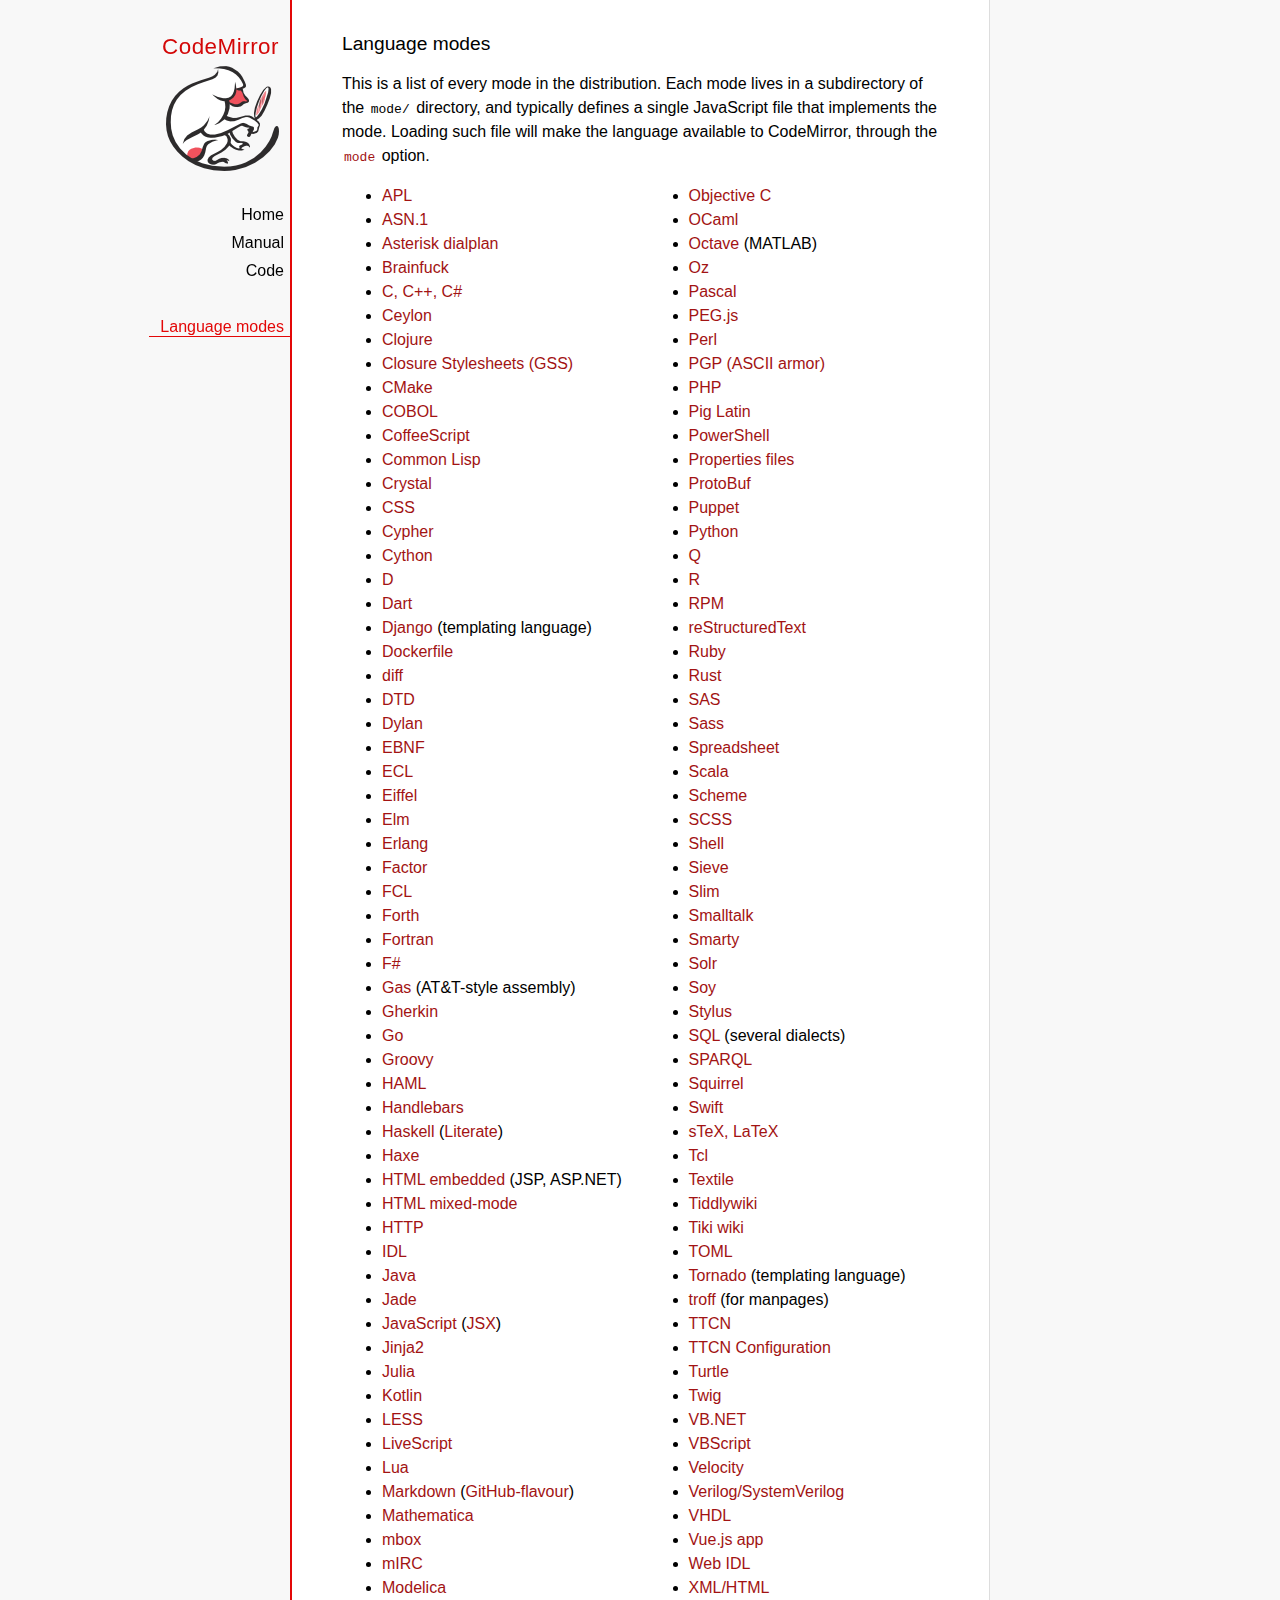
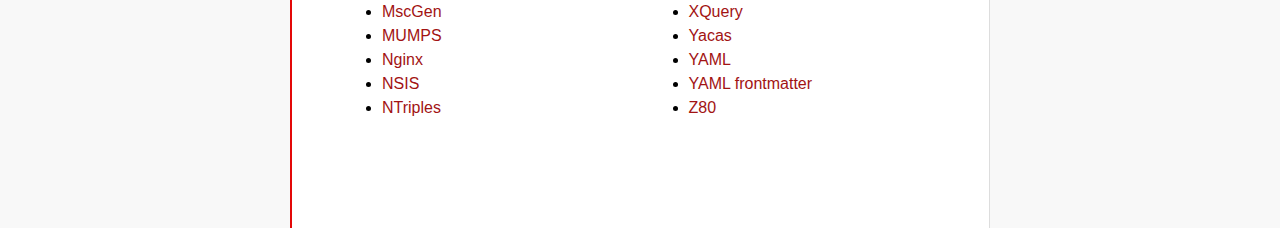
<file: public/codemirror/mode/index.html>
<!doctype html>

<title>CodeMirror: Language Modes</title>
<meta charset="utf-8"/>
<link rel=stylesheet href="../doc/docs.css">

<div id=nav>
  <a href="http://codemirror.net"><h1>CodeMirror</h1><img id=logo src="../doc/logo.png"></a>

  <ul>
    <li><a href="../index.html">Home</a>
    <li><a href="../doc/manual.html">Manual</a>
    <li><a href="https://github.com/codemirror/codemirror">Code</a>
  </ul>
  <ul>
    <li><a class=active href="#">Language modes</a>
  </ul>
</div>

<article>

  <h2>Language modes</h2>

  <p>This is a list of every mode in the distribution. Each mode lives
in a subdirectory of the <code>mode/</code> directory, and typically
defines a single JavaScript file that implements the mode. Loading
such file will make the language available to CodeMirror, through
the <a href="../doc/manual.html#option_mode"><code>mode</code></a>
option.</p>

  <div style="-webkit-columns: 100px 2; -moz-columns: 100px 2; columns: 100px 2;">
    <ul style="margin-top: 0">
      <li><a href="apl/index.html">APL</a></li>
      <li><a href="asn.1/index.html">ASN.1</a></li>
      <li><a href="asterisk/index.html">Asterisk dialplan</a></li>
      <li><a href="brainfuck/index.html">Brainfuck</a></li>
      <li><a href="clike/index.html">C, C++, C#</a></li>
      <li><a href="clike/index.html">Ceylon</a></li>
      <li><a href="clojure/index.html">Clojure</a></li>
      <li><a href="css/gss.html">Closure Stylesheets (GSS)</a></li>
      <li><a href="cmake/index.html">CMake</a></li>
      <li><a href="cobol/index.html">COBOL</a></li>
      <li><a href="coffeescript/index.html">CoffeeScript</a></li>
      <li><a href="commonlisp/index.html">Common Lisp</a></li>
      <li><a href="crystal/index.html">Crystal</a></li>
      <li><a href="css/index.html">CSS</a></li>
      <li><a href="cypher/index.html">Cypher</a></li>
      <li><a href="python/index.html">Cython</a></li>
      <li><a href="d/index.html">D</a></li>
      <li><a href="dart/index.html">Dart</a></li>
      <li><a href="django/index.html">Django</a> (templating language)</li>
      <li><a href="dockerfile/index.html">Dockerfile</a></li>
      <li><a href="diff/index.html">diff</a></li>
      <li><a href="dtd/index.html">DTD</a></li>
      <li><a href="dylan/index.html">Dylan</a></li>
      <li><a href="ebnf/index.html">EBNF</a></li>
      <li><a href="ecl/index.html">ECL</a></li>
      <li><a href="eiffel/index.html">Eiffel</a></li>
      <li><a href="elm/index.html">Elm</a></li>
      <li><a href="erlang/index.html">Erlang</a></li>
      <li><a href="factor/index.html">Factor</a></li>
      <li><a href="fcl/index.html">FCL</a></li>
      <li><a href="forth/index.html">Forth</a></li>
      <li><a href="fortran/index.html">Fortran</a></li>
      <li><a href="mllike/index.html">F#</a></li>
      <li><a href="gas/index.html">Gas</a> (AT&amp;T-style assembly)</li>
      <li><a href="gherkin/index.html">Gherkin</a></li>
      <li><a href="go/index.html">Go</a></li>
      <li><a href="groovy/index.html">Groovy</a></li>
      <li><a href="haml/index.html">HAML</a></li>
      <li><a href="handlebars/index.html">Handlebars</a></li>
      <li><a href="haskell/index.html">Haskell</a> (<a href="haskell-literate/index.html">Literate</a>)</li>
      <li><a href="haxe/index.html">Haxe</a></li>
      <li><a href="htmlembedded/index.html">HTML embedded</a> (JSP, ASP.NET)</li>
      <li><a href="htmlmixed/index.html">HTML mixed-mode</a></li>
      <li><a href="http/index.html">HTTP</a></li>
      <li><a href="idl/index.html">IDL</a></li>
      <li><a href="clike/index.html">Java</a></li>
      <li><a href="jade/index.html">Jade</a></li>
      <li><a href="javascript/index.html">JavaScript</a> (<a href="jsx/index.html">JSX</a>)</li>
      <li><a href="jinja2/index.html">Jinja2</a></li>
      <li><a href="julia/index.html">Julia</a></li>
      <li><a href="kotlin/index.html">Kotlin</a></li>
      <li><a href="css/less.html">LESS</a></li>
      <li><a href="livescript/index.html">LiveScript</a></li>
      <li><a href="lua/index.html">Lua</a></li>
      <li><a href="markdown/index.html">Markdown</a> (<a href="gfm/index.html">GitHub-flavour</a>)</li>
      <li><a href="mathematica/index.html">Mathematica</a></li>
      <li><a href="mbox/index.html">mbox</a></li>
      <li><a href="mirc/index.html">mIRC</a></li>
      <li><a href="modelica/index.html">Modelica</a></li>
      <li><a href="mscgen/index.html">MscGen</a></li>
      <li><a href="mumps/index.html">MUMPS</a></li>
      <li><a href="nginx/index.html">Nginx</a></li>
      <li><a href="nsis/index.html">NSIS</a></li>
      <li><a href="ntriples/index.html">NTriples</a></li>
      <li><a href="clike/index.html">Objective C</a></li>
      <li><a href="mllike/index.html">OCaml</a></li>
      <li><a href="octave/index.html">Octave</a> (MATLAB)</li>
      <li><a href="oz/index.html">Oz</a></li>
      <li><a href="pascal/index.html">Pascal</a></li>
      <li><a href="pegjs/index.html">PEG.js</a></li>
      <li><a href="perl/index.html">Perl</a></li>
      <li><a href="asciiarmor/index.html">PGP (ASCII armor)</a></li>
      <li><a href="php/index.html">PHP</a></li>
      <li><a href="pig/index.html">Pig Latin</a></li>
      <li><a href="powershell/index.html">PowerShell</a></li>
      <li><a href="properties/index.html">Properties files</a></li>
      <li><a href="protobuf/index.html">ProtoBuf</a></li>
      <li><a href="puppet/index.html">Puppet</a></li>
      <li><a href="python/index.html">Python</a></li>
      <li><a href="q/index.html">Q</a></li>
      <li><a href="r/index.html">R</a></li>
      <li><a href="rpm/index.html">RPM</a></li>
      <li><a href="rst/index.html">reStructuredText</a></li>
      <li><a href="ruby/index.html">Ruby</a></li>
      <li><a href="rust/index.html">Rust</a></li>
      <li><a href="sas/index.html">SAS</a></li>
      <li><a href="sass/index.html">Sass</a></li>
      <li><a href="spreadsheet/index.html">Spreadsheet</a></li>
      <li><a href="clike/scala.html">Scala</a></li>
      <li><a href="scheme/index.html">Scheme</a></li>
      <li><a href="css/scss.html">SCSS</a></li>
      <li><a href="shell/index.html">Shell</a></li>
      <li><a href="sieve/index.html">Sieve</a></li>
      <li><a href="slim/index.html">Slim</a></li>
      <li><a href="smalltalk/index.html">Smalltalk</a></li>
      <li><a href="smarty/index.html">Smarty</a></li>
      <li><a href="solr/index.html">Solr</a></li>
      <li><a href="soy/index.html">Soy</a></li>
      <li><a href="stylus/index.html">Stylus</a></li>
      <li><a href="sql/index.html">SQL</a> (several dialects)</li>
      <li><a href="sparql/index.html">SPARQL</a></li>
      <li><a href="clike/index.html">Squirrel</a></li>
      <li><a href="swift/index.html">Swift</a></li>
      <li><a href="stex/index.html">sTeX, LaTeX</a></li>
      <li><a href="tcl/index.html">Tcl</a></li>
      <li><a href="textile/index.html">Textile</a></li>
      <li><a href="tiddlywiki/index.html">Tiddlywiki</a></li>
      <li><a href="tiki/index.html">Tiki wiki</a></li>
      <li><a href="toml/index.html">TOML</a></li>
      <li><a href="tornado/index.html">Tornado</a> (templating language)</li>
      <li><a href="troff/index.html">troff</a> (for manpages)</li>
      <li><a href="ttcn/index.html">TTCN</a></li>
      <li><a href="ttcn-cfg/index.html">TTCN Configuration</a></li>
      <li><a href="turtle/index.html">Turtle</a></li>
      <li><a href="twig/index.html">Twig</a></li>
      <li><a href="vb/index.html">VB.NET</a></li>
      <li><a href="vbscript/index.html">VBScript</a></li>
      <li><a href="velocity/index.html">Velocity</a></li>
      <li><a href="verilog/index.html">Verilog/SystemVerilog</a></li>
      <li><a href="vhdl/index.html">VHDL</a></li>
      <li><a href="vue/index.html">Vue.js app</a></li>
      <li><a href="webidl/index.html">Web IDL</a></li>
      <li><a href="xml/index.html">XML/HTML</a></li>
      <li><a href="xquery/index.html">XQuery</a></li>
      <li><a href="yacas/index.html">Yacas</a></li>
      <li><a href="yaml/index.html">YAML</a></li>
      <li><a href="yaml-frontmatter/index.html">YAML frontmatter</a></li>
      <li><a href="z80/index.html">Z80</a></li>
    </ul>
  </div>

</article>
</file>
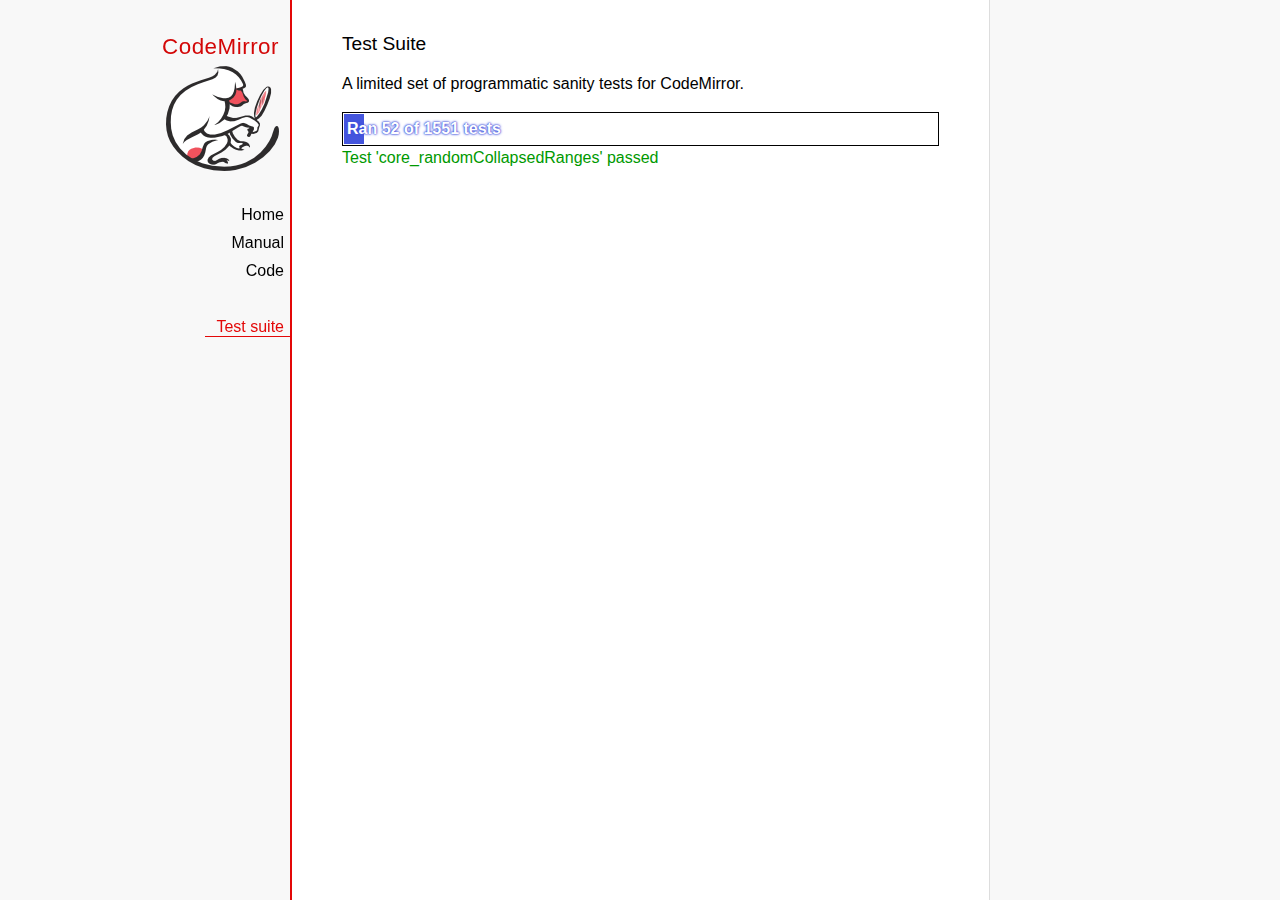
<file: public/codemirror/test/index.html>
<!doctype html>

<meta charset="utf-8"/>
<title>CodeMirror: Test Suite</title>
<link rel=stylesheet href="../doc/docs.css">

<link rel="stylesheet" href="../lib/codemirror.css">
<link rel="stylesheet" href="mode_test.css">
<script src="../doc/activebookmark.js"></script>
<script src="../lib/codemirror.js"></script>
<script src="../mode/meta.js"></script>
<script src="../addon/mode/overlay.js"></script>
<script src="../addon/mode/multiplex.js"></script>
<script src="../addon/search/searchcursor.js"></script>
<script src="../addon/dialog/dialog.js"></script>
<script src="../addon/edit/matchbrackets.js"></script>
<script src="../addon/hint/sql-hint.js"></script>
<script src="../addon/comment/comment.js"></script>
<script src="../addon/mode/simple.js"></script>
<script src="../mode/css/css.js"></script>
<script src="../mode/clike/clike.js"></script>
<!-- clike must be after css or vim and sublime tests will fail -->
<script src="../mode/gfm/gfm.js"></script>
<script src="../mode/haml/haml.js"></script>
<script src="../mode/htmlmixed/htmlmixed.js"></script>
<script src="../mode/javascript/javascript.js"></script>
<script src="../mode/jsx/jsx.js"></script>
<script src="../mode/markdown/markdown.js"></script>
<script src="../mode/php/php.js"></script>
<script src="../mode/python/python.js"></script>
<script src="../mode/powershell/powershell.js"></script>
<script src="../mode/ruby/ruby.js"></script>
<script src="../mode/shell/shell.js"></script>
<script src="../mode/slim/slim.js"></script>
<script src="../mode/sql/sql.js"></script>
<script src="../mode/stex/stex.js"></script>
<script src="../mode/textile/textile.js"></script>
<script src="../mode/verilog/verilog.js"></script>
<script src="../mode/xml/xml.js"></script>
<script src="../mode/xquery/xquery.js"></script>
<script src="../keymap/emacs.js"></script>
<script src="../keymap/sublime.js"></script>
<script src="../keymap/vim.js"></script>
<script src="../mode/rust/rust.js"></script>
<script src="../mode/mscgen/mscgen.js"></script>
<script src="../mode/dylan/dylan.js"></script>

<style type="text/css">
  .ok {color: #090;}
  .fail {color: #e00;}
  .error {color: #c90;}
  .done {font-weight: bold;}
  #progress {
  background: #45d;
  color: white;
  text-shadow: 0 0 1px #45d, 0 0 2px #45d, 0 0 3px #45d;
  font-weight: bold;
  white-space: pre;
  }
  #testground {
  visibility: hidden;
  }
  #testground.offscreen {
  visibility: visible;
  position: absolute;
  left: -10000px;
  top: -10000px;
  }
  .CodeMirror { border: 1px solid black; }
</style>

<div id=nav>
  <a href="http://codemirror.net"><h1>CodeMirror</h1><img id=logo src="../doc/logo.png"></a>

  <ul>
    <li><a href="../index.html">Home</a>
    <li><a href="../doc/manual.html">Manual</a>
    <li><a href="https://github.com/codemirror/codemirror">Code</a>
  </ul>
  <ul>
    <li><a class=active href="#">Test suite</a>
  </ul>
</div>

<article>
  <h2>Test Suite</h2>

    <p>A limited set of programmatic sanity tests for CodeMirror.</p>

    <div style="border: 1px solid black; padding: 1px; max-width: 700px;">
      <div style="width: 0px;" id=progress><div style="padding: 3px;">Ran <span id="progress_ran">0</span><span id="progress_total"> of 0</span> tests</div></div>
    </div>
    <p id=status>Please enable JavaScript...</p>
    <div id=output></div>

    <div id=testground></div>

    <script src="driver.js"></script>
    <script src="test.js"></script>
    <script src="doc_test.js"></script>
    <script src="multi_test.js"></script>
    <script src="scroll_test.js"></script>
    <script src="comment_test.js"></script>
    <script src="search_test.js"></script>
    <script src="mode_test.js"></script>

    <script src="../mode/clike/test.js"></script>
    <script src="../mode/css/test.js"></script>
    <script src="../mode/css/gss_test.js"></script>
    <script src="../mode/css/scss_test.js"></script>
    <script src="../mode/css/less_test.js"></script>
    <script src="../mode/gfm/test.js"></script>
    <script src="../mode/haml/test.js"></script>
    <script src="../mode/javascript/test.js"></script>
    <script src="../mode/jsx/test.js"></script>
    <script src="../mode/markdown/test.js"></script>
    <script src="../mode/php/test.js"></script>
    <script src="../mode/powershell/test.js"></script>
    <script src="../mode/ruby/test.js"></script>
    <script src="../mode/shell/test.js"></script>
    <script src="../mode/slim/test.js"></script>
    <script src="../mode/stex/test.js"></script>
    <script src="../mode/textile/test.js"></script>
    <script src="../mode/verilog/test.js"></script>
    <script src="../mode/xml/test.js"></script>
    <script src="../mode/xquery/test.js"></script>
    <script src="../mode/python/test.js"></script>
    <script src="../mode/rust/test.js"></script>
    <script src="../mode/mscgen/mscgen_test.js"></script>
    <script src="../mode/mscgen/xu_test.js"></script>
    <script src="../mode/mscgen/msgenny_test.js"></script>
    <script src="../mode/dylan/test.js"></script>
    <script src="../addon/mode/multiplex_test.js"></script>
    <script src="emacs_test.js"></script>
    <script src="sql-hint-test.js"></script>
    <script src="sublime_test.js"></script>
    <script src="vim_test.js"></script>
    <script>
      window.onload = runHarness;
      CodeMirror.on(window, 'hashchange', runHarness);

      function esc(str) {
        return str.replace(/[<&]/, function(ch) { return ch == "<" ? "&lt;" : "&amp;"; });
      }

      var output = document.getElementById("output"),
          progress = document.getElementById("progress"),
          progressRan = document.getElementById("progress_ran").childNodes[0],
          progressTotal = document.getElementById("progress_total").childNodes[0];
      var count = 0,
          failed = 0,
          skipped = 0,
          bad = "",
          running = false, // Flag that states tests are running
          quit = false, // Flag to quit tests ASAP
          verbose = false; // Adds message for *every* test to output

      function runHarness(){
        if (running) {
          quit = true;
          setStatus("Restarting tests...", '', true);
          setTimeout(function(){runHarness();}, 500);
          return;
        }
        filters = [];
        verbose = false;
        if (window.location.hash.substr(1)){
          var strings = window.location.hash.substr(1).split(",");
          while (strings.length) {
            var s = strings.shift();
            if (s === "verbose")
              verbose = true;
            else
              filters.push(parseTestFilter(decodeURIComponent(s)));
          }
        }
        quit = false;
        running = true;
        setStatus("Loading tests...");
        count = 0;
        failed = 0;
        skipped = 0;
        bad = "";
        totalTests = countTests();
        progressTotal.nodeValue = " of " + totalTests;
        progressRan.nodeValue = count;
        output.innerHTML = '';
        document.getElementById("testground").innerHTML = "<form>" +
          "<textarea id=\"code\" name=\"code\"></textarea>" +
          "<input type=submit value=ok name=submit>" +
          "</form>";
        runTests(displayTest);
      }

      function setStatus(message, className, force){
        if (quit && !force) return;
        if (!message) throw("must provide message");
        var status = document.getElementById("status").childNodes[0];
        status.nodeValue = message;
        status.parentNode.className = className;
      }
      function addOutput(name, className, code){
        var newOutput = document.createElement("dl");
        var newTitle = document.createElement("dt");
        newTitle.className = className;
        newTitle.appendChild(document.createTextNode(name));
        newOutput.appendChild(newTitle);
        var newMessage = document.createElement("dd");
        newMessage.innerHTML = code;
        newOutput.appendChild(newTitle);
        newOutput.appendChild(newMessage);
        output.appendChild(newOutput);
      }
      function displayTest(type, name, customMessage) {
        var message = "???";
        if (type != "done" && type != "skipped") ++count;
        progress.style.width = (count * (progress.parentNode.clientWidth - 2) / totalTests) + "px";
        progressRan.nodeValue = count;
        if (type == "ok") {
          message = "Test '" + name + "' passed";
          if (!verbose) customMessage = false;
        } else if (type == "skipped") {
          message = "Test '" + name + "' skipped";
          ++skipped;
          if (!verbose) customMessage = false;
        } else if (type == "expected") {
          message = "Test '" + name + "' failed as expected";
          if (!verbose) customMessage = false;
        } else if (type == "error" || type == "fail") {
          ++failed;
          message = "Test '" + name + "' failed";
        } else if (type == "done") {
          if (failed) {
            type += " fail";
            message = failed + " failure" + (failed > 1 ? "s" : "");
          } else if (count < totalTests) {
            failed = totalTests - count;
            type += " fail";
            message = failed + " failure" + (failed > 1 ? "s" : "");
          } else {
            type += " ok";
            message = "All passed";
            if (skipped) {
              message += " (" + skipped + " skipped)";
            }
          }
          progressTotal.nodeValue = '';
          customMessage = true; // Hack to avoid adding to output
        }
        if (verbose && !customMessage)  customMessage = message;
        setStatus(message, type);
        if (customMessage && customMessage.length > 0) {
          addOutput(name, type, customMessage);
        }
      }
    </script>

</article>
</file>
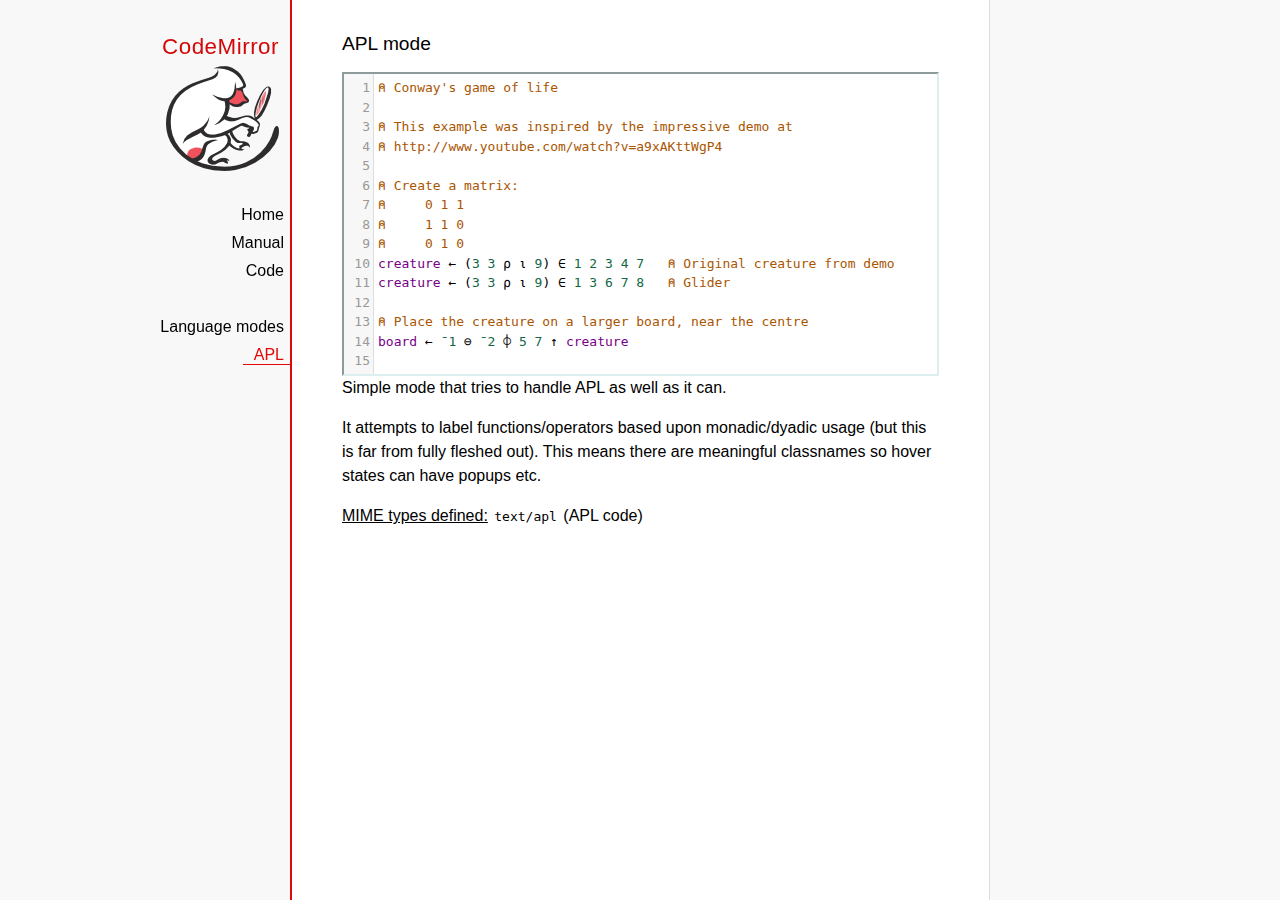
<file: public/codemirror/mode/apl/index.html>
<!doctype html>

<title>CodeMirror: APL mode</title>
<meta charset="utf-8"/>
<link rel=stylesheet href="../../doc/docs.css">

<link rel="stylesheet" href="../../lib/codemirror.css">
<script src="../../lib/codemirror.js"></script>
<script src="../../addon/edit/matchbrackets.js"></script>
<script src="./apl.js"></script>
<style>
	.CodeMirror { border: 2px inset #dee; }
    </style>
<div id=nav>
  <a href="http://codemirror.net"><h1>CodeMirror</h1><img id=logo src="../../doc/logo.png"></a>

  <ul>
    <li><a href="../../index.html">Home</a>
    <li><a href="../../doc/manual.html">Manual</a>
    <li><a href="https://github.com/codemirror/codemirror">Code</a>
  </ul>
  <ul>
    <li><a href="../index.html">Language modes</a>
    <li><a class=active href="#">APL</a>
  </ul>
</div>

<article>
<h2>APL mode</h2>
<form><textarea id="code" name="code">
⍝ Conway's game of life

⍝ This example was inspired by the impressive demo at
⍝ http://www.youtube.com/watch?v=a9xAKttWgP4

⍝ Create a matrix:
⍝     0 1 1
⍝     1 1 0
⍝     0 1 0
creature ← (3 3 ⍴ ⍳ 9) ∈ 1 2 3 4 7   ⍝ Original creature from demo
creature ← (3 3 ⍴ ⍳ 9) ∈ 1 3 6 7 8   ⍝ Glider

⍝ Place the creature on a larger board, near the centre
board ← ¯1 ⊖ ¯2 ⌽ 5 7 ↑ creature

⍝ A function to move from one generation to the next
life ← {∨/ 1 ⍵ ∧ 3 4 = ⊂+/ +⌿ 1 0 ¯1 ∘.⊖ 1 0 ¯1 ⌽¨ ⊂⍵}

⍝ Compute n-th generation and format it as a
⍝ character matrix
gen ← {' #'[(life ⍣ ⍵) board]}

⍝ Show first three generations
(gen 1) (gen 2) (gen 3)
</textarea></form>

    <script>
      var editor = CodeMirror.fromTextArea(document.getElementById("code"), {
        lineNumbers: true,
        matchBrackets: true,
        mode: "text/apl"
      });
    </script>

    <p>Simple mode that tries to handle APL as well as it can.</p>
    <p>It attempts to label functions/operators based upon
    monadic/dyadic usage (but this is far from fully fleshed out).
    This means there are meaningful classnames so hover states can
    have popups etc.</p>

    <p><strong>MIME types defined:</strong> <code>text/apl</code> (APL code)</p>
  </article>
</file>
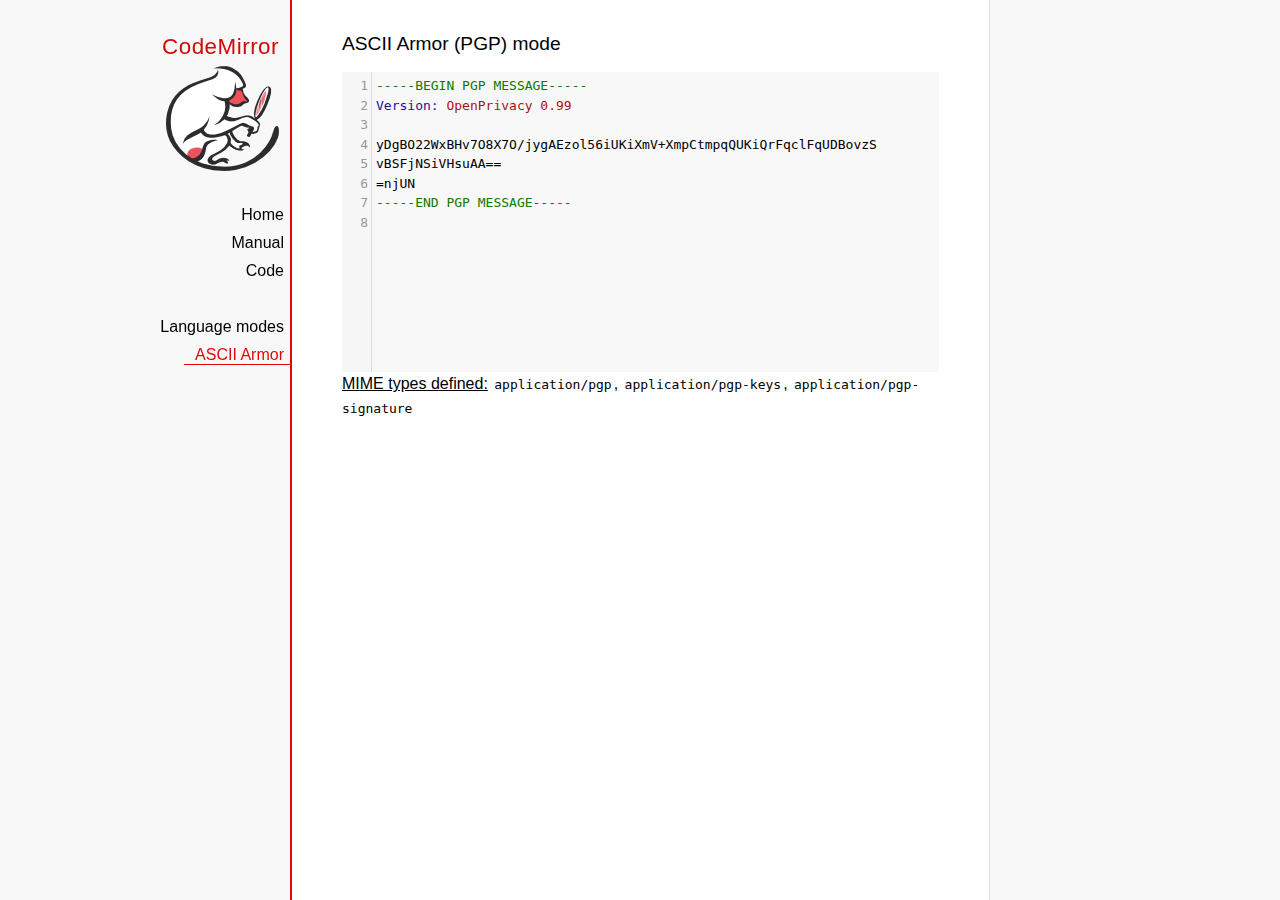
<file: public/codemirror/mode/asciiarmor/index.html>
<!doctype html>

<title>CodeMirror: ASCII Armor (PGP) mode</title>
<meta charset="utf-8"/>
<link rel=stylesheet href="../../doc/docs.css">

<link rel="stylesheet" href="../../lib/codemirror.css">
<script src="../../lib/codemirror.js"></script>
<script src="asciiarmor.js"></script>
<style>.CodeMirror {background: #f8f8f8;}</style>
<div id=nav>
  <a href="http://codemirror.net"><h1>CodeMirror</h1><img id=logo src="../../doc/logo.png"></a>

  <ul>
    <li><a href="../../index.html">Home</a>
    <li><a href="../../doc/manual.html">Manual</a>
    <li><a href="https://github.com/codemirror/codemirror">Code</a>
  </ul>
  <ul>
    <li><a href="../index.html">Language modes</a>
    <li><a class=active href="#">ASCII Armor</a>
  </ul>
</div>

<article>
<h2>ASCII Armor (PGP) mode</h2>
<form><textarea id="code" name="code">
-----BEGIN PGP MESSAGE-----
Version: OpenPrivacy 0.99

yDgBO22WxBHv7O8X7O/jygAEzol56iUKiXmV+XmpCtmpqQUKiQrFqclFqUDBovzS
vBSFjNSiVHsuAA==
=njUN
-----END PGP MESSAGE-----
</textarea></form>

<script>
var editor = CodeMirror.fromTextArea(document.getElementById("code"), {
  lineNumbers: true
});
</script>

<p><strong>MIME types
defined:</strong> <code>application/pgp</code>, <code>application/pgp-keys</code>, <code>application/pgp-signature</code></p>

</article>
</file>
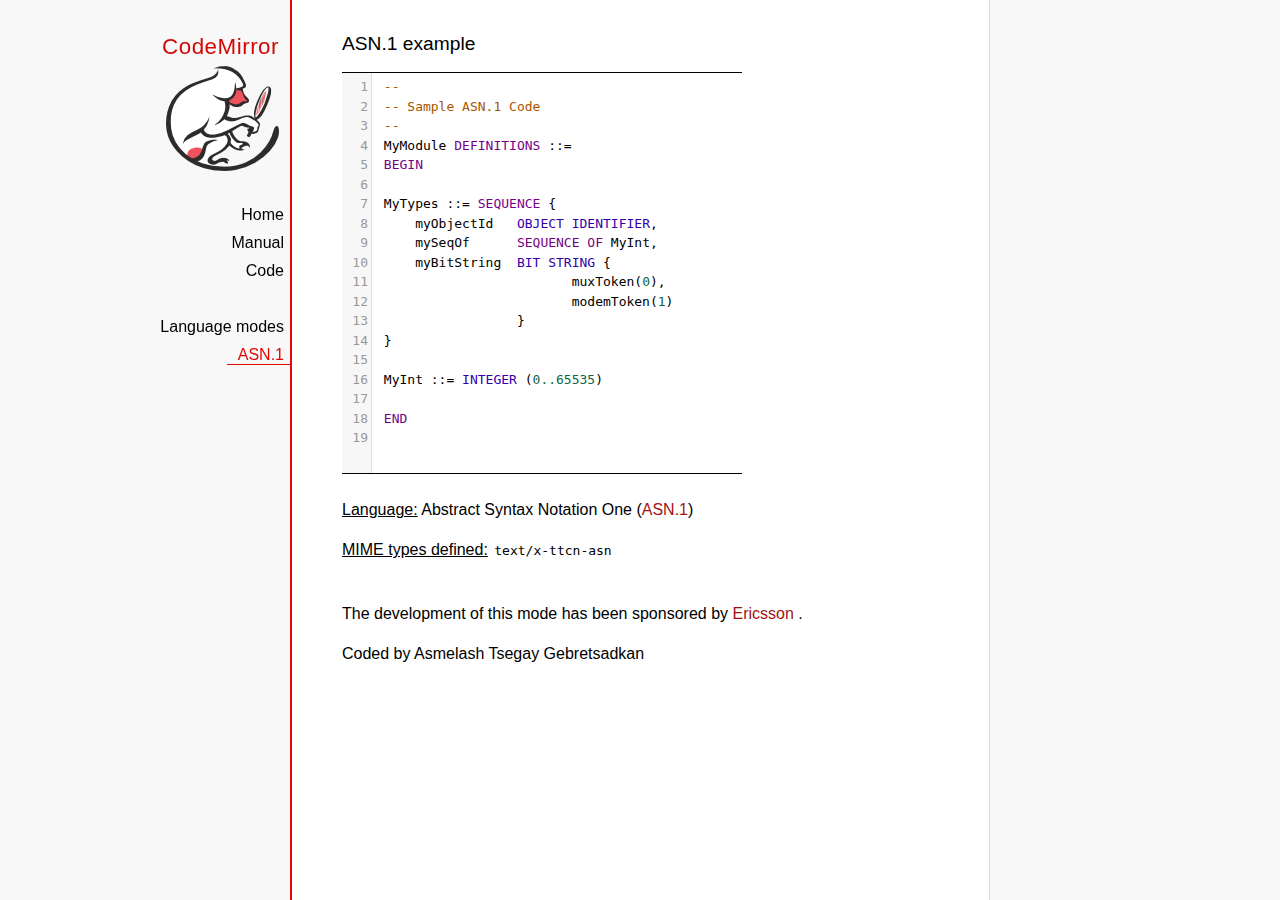
<file: public/codemirror/mode/asn.1/index.html>
﻿<!doctype html>

<title>CodeMirror: ASN.1 mode</title>
<meta charset="utf-8"/>
<link rel=stylesheet href="../../doc/docs.css">

<link rel="stylesheet" href="../../lib/codemirror.css">
<script src="../../lib/codemirror.js"></script>
<script src="asn.1.js"></script>
<style type="text/css">
    .CodeMirror {
        border-top: 1px solid black;
        border-bottom: 1px solid black;
    }
</style>
<div id=nav>
    <a href="http://codemirror.net"><h1>CodeMirror</h1>
        <img id=logo src="../../doc/logo.png">
    </a>

    <ul>
        <li><a href="../../index.html">Home</a>
        <li><a href="../../doc/manual.html">Manual</a>
        <li><a href="https://github.com/codemirror/codemirror">Code</a>
    </ul>
    <ul>
        <li><a href="../index.html">Language modes</a>
        <li><a class=active href="http://en.wikipedia.org/wiki/Abstract_Syntax_Notation_One">ASN.1</a>
    </ul>
</div>
<article>
    <h2>ASN.1 example</h2>
    <div>
        <textarea id="ttcn-asn-code">
 --
 -- Sample ASN.1 Code
 --
 MyModule DEFINITIONS ::=
 BEGIN

 MyTypes ::= SEQUENCE {
     myObjectId   OBJECT IDENTIFIER,
     mySeqOf      SEQUENCE OF MyInt,
     myBitString  BIT STRING {
                         muxToken(0),
                         modemToken(1)
                  }
 }

 MyInt ::= INTEGER (0..65535)

 END
        </textarea>
    </div>

    <script>
        var ttcnEditor = CodeMirror.fromTextArea(document.getElementById("ttcn-asn-code"), {
            lineNumbers: true,
            matchBrackets: true,
            mode: "text/x-ttcn-asn"
        });
        ttcnEditor.setSize(400, 400);
        var mac = CodeMirror.keyMap.default == CodeMirror.keyMap.macDefault;
        CodeMirror.keyMap.default[(mac ? "Cmd" : "Ctrl") + "-Space"] = "autocomplete";
    </script>
    <br/>
    <p><strong>Language:</strong> Abstract Syntax Notation One
        (<a href="http://www.itu.int/en/ITU-T/asn1/Pages/introduction.aspx">ASN.1</a>)
    </p>
    <p><strong>MIME types defined:</strong> <code>text/x-ttcn-asn</code></p>

    <br/>
    <p>The development of this mode has been sponsored by <a href="http://www.ericsson.com/">Ericsson
    </a>.</p>
    <p>Coded by Asmelash Tsegay Gebretsadkan </p>
</article>
</file>
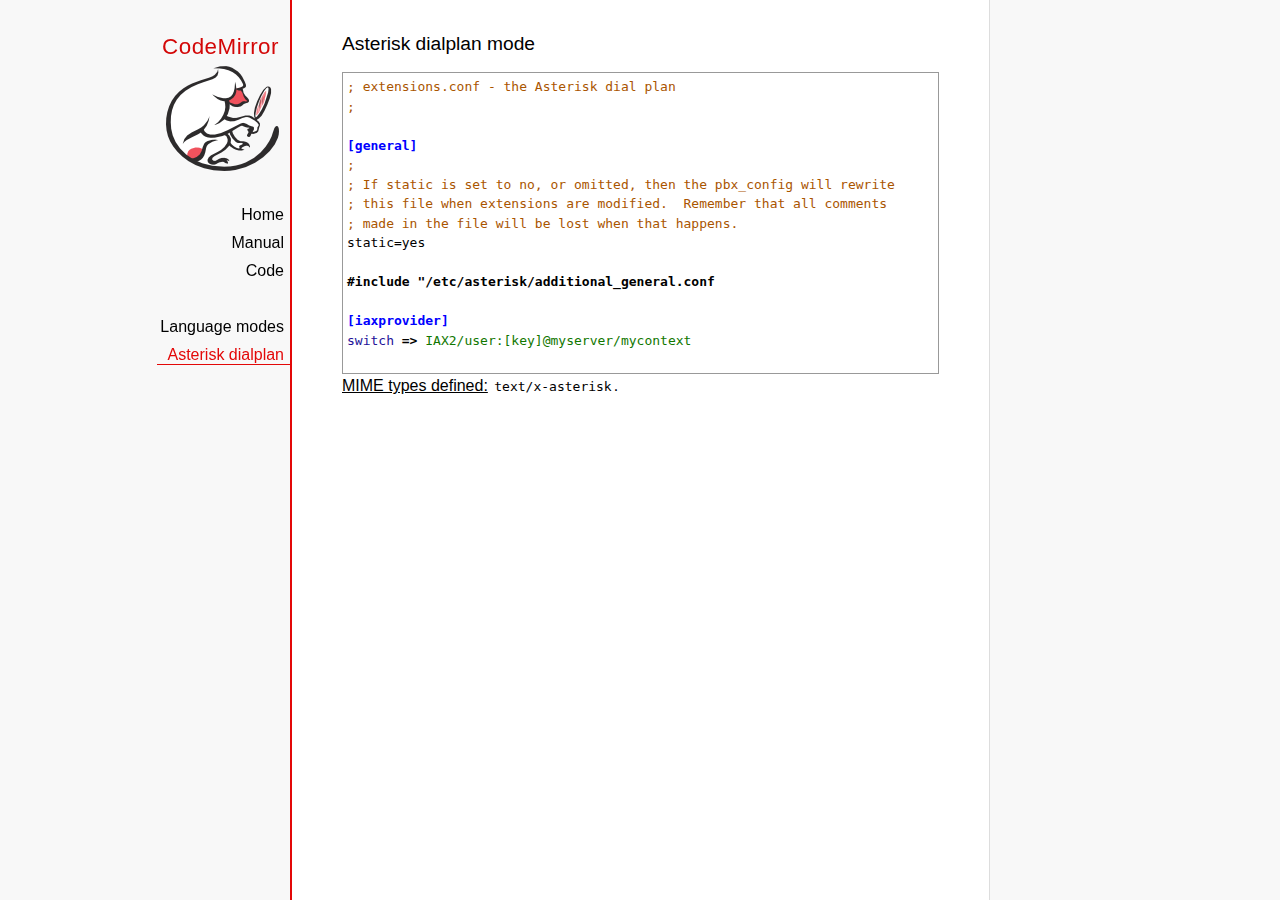
<file: public/codemirror/mode/asterisk/index.html>
<!doctype html>

<title>CodeMirror: Asterisk dialplan mode</title>
<meta charset="utf-8"/>
<link rel=stylesheet href="../../doc/docs.css">

<link rel="stylesheet" href="../../lib/codemirror.css">
<script src="../../lib/codemirror.js"></script>
<script src="asterisk.js"></script>
<style>
      .CodeMirror {border: 1px solid #999;}
      .cm-s-default span.cm-arrow { color: red; }
    </style>
<div id=nav>
  <a href="http://codemirror.net"><h1>CodeMirror</h1><img id=logo src="../../doc/logo.png"></a>

  <ul>
    <li><a href="../../index.html">Home</a>
    <li><a href="../../doc/manual.html">Manual</a>
    <li><a href="https://github.com/codemirror/codemirror">Code</a>
  </ul>
  <ul>
    <li><a href="../index.html">Language modes</a>
    <li><a class=active href="#">Asterisk dialplan</a>
  </ul>
</div>

<article>
<h2>Asterisk dialplan mode</h2>
<form><textarea id="code" name="code">
; extensions.conf - the Asterisk dial plan
;

[general]
;
; If static is set to no, or omitted, then the pbx_config will rewrite
; this file when extensions are modified.  Remember that all comments
; made in the file will be lost when that happens.
static=yes

#include "/etc/asterisk/additional_general.conf

[iaxprovider]
switch => IAX2/user:[key]@myserver/mycontext

[dynamic]
#exec /usr/bin/dynamic-peers.pl

[trunkint]
;
; International long distance through trunk
;
exten => _9011.,1,Macro(dundi-e164,${EXTEN:4})
exten => _9011.,n,Dial(${GLOBAL(TRUNK)}/${FILTER(0-9,${EXTEN:${GLOBAL(TRUNKMSD)}})})

[local]
;
; Master context for local, toll-free, and iaxtel calls only
;
ignorepat => 9
include => default

[demo]
include => stdexten
;
; We start with what to do when a call first comes in.
;
exten => s,1,Wait(1)			; Wait a second, just for fun
same  => n,Answer			; Answer the line
same  => n,Set(TIMEOUT(digit)=5)	; Set Digit Timeout to 5 seconds
same  => n,Set(TIMEOUT(response)=10)	; Set Response Timeout to 10 seconds
same  => n(restart),BackGround(demo-congrats)	; Play a congratulatory message
same  => n(instruct),BackGround(demo-instruct)	; Play some instructions
same  => n,WaitExten			; Wait for an extension to be dialed.

exten => 2,1,BackGround(demo-moreinfo)	; Give some more information.
exten => 2,n,Goto(s,instruct)

exten => 3,1,Set(LANGUAGE()=fr)		; Set language to french
exten => 3,n,Goto(s,restart)		; Start with the congratulations

exten => 1000,1,Goto(default,s,1)
;
; We also create an example user, 1234, who is on the console and has
; voicemail, etc.
;
exten => 1234,1,Playback(transfer,skip)		; "Please hold while..."
					; (but skip if channel is not up)
exten => 1234,n,Gosub(${EXTEN},stdexten(${GLOBAL(CONSOLE)}))
exten => 1234,n,Goto(default,s,1)		; exited Voicemail

exten => 1235,1,Voicemail(1234,u)		; Right to voicemail

exten => 1236,1,Dial(Console/dsp)		; Ring forever
exten => 1236,n,Voicemail(1234,b)		; Unless busy

;
; # for when they're done with the demo
;
exten => #,1,Playback(demo-thanks)	; "Thanks for trying the demo"
exten => #,n,Hangup			; Hang them up.

;
; A timeout and "invalid extension rule"
;
exten => t,1,Goto(#,1)			; If they take too long, give up
exten => i,1,Playback(invalid)		; "That's not valid, try again"

;
; Create an extension, 500, for dialing the
; Asterisk demo.
;
exten => 500,1,Playback(demo-abouttotry); Let them know what's going on
exten => 500,n,Dial(IAX2/guest@pbx.digium.com/s@default)	; Call the Asterisk demo
exten => 500,n,Playback(demo-nogo)	; Couldn't connect to the demo site
exten => 500,n,Goto(s,6)		; Return to the start over message.

;
; Create an extension, 600, for evaluating echo latency.
;
exten => 600,1,Playback(demo-echotest)	; Let them know what's going on
exten => 600,n,Echo			; Do the echo test
exten => 600,n,Playback(demo-echodone)	; Let them know it's over
exten => 600,n,Goto(s,6)		; Start over

;
;	You can use the Macro Page to intercom a individual user
exten => 76245,1,Macro(page,SIP/Grandstream1)
; or if your peernames are the same as extensions
exten => _7XXX,1,Macro(page,SIP/${EXTEN})
;
;
; System Wide Page at extension 7999
;
exten => 7999,1,Set(TIMEOUT(absolute)=60)
exten => 7999,2,Page(Local/Grandstream1@page&Local/Xlite1@page&Local/1234@page/n,d)

; Give voicemail at extension 8500
;
exten => 8500,1,VoicemailMain
exten => 8500,n,Goto(s,6)

    </textarea></form>
    <script>
      var editor = CodeMirror.fromTextArea(document.getElementById("code"), {
        mode: "text/x-asterisk",
        matchBrackets: true,
        lineNumber: true
      });
    </script>

    <p><strong>MIME types defined:</strong> <code>text/x-asterisk</code>.</p>

  </article>
</file>
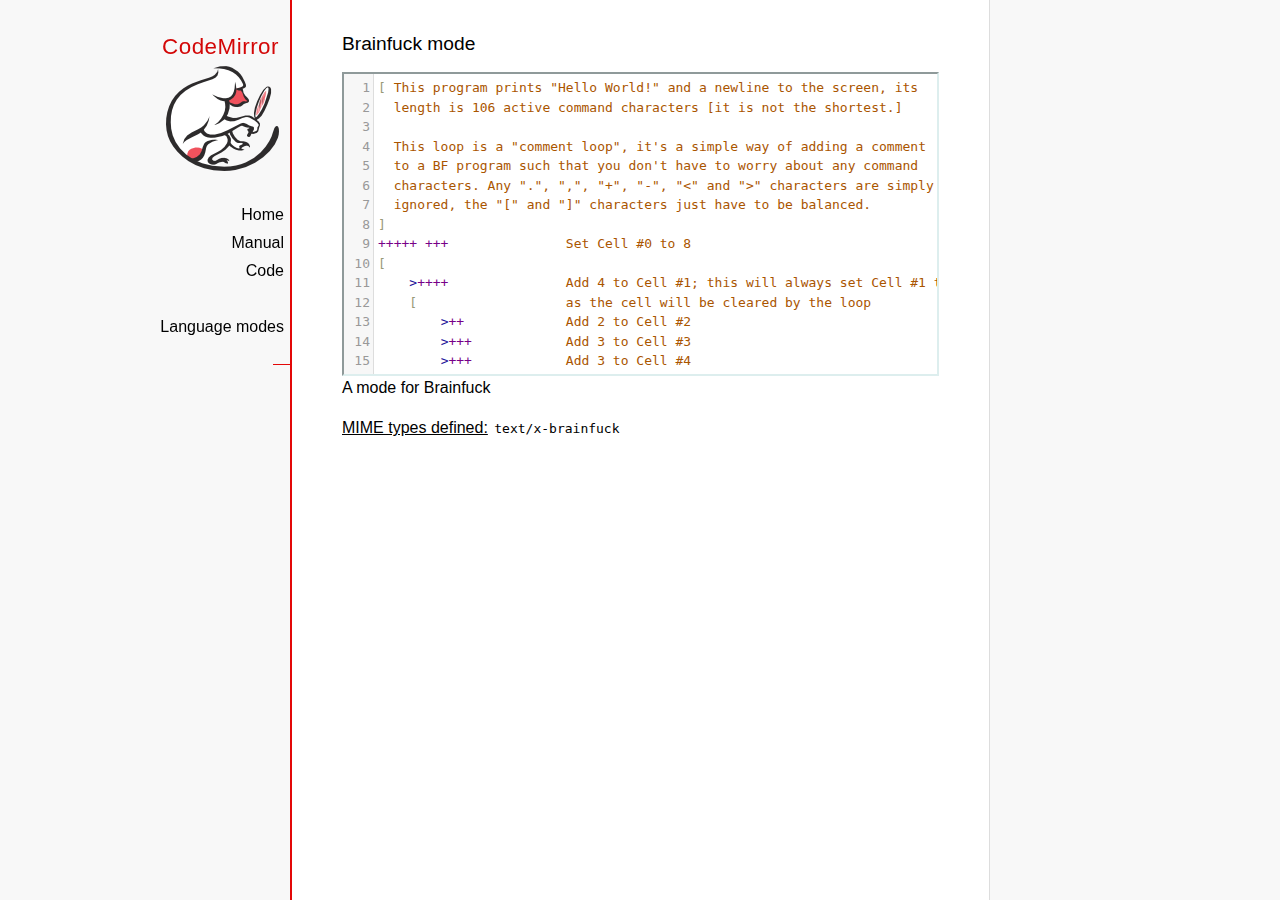
<file: public/codemirror/mode/brainfuck/index.html>
<!doctype html>

<title>CodeMirror: Brainfuck mode</title>
<meta charset="utf-8"/>
<link rel=stylesheet href="../../doc/docs.css">

<link rel="stylesheet" href="../../lib/codemirror.css">
<script src="../../lib/codemirror.js"></script>
<script src="../../addon/edit/matchbrackets.js"></script>
<script src="./brainfuck.js"></script>
<style>
	.CodeMirror { border: 2px inset #dee; }
    </style>
<div id=nav>
  <a href="http://codemirror.net"><h1>CodeMirror</h1><img id=logo src="../../doc/logo.png"></a>

  <ul>
    <li><a href="../../index.html">Home</a>
    <li><a href="../../doc/manual.html">Manual</a>
    <li><a href="https://github.com/codemirror/codemirror">Code</a>
  </ul>
  <ul>
    <li><a href="../index.html">Language modes</a>
    <li><a class=active href="#"></a>
  </ul>
</div>

<article>
<h2>Brainfuck mode</h2>
<form><textarea id="code" name="code">
[ This program prints "Hello World!" and a newline to the screen, its
  length is 106 active command characters [it is not the shortest.]

  This loop is a "comment loop", it's a simple way of adding a comment
  to a BF program such that you don't have to worry about any command
  characters. Any ".", ",", "+", "-", "&lt;" and "&gt;" characters are simply
  ignored, the "[" and "]" characters just have to be balanced.
]
+++++ +++               Set Cell #0 to 8
[
    &gt;++++               Add 4 to Cell #1; this will always set Cell #1 to 4
    [                   as the cell will be cleared by the loop
        &gt;++             Add 2 to Cell #2
        &gt;+++            Add 3 to Cell #3
        &gt;+++            Add 3 to Cell #4
        &gt;+              Add 1 to Cell #5
        &lt;&lt;&lt;&lt;-           Decrement the loop counter in Cell #1
    ]                   Loop till Cell #1 is zero; number of iterations is 4
    &gt;+                  Add 1 to Cell #2
    &gt;+                  Add 1 to Cell #3
    &gt;-                  Subtract 1 from Cell #4
    &gt;&gt;+                 Add 1 to Cell #6
    [&lt;]                 Move back to the first zero cell you find; this will
                        be Cell #1 which was cleared by the previous loop
    &lt;-                  Decrement the loop Counter in Cell #0
]                       Loop till Cell #0 is zero; number of iterations is 8

The result of this is:
Cell No :   0   1   2   3   4   5   6
Contents:   0   0  72 104  88  32   8
Pointer :   ^

&gt;&gt;.                     Cell #2 has value 72 which is 'H'
&gt;---.                   Subtract 3 from Cell #3 to get 101 which is 'e'
+++++++..+++.           Likewise for 'llo' from Cell #3
&gt;&gt;.                     Cell #5 is 32 for the space
&lt;-.                     Subtract 1 from Cell #4 for 87 to give a 'W'
&lt;.                      Cell #3 was set to 'o' from the end of 'Hello'
+++.------.--------.    Cell #3 for 'rl' and 'd'
&gt;&gt;+.                    Add 1 to Cell #5 gives us an exclamation point
&gt;++.                    And finally a newline from Cell #6
</textarea></form>

    <script>
      var editor = CodeMirror.fromTextArea(document.getElementById("code"), {
        lineNumbers: true,
        matchBrackets: true,
        mode: "text/x-brainfuck"
      });
    </script>

    <p>A mode for Brainfuck</p>

    <p><strong>MIME types defined:</strong> <code>text/x-brainfuck</code></p>
  </article>
</file>
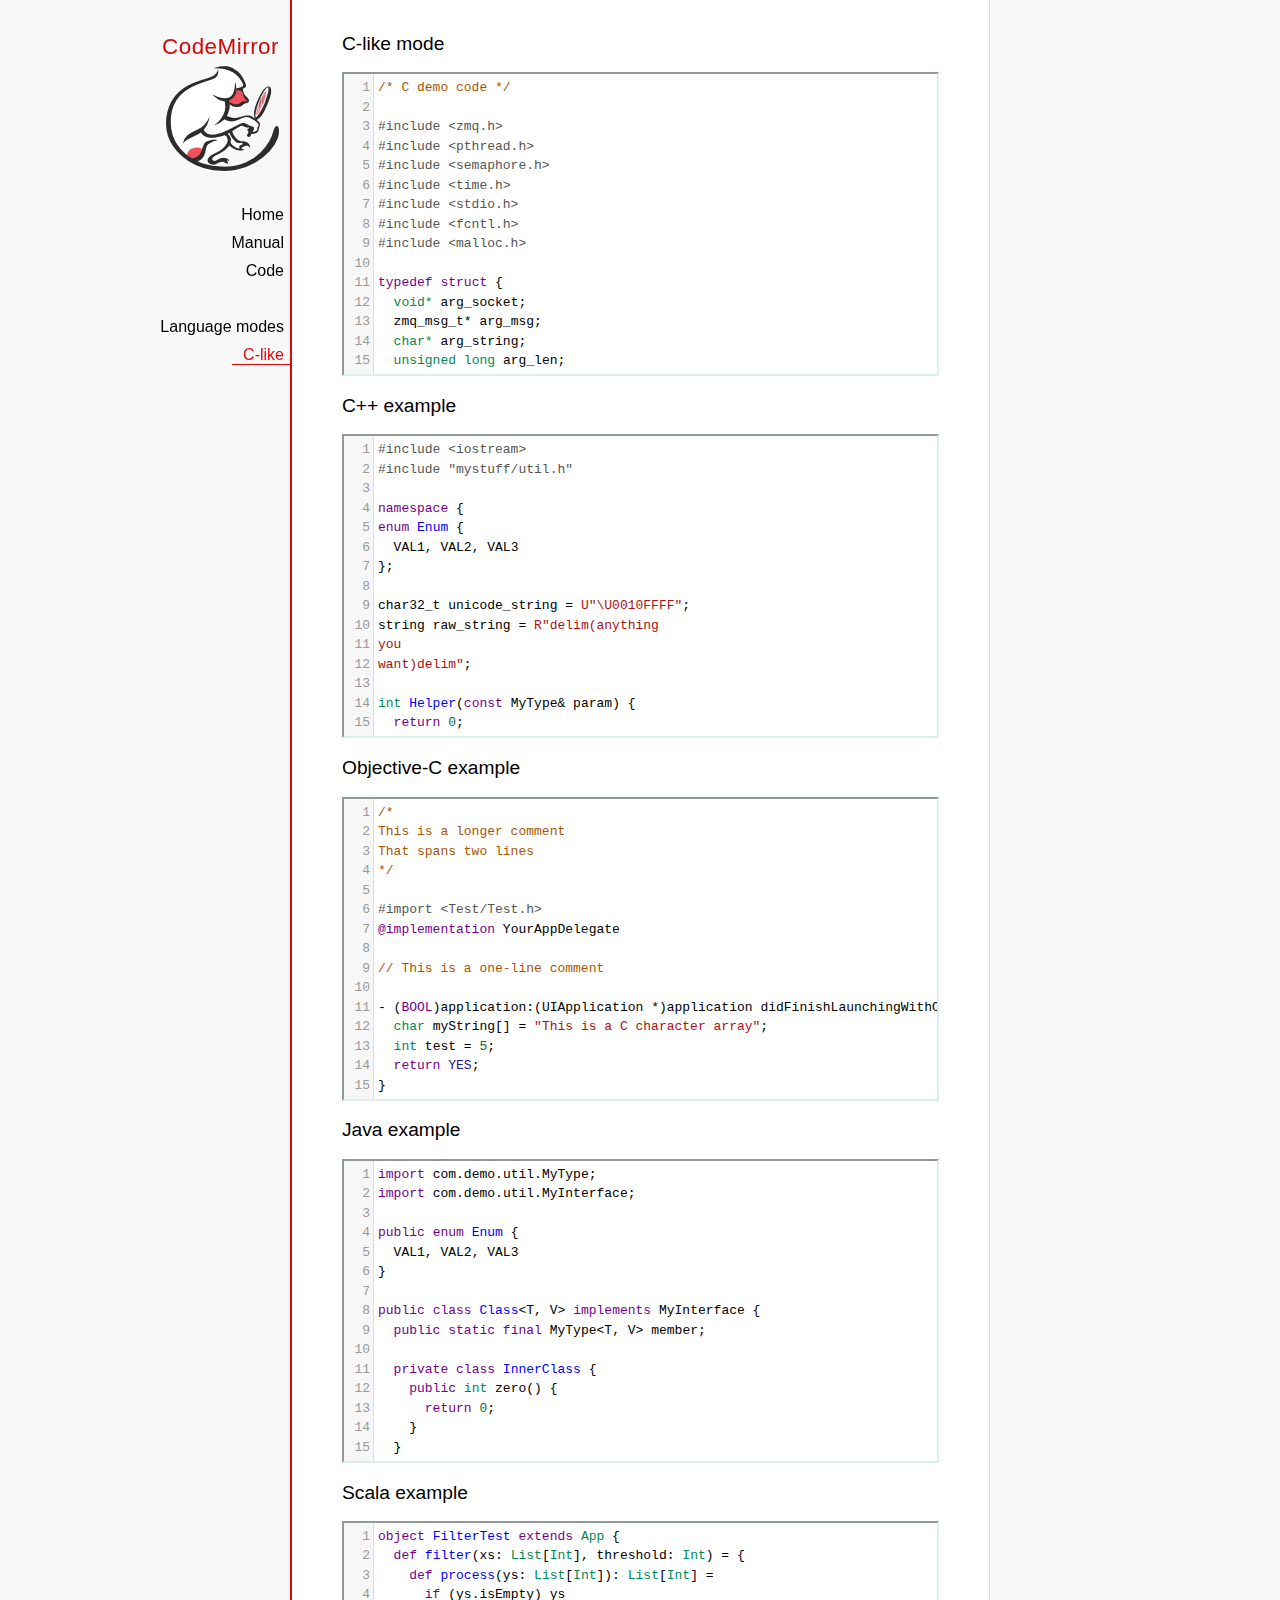
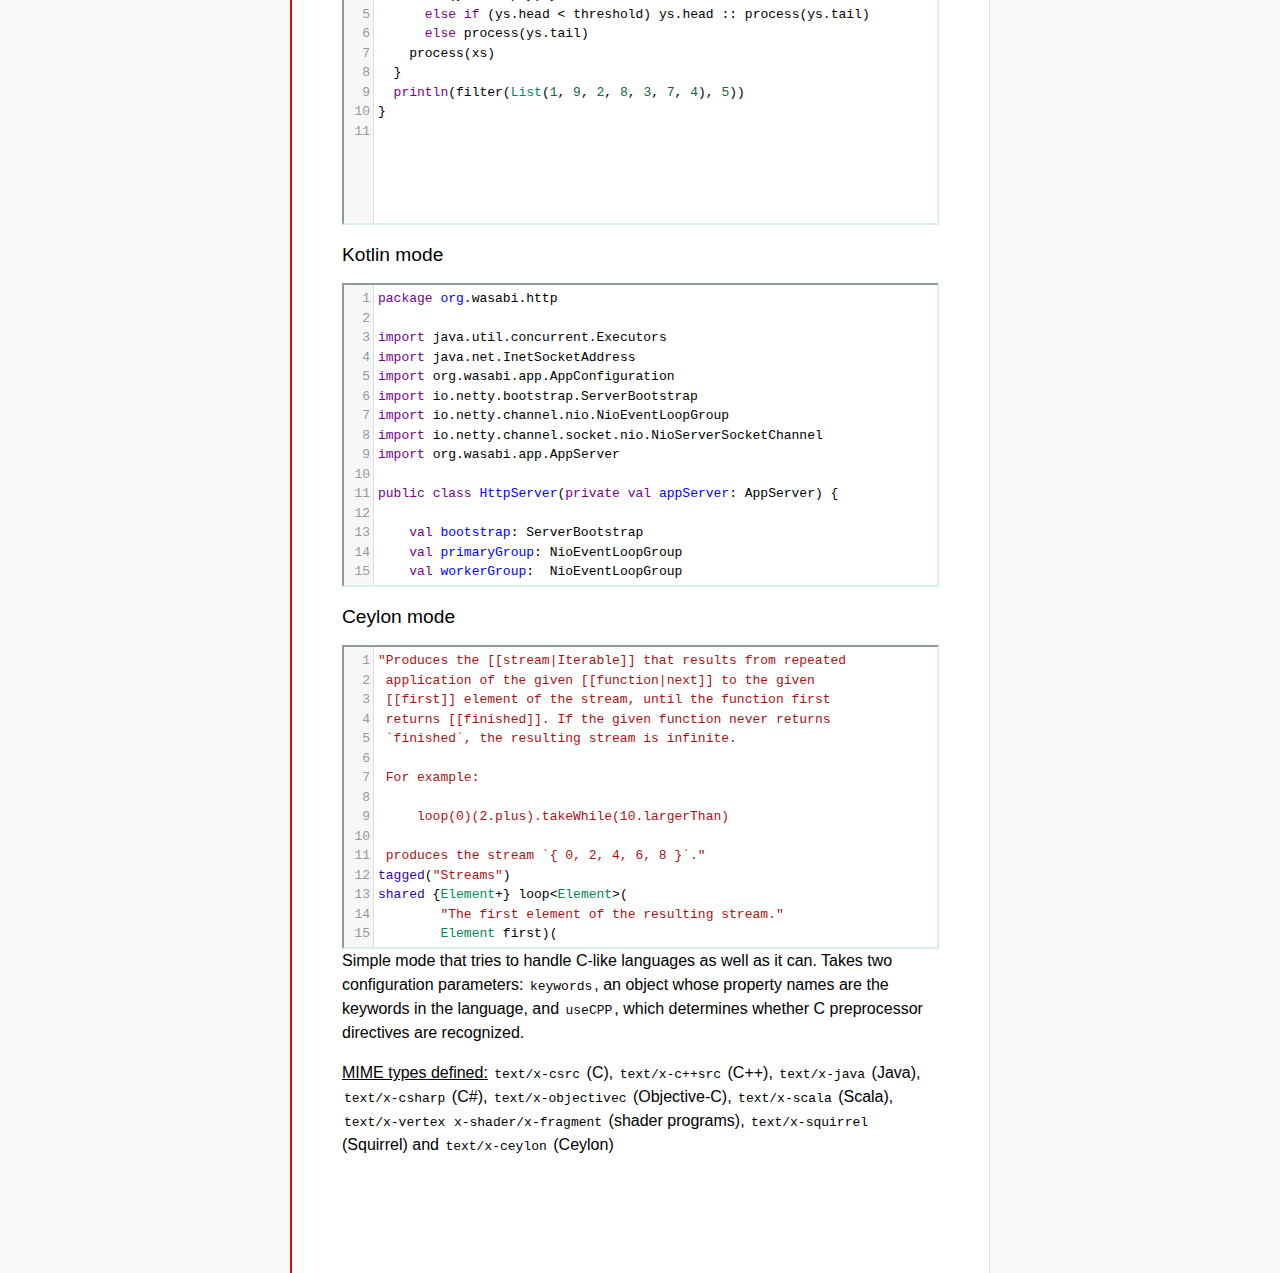
<file: public/codemirror/mode/clike/index.html>
<!doctype html>

<title>CodeMirror: C-like mode</title>
<meta charset="utf-8"/>
<link rel=stylesheet href="../../doc/docs.css">

<link rel="stylesheet" href="../../lib/codemirror.css">
<script src="../../lib/codemirror.js"></script>
<script src="../../addon/edit/matchbrackets.js"></script>
<link rel="stylesheet" href="../../addon/hint/show-hint.css">
<script src="../../addon/hint/show-hint.js"></script>
<script src="clike.js"></script>
<style>.CodeMirror {border: 2px inset #dee;}</style>
<div id=nav>
  <a href="http://codemirror.net"><h1>CodeMirror</h1><img id=logo src="../../doc/logo.png"></a>

  <ul>
    <li><a href="../../index.html">Home</a>
    <li><a href="../../doc/manual.html">Manual</a>
    <li><a href="https://github.com/codemirror/codemirror">Code</a>
  </ul>
  <ul>
    <li><a href="../index.html">Language modes</a>
    <li><a class=active href="#">C-like</a>
  </ul>
</div>

<article>
<h2>C-like mode</h2>

<div><textarea id="c-code">
/* C demo code */

#include <zmq.h>
#include <pthread.h>
#include <semaphore.h>
#include <time.h>
#include <stdio.h>
#include <fcntl.h>
#include <malloc.h>

typedef struct {
  void* arg_socket;
  zmq_msg_t* arg_msg;
  char* arg_string;
  unsigned long arg_len;
  int arg_int, arg_command;

  int signal_fd;
  int pad;
  void* context;
  sem_t sem;
} acl_zmq_context;

#define p(X) (context->arg_##X)

void* zmq_thread(void* context_pointer) {
  acl_zmq_context* context = (acl_zmq_context*)context_pointer;
  char ok = 'K', err = 'X';
  int res;

  while (1) {
    while ((res = sem_wait(&amp;context->sem)) == EINTR);
    if (res) {write(context->signal_fd, &amp;err, 1); goto cleanup;}
    switch(p(command)) {
    case 0: goto cleanup;
    case 1: p(socket) = zmq_socket(context->context, p(int)); break;
    case 2: p(int) = zmq_close(p(socket)); break;
    case 3: p(int) = zmq_bind(p(socket), p(string)); break;
    case 4: p(int) = zmq_connect(p(socket), p(string)); break;
    case 5: p(int) = zmq_getsockopt(p(socket), p(int), (void*)p(string), &amp;p(len)); break;
    case 6: p(int) = zmq_setsockopt(p(socket), p(int), (void*)p(string), p(len)); break;
    case 7: p(int) = zmq_send(p(socket), p(msg), p(int)); break;
    case 8: p(int) = zmq_recv(p(socket), p(msg), p(int)); break;
    case 9: p(int) = zmq_poll(p(socket), p(int), p(len)); break;
    }
    p(command) = errno;
    write(context->signal_fd, &amp;ok, 1);
  }
 cleanup:
  close(context->signal_fd);
  free(context_pointer);
  return 0;
}

void* zmq_thread_init(void* zmq_context, int signal_fd) {
  acl_zmq_context* context = malloc(sizeof(acl_zmq_context));
  pthread_t thread;

  context->context = zmq_context;
  context->signal_fd = signal_fd;
  sem_init(&amp;context->sem, 1, 0);
  pthread_create(&amp;thread, 0, &amp;zmq_thread, context);
  pthread_detach(thread);
  return context;
}
</textarea></div>

<h2>C++ example</h2>

<div><textarea id="cpp-code">
#include <iostream>
#include "mystuff/util.h"

namespace {
enum Enum {
  VAL1, VAL2, VAL3
};

char32_t unicode_string = U"\U0010FFFF";
string raw_string = R"delim(anything
you
want)delim";

int Helper(const MyType& param) {
  return 0;
}
} // namespace

class ForwardDec;

template <class T, class V>
class Class : public BaseClass {
  const MyType<T, V> member_;

 public:
  const MyType<T, V>& Method() const {
    return member_;
  }

  void Method2(MyType<T, V>* value);
}

template <class T, class V>
void Class::Method2(MyType<T, V>* value) {
  std::out << 1 >> method();
  value->Method3(member_);
  member_ = value;
}
</textarea></div>

<h2>Objective-C example</h2>

<div><textarea id="objectivec-code">
/*
This is a longer comment
That spans two lines
*/

#import <Test/Test.h>
@implementation YourAppDelegate

// This is a one-line comment

- (BOOL)application:(UIApplication *)application didFinishLaunchingWithOptions:(NSDictionary *)launchOptions{
  char myString[] = "This is a C character array";
  int test = 5;
  return YES;
}
</textarea></div>

<h2>Java example</h2>

<div><textarea id="java-code">
import com.demo.util.MyType;
import com.demo.util.MyInterface;

public enum Enum {
  VAL1, VAL2, VAL3
}

public class Class<T, V> implements MyInterface {
  public static final MyType<T, V> member;
  
  private class InnerClass {
    public int zero() {
      return 0;
    }
  }

  @Override
  public MyType method() {
    return member;
  }

  public void method2(MyType<T, V> value) {
    method();
    value.method3();
    member = value;
  }
}
</textarea></div>

<h2>Scala example</h2>

<div><textarea id="scala-code">
object FilterTest extends App {
  def filter(xs: List[Int], threshold: Int) = {
    def process(ys: List[Int]): List[Int] =
      if (ys.isEmpty) ys
      else if (ys.head < threshold) ys.head :: process(ys.tail)
      else process(ys.tail)
    process(xs)
  }
  println(filter(List(1, 9, 2, 8, 3, 7, 4), 5))
}
</textarea></div>

<h2>Kotlin mode</h2>

<div><textarea id="kotlin-code">
package org.wasabi.http

import java.util.concurrent.Executors
import java.net.InetSocketAddress
import org.wasabi.app.AppConfiguration
import io.netty.bootstrap.ServerBootstrap
import io.netty.channel.nio.NioEventLoopGroup
import io.netty.channel.socket.nio.NioServerSocketChannel
import org.wasabi.app.AppServer

public class HttpServer(private val appServer: AppServer) {

    val bootstrap: ServerBootstrap
    val primaryGroup: NioEventLoopGroup
    val workerGroup:  NioEventLoopGroup

    init {
        // Define worker groups
        primaryGroup = NioEventLoopGroup()
        workerGroup = NioEventLoopGroup()

        // Initialize bootstrap of server
        bootstrap = ServerBootstrap()

        bootstrap.group(primaryGroup, workerGroup)
        bootstrap.channel(javaClass<NioServerSocketChannel>())
        bootstrap.childHandler(NettyPipelineInitializer(appServer))
    }

    public fun start(wait: Boolean = true) {
        val channel = bootstrap.bind(appServer.configuration.port)?.sync()?.channel()

        if (wait) {
            channel?.closeFuture()?.sync()
        }
    }

    public fun stop() {
        // Shutdown all event loops
        primaryGroup.shutdownGracefully()
        workerGroup.shutdownGracefully()

        // Wait till all threads are terminated
        primaryGroup.terminationFuture().sync()
        workerGroup.terminationFuture().sync()
    }
}
</textarea></div>

<h2>Ceylon mode</h2>

<div><textarea id="ceylon-code">
"Produces the [[stream|Iterable]] that results from repeated
 application of the given [[function|next]] to the given
 [[first]] element of the stream, until the function first
 returns [[finished]]. If the given function never returns 
 `finished`, the resulting stream is infinite.

 For example:

     loop(0)(2.plus).takeWhile(10.largerThan)

 produces the stream `{ 0, 2, 4, 6, 8 }`."
tagged("Streams")
shared {Element+} loop&lt;Element&gt;(
        "The first element of the resulting stream."
        Element first)(
        "The function that produces the next element of the
         stream, given the current element. The function may
         return [[finished]] to indicate the end of the 
         stream."
        Element|Finished next(Element element))
    =&gt; let (start = first)
    object satisfies {Element+} {
        first =&gt; start;
        empty =&gt; false;
        function nextElement(Element element)
                =&gt; next(element);
        iterator()
                =&gt; object satisfies Iterator&lt;Element&gt; {
            variable Element|Finished current = start;
            shared actual Element|Finished next() {
                if (!is Finished result = current) {
                    current = nextElement(result);
                    return result;
                }
                else {
                    return finished;
                }
            }
        };
    };
</textarea></div>

    <script>
      var cEditor = CodeMirror.fromTextArea(document.getElementById("c-code"), {
        lineNumbers: true,
        matchBrackets: true,
        mode: "text/x-csrc"
      });
      var cppEditor = CodeMirror.fromTextArea(document.getElementById("cpp-code"), {
        lineNumbers: true,
        matchBrackets: true,
        mode: "text/x-c++src"
      });
      var javaEditor = CodeMirror.fromTextArea(document.getElementById("java-code"), {
        lineNumbers: true,
        matchBrackets: true,
        mode: "text/x-java"
      });
      var objectivecEditor = CodeMirror.fromTextArea(document.getElementById("objectivec-code"), {
        lineNumbers: true,
        matchBrackets: true,
        mode: "text/x-objectivec"
      });
      var scalaEditor = CodeMirror.fromTextArea(document.getElementById("scala-code"), {
        lineNumbers: true,
        matchBrackets: true,
        mode: "text/x-scala"
      });
      var kotlinEditor = CodeMirror.fromTextArea(document.getElementById("kotlin-code"), {
          lineNumbers: true,
          matchBrackets: true,
          mode: "text/x-kotlin"
      });
      var ceylonEditor = CodeMirror.fromTextArea(document.getElementById("ceylon-code"), {
          lineNumbers: true,
          matchBrackets: true,
          mode: "text/x-ceylon"
      });
      var mac = CodeMirror.keyMap.default == CodeMirror.keyMap.macDefault;
      CodeMirror.keyMap.default[(mac ? "Cmd" : "Ctrl") + "-Space"] = "autocomplete";
    </script>

    <p>Simple mode that tries to handle C-like languages as well as it
    can. Takes two configuration parameters: <code>keywords</code>, an
    object whose property names are the keywords in the language,
    and <code>useCPP</code>, which determines whether C preprocessor
    directives are recognized.</p>

    <p><strong>MIME types defined:</strong> <code>text/x-csrc</code>
    (C), <code>text/x-c++src</code> (C++), <code>text/x-java</code>
    (Java), <code>text/x-csharp</code> (C#),
    <code>text/x-objectivec</code> (Objective-C),
    <code>text/x-scala</code> (Scala), <code>text/x-vertex</code>
    <code>x-shader/x-fragment</code> (shader programs),
    <code>text/x-squirrel</code> (Squirrel) and
    <code>text/x-ceylon</code> (Ceylon)</p>
</article>
</file>
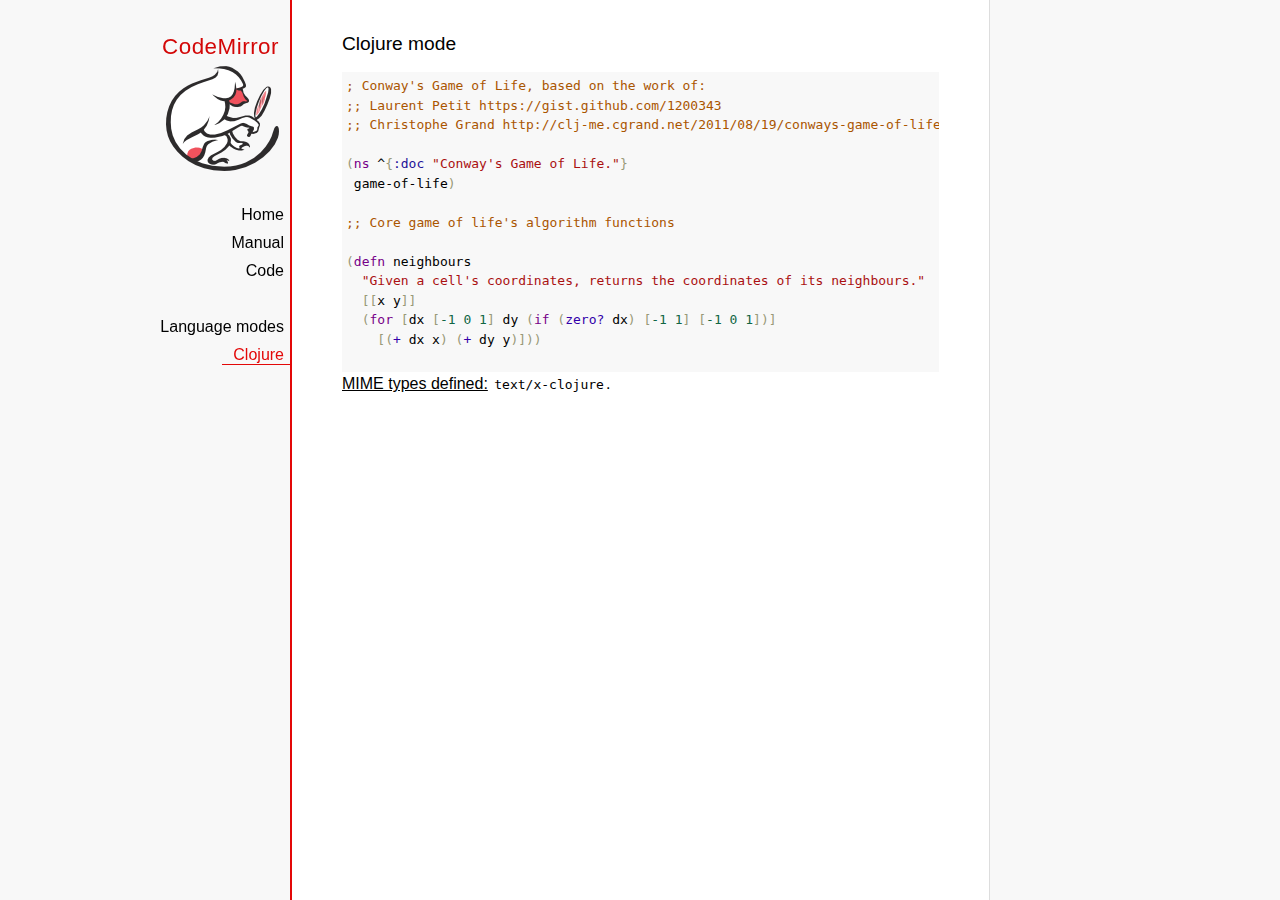
<file: public/codemirror/mode/clojure/index.html>
<!doctype html>

<title>CodeMirror: Clojure mode</title>
<meta charset="utf-8"/>
<link rel=stylesheet href="../../doc/docs.css">

<link rel="stylesheet" href="../../lib/codemirror.css">
<script src="../../lib/codemirror.js"></script>
<script src="clojure.js"></script>
<style>.CodeMirror {background: #f8f8f8;}</style>
<div id=nav>
  <a href="http://codemirror.net"><h1>CodeMirror</h1><img id=logo src="../../doc/logo.png"></a>

  <ul>
    <li><a href="../../index.html">Home</a>
    <li><a href="../../doc/manual.html">Manual</a>
    <li><a href="https://github.com/codemirror/codemirror">Code</a>
  </ul>
  <ul>
    <li><a href="../index.html">Language modes</a>
    <li><a class=active href="#">Clojure</a>
  </ul>
</div>

<article>
<h2>Clojure mode</h2>
<form><textarea id="code" name="code">
; Conway's Game of Life, based on the work of:
;; Laurent Petit https://gist.github.com/1200343
;; Christophe Grand http://clj-me.cgrand.net/2011/08/19/conways-game-of-life

(ns ^{:doc "Conway's Game of Life."}
 game-of-life)

;; Core game of life's algorithm functions

(defn neighbours
  "Given a cell's coordinates, returns the coordinates of its neighbours."
  [[x y]]
  (for [dx [-1 0 1] dy (if (zero? dx) [-1 1] [-1 0 1])]
    [(+ dx x) (+ dy y)]))

(defn step
  "Given a set of living cells, computes the new set of living cells."
  [cells]
  (set (for [[cell n] (frequencies (mapcat neighbours cells))
             :when (or (= n 3) (and (= n 2) (cells cell)))]
         cell)))

;; Utility methods for displaying game on a text terminal

(defn print-board
  "Prints a board on *out*, representing a step in the game."
  [board w h]
  (doseq [x (range (inc w)) y (range (inc h))]
    (if (= y 0) (print "\n"))
    (print (if (board [x y]) "[X]" " . "))))

(defn display-grids
  "Prints a squence of boards on *out*, representing several steps."
  [grids w h]
  (doseq [board grids]
    (print-board board w h)
    (print "\n")))

;; Launches an example board

(def
  ^{:doc "board represents the initial set of living cells"}
   board #{[2 1] [2 2] [2 3]})

(display-grids (take 3 (iterate step board)) 5 5)

;; Let's play with characters
(println \1 \a \# \\
         \" \( \newline
         \} \" \space
         \tab \return \backspace
         \u1000 \uAaAa \u9F9F)

;; Let's play with numbers
(+ 1 -1 1/2 -1/2 -0.5 0.5)

</textarea></form>
    <script>
      var editor = CodeMirror.fromTextArea(document.getElementById("code"), {});
    </script>

    <p><strong>MIME types defined:</strong> <code>text/x-clojure</code>.</p>

  </article>
</file>
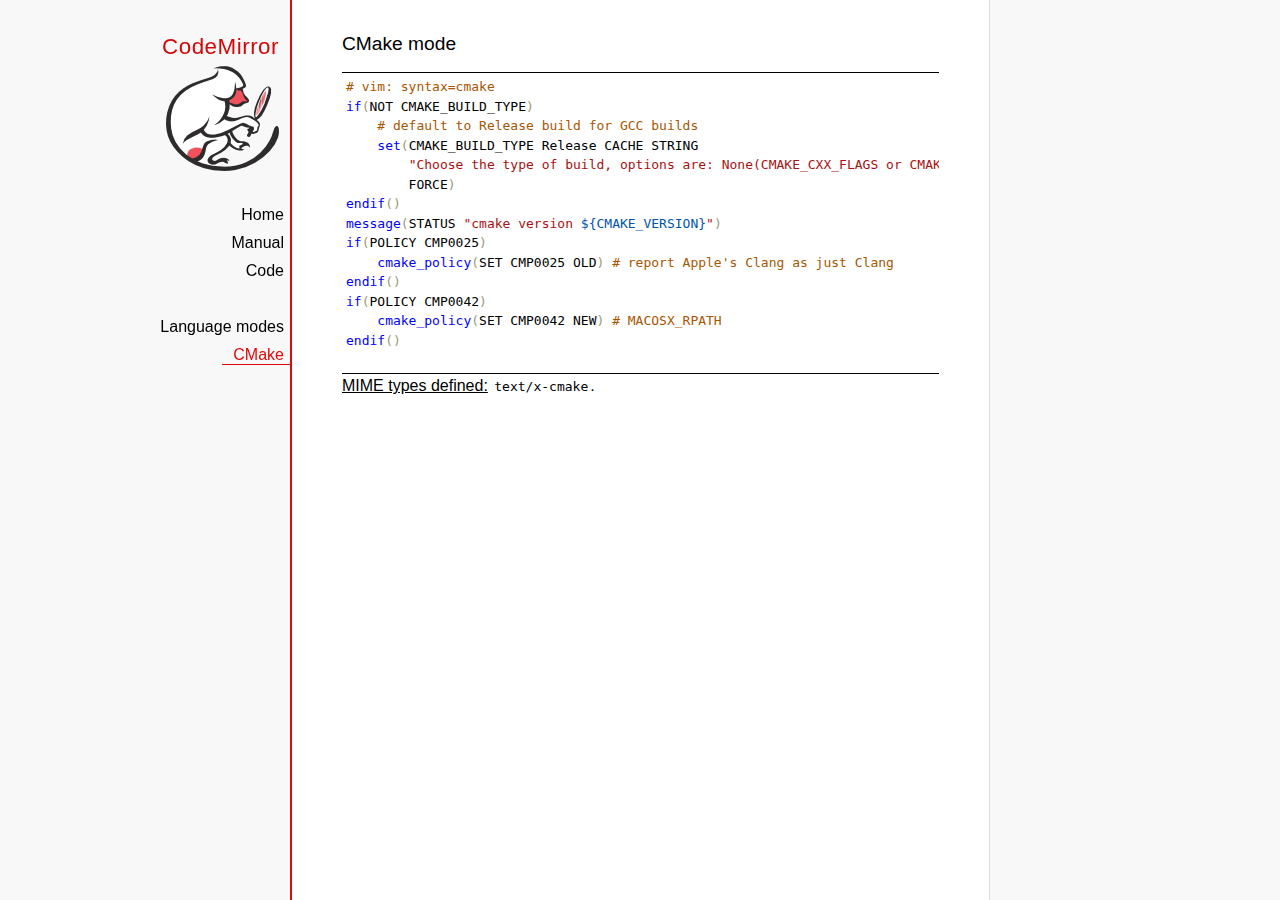
<file: public/codemirror/mode/cmake/index.html>
<!doctype html>

<title>CodeMirror: CMake mode</title>
<meta charset="utf-8"/>
<link rel=stylesheet href="../../doc/docs.css">

<link rel="stylesheet" href="../../lib/codemirror.css">
<script src="../../lib/codemirror.js"></script>
<script src="../../addon/edit/matchbrackets.js"></script>
<script src="cmake.js"></script>
<style>
      .CodeMirror {border-top: 1px solid black; border-bottom: 1px solid black;}
      .cm-s-default span.cm-arrow { color: red; }
    </style>
<div id=nav>
  <a href="http://codemirror.net"><h1>CodeMirror</h1><img id=logo src="../../doc/logo.png"></a>

  <ul>
    <li><a href="../../index.html">Home</a>
    <li><a href="../../doc/manual.html">Manual</a>
    <li><a href="https://github.com/codemirror/codemirror">Code</a>
  </ul>
  <ul>
    <li><a href="../index.html">Language modes</a>
    <li><a class=active href="#">CMake</a>
  </ul>
</div>

<article>
<h2>CMake mode</h2>
<form><textarea id="code" name="code">
# vim: syntax=cmake
if(NOT CMAKE_BUILD_TYPE)
    # default to Release build for GCC builds
    set(CMAKE_BUILD_TYPE Release CACHE STRING
        "Choose the type of build, options are: None(CMAKE_CXX_FLAGS or CMAKE_C_FLAGS used) Debug Release RelWithDebInfo MinSizeRel."
        FORCE)
endif()
message(STATUS "cmake version ${CMAKE_VERSION}")
if(POLICY CMP0025)
    cmake_policy(SET CMP0025 OLD) # report Apple's Clang as just Clang
endif()
if(POLICY CMP0042)
    cmake_policy(SET CMP0042 NEW) # MACOSX_RPATH
endif()

project (x265)
cmake_minimum_required (VERSION 2.8.8) # OBJECT libraries require 2.8.8
include(CheckIncludeFiles)
include(CheckFunctionExists)
include(CheckSymbolExists)
include(CheckCXXCompilerFlag)

# X265_BUILD must be incremented each time the public API is changed
set(X265_BUILD 48)
configure_file("${PROJECT_SOURCE_DIR}/x265.def.in"
               "${PROJECT_BINARY_DIR}/x265.def")
configure_file("${PROJECT_SOURCE_DIR}/x265_config.h.in"
               "${PROJECT_BINARY_DIR}/x265_config.h")

SET(CMAKE_MODULE_PATH "${PROJECT_SOURCE_DIR}/cmake" "${CMAKE_MODULE_PATH}")

# System architecture detection
string(TOLOWER "${CMAKE_SYSTEM_PROCESSOR}" SYSPROC)
set(X86_ALIASES x86 i386 i686 x86_64 amd64)
list(FIND X86_ALIASES "${SYSPROC}" X86MATCH)
if("${SYSPROC}" STREQUAL "" OR X86MATCH GREATER "-1")
    message(STATUS "Detected x86 target processor")
    set(X86 1)
    add_definitions(-DX265_ARCH_X86=1)
    if("${CMAKE_SIZEOF_VOID_P}" MATCHES 8)
        set(X64 1)
        add_definitions(-DX86_64=1)
    endif()
elseif(${SYSPROC} STREQUAL "armv6l")
    message(STATUS "Detected ARM target processor")
    set(ARM 1)
    add_definitions(-DX265_ARCH_ARM=1 -DHAVE_ARMV6=1)
else()
    message(STATUS "CMAKE_SYSTEM_PROCESSOR value `${CMAKE_SYSTEM_PROCESSOR}` is unknown")
    message(STATUS "Please add this value near ${CMAKE_CURRENT_LIST_FILE}:${CMAKE_CURRENT_LIST_LINE}")
endif()

if(UNIX)
    list(APPEND PLATFORM_LIBS pthread)
    find_library(LIBRT rt)
    if(LIBRT)
        list(APPEND PLATFORM_LIBS rt)
    endif()
    find_package(Numa)
    if(NUMA_FOUND)
        list(APPEND CMAKE_REQUIRED_LIBRARIES ${NUMA_LIBRARY})
        check_symbol_exists(numa_node_of_cpu numa.h NUMA_V2)
        if(NUMA_V2)
            add_definitions(-DHAVE_LIBNUMA)
            message(STATUS "libnuma found, building with support for NUMA nodes")
            list(APPEND PLATFORM_LIBS ${NUMA_LIBRARY})
            link_directories(${NUMA_LIBRARY_DIR})
            include_directories(${NUMA_INCLUDE_DIR})
        endif()
    endif()
    mark_as_advanced(LIBRT NUMA_FOUND)
endif(UNIX)

if(X64 AND NOT WIN32)
    option(ENABLE_PIC "Enable Position Independent Code" ON)
else()
    option(ENABLE_PIC "Enable Position Independent Code" OFF)
endif(X64 AND NOT WIN32)

# Compiler detection
if(CMAKE_GENERATOR STREQUAL "Xcode")
  set(XCODE 1)
endif()
if (APPLE)
  add_definitions(-DMACOS)
endif()
</textarea></form>
    <script>
      var editor = CodeMirror.fromTextArea(document.getElementById("code"), {
        mode: "text/x-cmake",
        matchBrackets: true,
        indentUnit: 4
      });
    </script>

    <p><strong>MIME types defined:</strong> <code>text/x-cmake</code>.</p>

  </article>
</file>
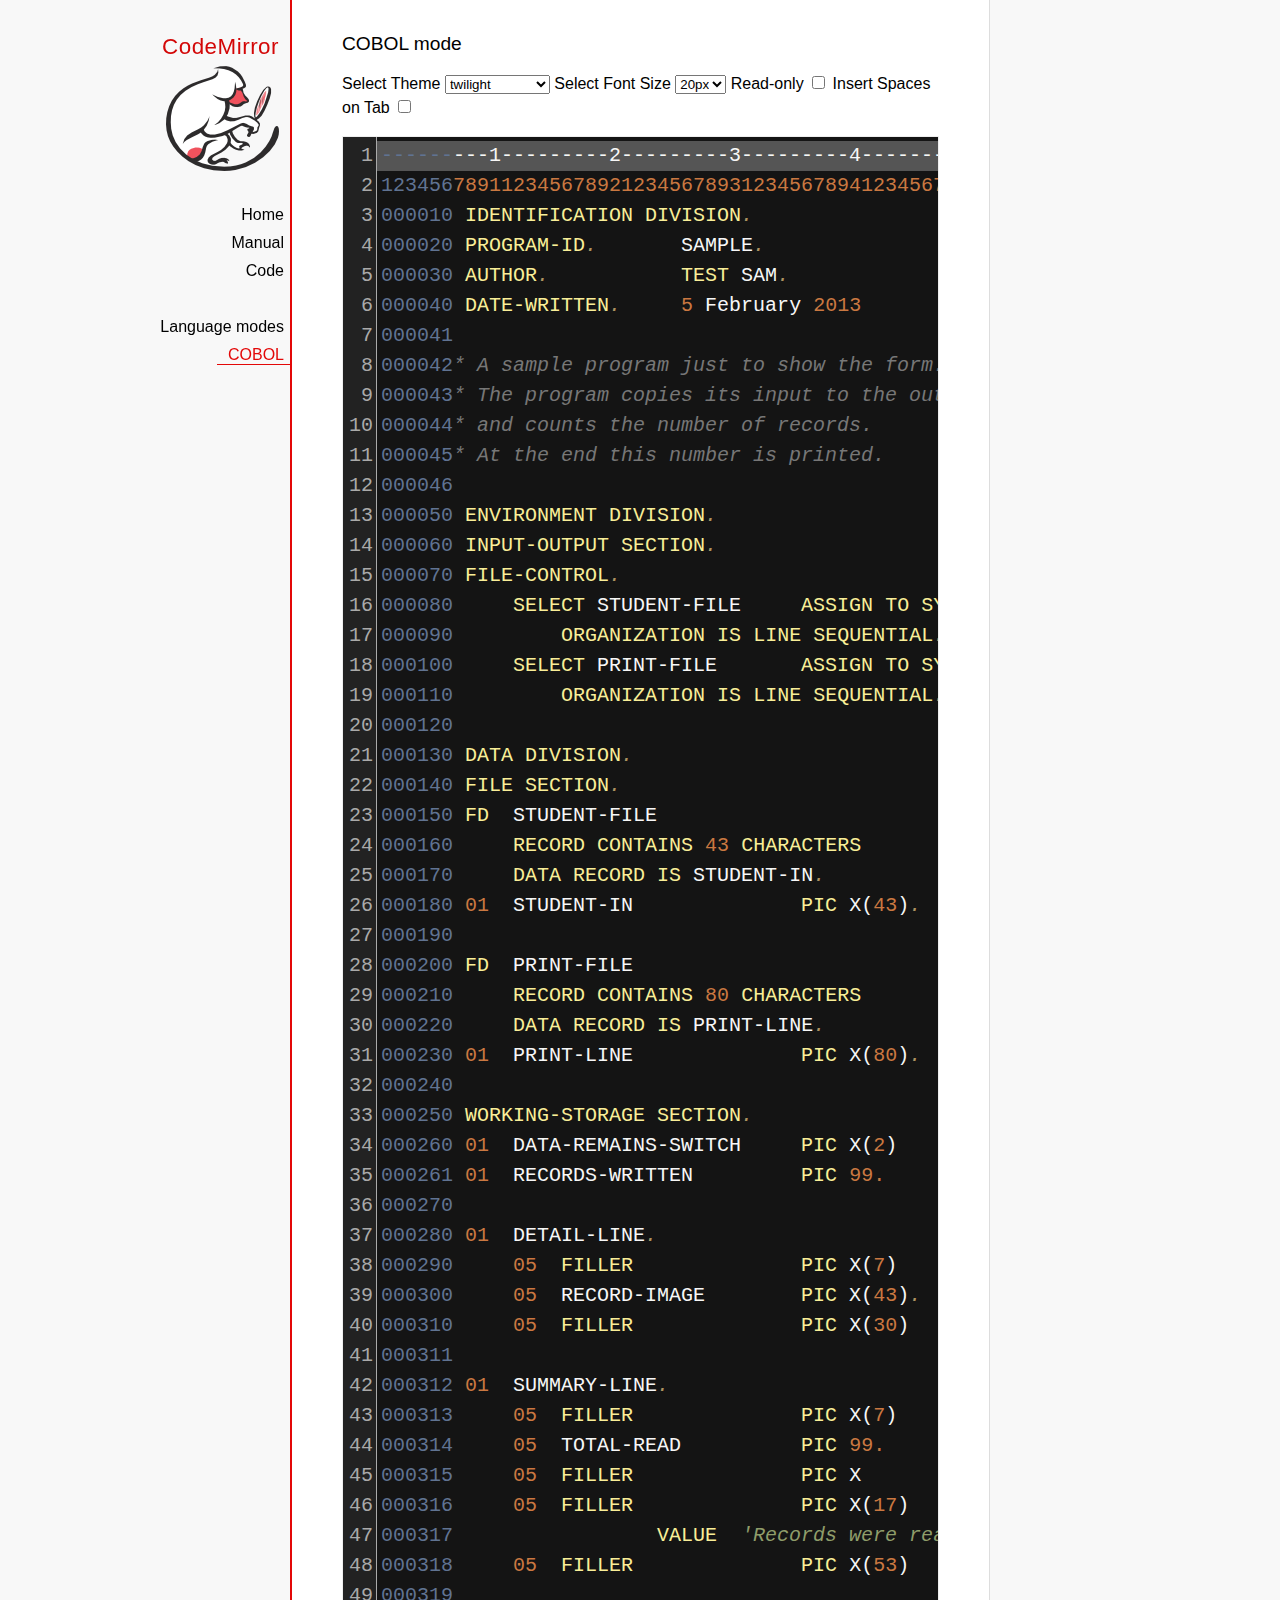
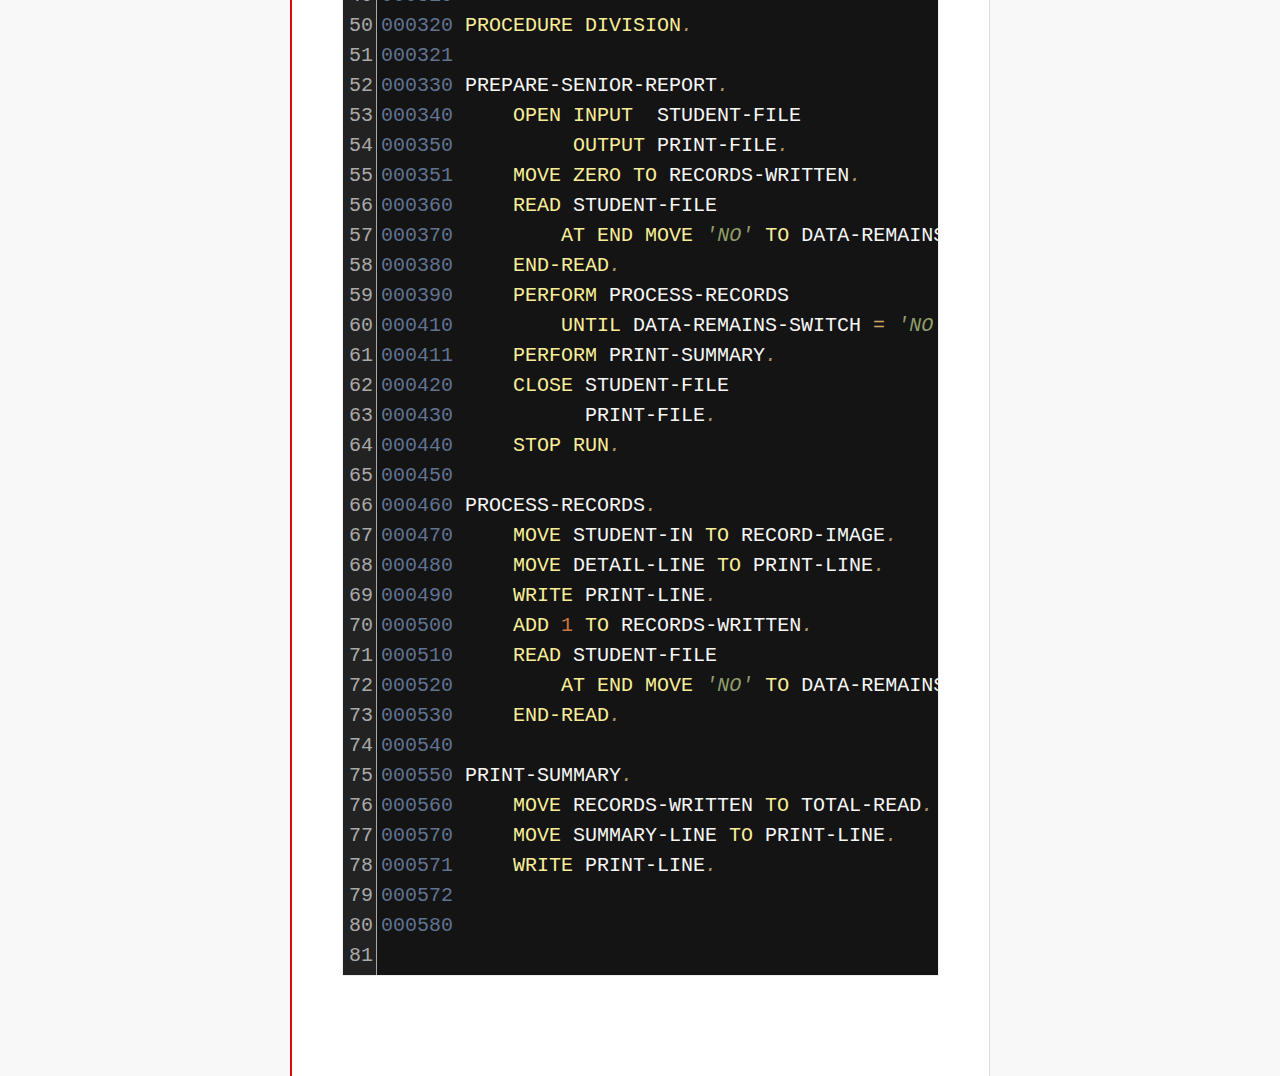
<file: public/codemirror/mode/cobol/index.html>
<!doctype html>

<title>CodeMirror: COBOL mode</title>
<meta charset="utf-8"/>
<link rel=stylesheet href="../../doc/docs.css">

<link rel="stylesheet" href="../../lib/codemirror.css">
<link rel="stylesheet" href="../../theme/neat.css">
<link rel="stylesheet" href="../../theme/elegant.css">
<link rel="stylesheet" href="../../theme/erlang-dark.css">
<link rel="stylesheet" href="../../theme/night.css">
<link rel="stylesheet" href="../../theme/monokai.css">
<link rel="stylesheet" href="../../theme/cobalt.css">
<link rel="stylesheet" href="../../theme/eclipse.css">
<link rel="stylesheet" href="../../theme/rubyblue.css">
<link rel="stylesheet" href="../../theme/lesser-dark.css">
<link rel="stylesheet" href="../../theme/xq-dark.css">
<link rel="stylesheet" href="../../theme/xq-light.css">
<link rel="stylesheet" href="../../theme/ambiance.css">
<link rel="stylesheet" href="../../theme/blackboard.css">
<link rel="stylesheet" href="../../theme/vibrant-ink.css">
<link rel="stylesheet" href="../../theme/solarized.css">
<link rel="stylesheet" href="../../theme/twilight.css">
<link rel="stylesheet" href="../../theme/midnight.css">
<link rel="stylesheet" href="../../addon/dialog/dialog.css">
<script src="../../lib/codemirror.js"></script>
<script src="../../addon/edit/matchbrackets.js"></script>
<script src="cobol.js"></script>
<script src="../../addon/selection/active-line.js"></script>
<script src="../../addon/search/search.js"></script>
<script src="../../addon/dialog/dialog.js"></script>
<script src="../../addon/search/searchcursor.js"></script>
<style>
        .CodeMirror {
          border: 1px solid #eee;
          font-size : 20px;
          height : auto !important;
        }
        .CodeMirror-activeline-background {background: #555555 !important;}
    </style>
<div id=nav>
  <a href="http://codemirror.net"><h1>CodeMirror</h1><img id=logo src="../../doc/logo.png"></a>

  <ul>
    <li><a href="../../index.html">Home</a>
    <li><a href="../../doc/manual.html">Manual</a>
    <li><a href="https://github.com/codemirror/codemirror">Code</a>
  </ul>
  <ul>
    <li><a href="../index.html">Language modes</a>
    <li><a class=active href="#">COBOL</a>
  </ul>
</div>

<article>
<h2>COBOL mode</h2>

    <p> Select Theme <select onchange="selectTheme()" id="selectTheme">
        <option>default</option>
        <option>ambiance</option>
        <option>blackboard</option>
        <option>cobalt</option>
        <option>eclipse</option>
        <option>elegant</option>
        <option>erlang-dark</option>
        <option>lesser-dark</option>
        <option>midnight</option>
        <option>monokai</option>
        <option>neat</option>
        <option>night</option>
        <option>rubyblue</option>
        <option>solarized dark</option>
        <option>solarized light</option>
        <option selected>twilight</option>
        <option>vibrant-ink</option>
        <option>xq-dark</option>
        <option>xq-light</option>
    </select>    Select Font Size <select onchange="selectFontsize()" id="selectFontSize">
          <option value="13px">13px</option>
          <option value="14px">14px</option>
          <option value="16px">16px</option>
          <option value="18px">18px</option>
          <option value="20px" selected="selected">20px</option>
          <option value="24px">24px</option>
          <option value="26px">26px</option>
          <option value="28px">28px</option>
          <option value="30px">30px</option>
          <option value="32px">32px</option>
          <option value="34px">34px</option>
          <option value="36px">36px</option>
        </select>
<label for="checkBoxReadOnly">Read-only</label>
<input type="checkbox" id="checkBoxReadOnly" onchange="selectReadOnly()">
<label for="id_tabToIndentSpace">Insert Spaces on Tab</label>
<input type="checkbox" id="id_tabToIndentSpace" onchange="tabToIndentSpace()">
</p>
<textarea id="code" name="code">
---------1---------2---------3---------4---------5---------6---------7---------8
12345678911234567892123456789312345678941234567895123456789612345678971234567898
000010 IDENTIFICATION DIVISION.                                        MODTGHERE
000020 PROGRAM-ID.       SAMPLE.
000030 AUTHOR.           TEST SAM. 
000040 DATE-WRITTEN.     5 February 2013
000041
000042* A sample program just to show the form.
000043* The program copies its input to the output,
000044* and counts the number of records.
000045* At the end this number is printed.
000046
000050 ENVIRONMENT DIVISION.
000060 INPUT-OUTPUT SECTION.
000070 FILE-CONTROL.
000080     SELECT STUDENT-FILE     ASSIGN TO SYSIN
000090         ORGANIZATION IS LINE SEQUENTIAL.
000100     SELECT PRINT-FILE       ASSIGN TO SYSOUT
000110         ORGANIZATION IS LINE SEQUENTIAL.
000120
000130 DATA DIVISION.
000140 FILE SECTION.
000150 FD  STUDENT-FILE
000160     RECORD CONTAINS 43 CHARACTERS
000170     DATA RECORD IS STUDENT-IN.
000180 01  STUDENT-IN              PIC X(43).
000190
000200 FD  PRINT-FILE
000210     RECORD CONTAINS 80 CHARACTERS
000220     DATA RECORD IS PRINT-LINE.
000230 01  PRINT-LINE              PIC X(80).
000240
000250 WORKING-STORAGE SECTION.
000260 01  DATA-REMAINS-SWITCH     PIC X(2)      VALUE SPACES.
000261 01  RECORDS-WRITTEN         PIC 99.
000270
000280 01  DETAIL-LINE.
000290     05  FILLER              PIC X(7)      VALUE SPACES.
000300     05  RECORD-IMAGE        PIC X(43).
000310     05  FILLER              PIC X(30)     VALUE SPACES.
000311 
000312 01  SUMMARY-LINE.
000313     05  FILLER              PIC X(7)      VALUE SPACES.
000314     05  TOTAL-READ          PIC 99.
000315     05  FILLER              PIC X         VALUE SPACE.
000316     05  FILLER              PIC X(17)     
000317                 VALUE  'Records were read'.
000318     05  FILLER              PIC X(53)     VALUE SPACES.
000319
000320 PROCEDURE DIVISION.
000321
000330 PREPARE-SENIOR-REPORT.
000340     OPEN INPUT  STUDENT-FILE
000350          OUTPUT PRINT-FILE.
000351     MOVE ZERO TO RECORDS-WRITTEN.
000360     READ STUDENT-FILE
000370         AT END MOVE 'NO' TO DATA-REMAINS-SWITCH
000380     END-READ.
000390     PERFORM PROCESS-RECORDS
000410         UNTIL DATA-REMAINS-SWITCH = 'NO'.
000411     PERFORM PRINT-SUMMARY.
000420     CLOSE STUDENT-FILE
000430           PRINT-FILE.
000440     STOP RUN.
000450
000460 PROCESS-RECORDS.
000470     MOVE STUDENT-IN TO RECORD-IMAGE.
000480     MOVE DETAIL-LINE TO PRINT-LINE.
000490     WRITE PRINT-LINE.
000500     ADD 1 TO RECORDS-WRITTEN.
000510     READ STUDENT-FILE
000520         AT END MOVE 'NO' TO DATA-REMAINS-SWITCH
000530     END-READ. 
000540
000550 PRINT-SUMMARY.
000560     MOVE RECORDS-WRITTEN TO TOTAL-READ.
000570     MOVE SUMMARY-LINE TO PRINT-LINE.
000571     WRITE PRINT-LINE. 
000572
000580
</textarea>
    <script>
      var editor = CodeMirror.fromTextArea(document.getElementById("code"), {
        lineNumbers: true,
        matchBrackets: true,
        mode: "text/x-cobol",
        theme : "twilight",
        styleActiveLine: true,
        showCursorWhenSelecting : true,  
      });
      function selectTheme() {
        var themeInput = document.getElementById("selectTheme");
        var theme = themeInput.options[themeInput.selectedIndex].innerHTML;
        editor.setOption("theme", theme);
      }
      function selectFontsize() {
        var fontSizeInput = document.getElementById("selectFontSize");
        var fontSize = fontSizeInput.options[fontSizeInput.selectedIndex].innerHTML;
        editor.getWrapperElement().style.fontSize = fontSize;
        editor.refresh();
      }
      function selectReadOnly() {
        editor.setOption("readOnly", document.getElementById("checkBoxReadOnly").checked);
      }
      function tabToIndentSpace() {
        if (document.getElementById("id_tabToIndentSpace").checked) {
            editor.setOption("extraKeys", {Tab: function(cm) { cm.replaceSelection("    ", "end"); }});
        } else {
            editor.setOption("extraKeys", {Tab: function(cm) { cm.replaceSelection("    ", "end"); }});
        }
      }
    </script>
  </article>
</file>
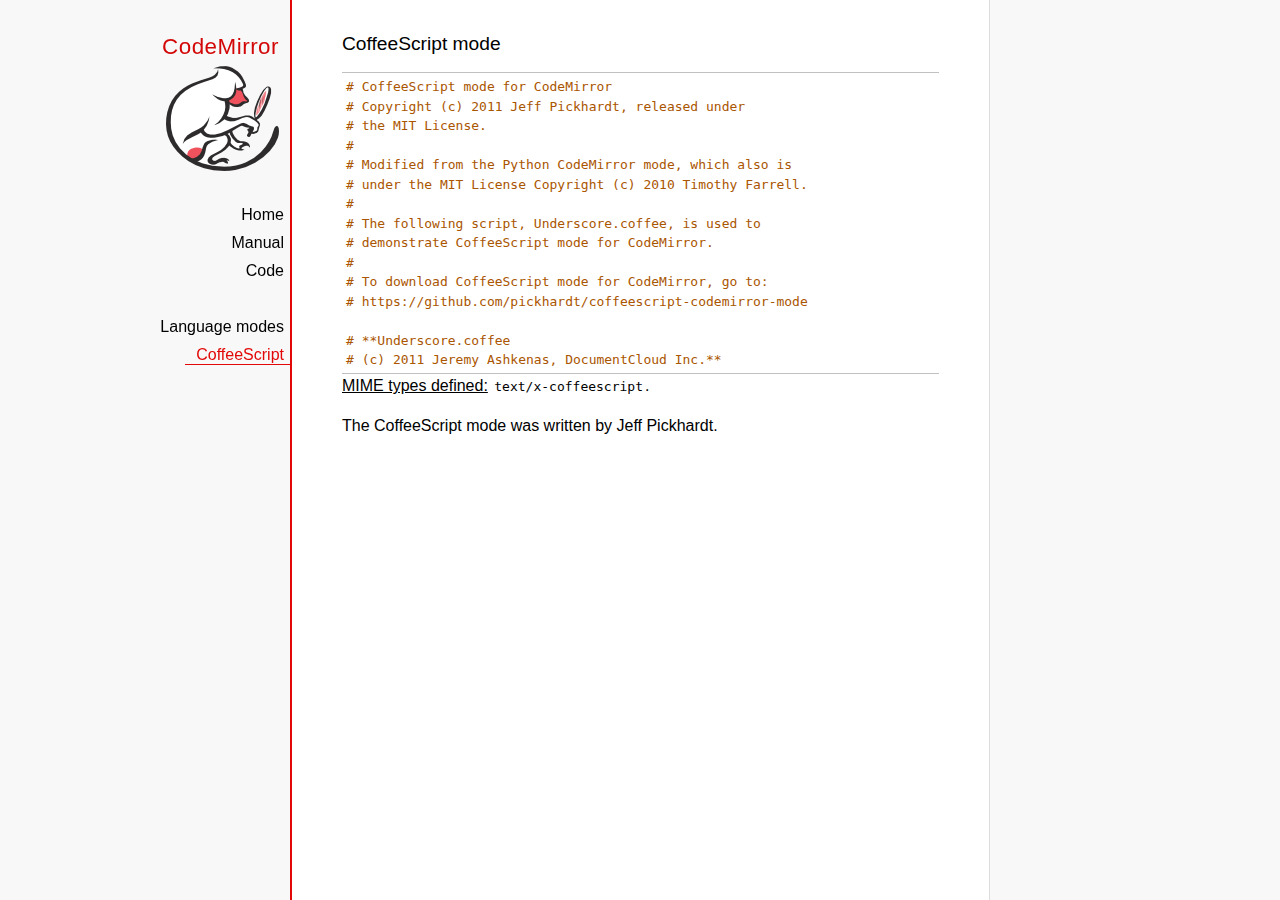
<file: public/codemirror/mode/coffeescript/index.html>
<!doctype html>

<title>CodeMirror: CoffeeScript mode</title>
<meta charset="utf-8"/>
<link rel=stylesheet href="../../doc/docs.css">

<link rel="stylesheet" href="../../lib/codemirror.css">
<script src="../../lib/codemirror.js"></script>
<script src="coffeescript.js"></script>
<style>.CodeMirror {border-top: 1px solid silver; border-bottom: 1px solid silver;}</style>
<div id=nav>
  <a href="http://codemirror.net"><h1>CodeMirror</h1><img id=logo src="../../doc/logo.png"></a>

  <ul>
    <li><a href="../../index.html">Home</a>
    <li><a href="../../doc/manual.html">Manual</a>
    <li><a href="https://github.com/codemirror/codemirror">Code</a>
  </ul>
  <ul>
    <li><a href="../index.html">Language modes</a>
    <li><a class=active href="#">CoffeeScript</a>
  </ul>
</div>

<article>
<h2>CoffeeScript mode</h2>
<form><textarea id="code" name="code">
# CoffeeScript mode for CodeMirror
# Copyright (c) 2011 Jeff Pickhardt, released under
# the MIT License.
#
# Modified from the Python CodeMirror mode, which also is 
# under the MIT License Copyright (c) 2010 Timothy Farrell.
#
# The following script, Underscore.coffee, is used to 
# demonstrate CoffeeScript mode for CodeMirror.
#
# To download CoffeeScript mode for CodeMirror, go to:
# https://github.com/pickhardt/coffeescript-codemirror-mode

# **Underscore.coffee
# (c) 2011 Jeremy Ashkenas, DocumentCloud Inc.**
# Underscore is freely distributable under the terms of the
# [MIT license](http://en.wikipedia.org/wiki/MIT_License).
# Portions of Underscore are inspired by or borrowed from
# [Prototype.js](http://prototypejs.org/api), Oliver Steele's
# [Functional](http://osteele.com), and John Resig's
# [Micro-Templating](http://ejohn.org).
# For all details and documentation:
# http://documentcloud.github.com/underscore/


# Baseline setup
# --------------

# Establish the root object, `window` in the browser, or `global` on the server.
root = this


# Save the previous value of the `_` variable.
previousUnderscore = root._

### Multiline
    comment
###

# Establish the object that gets thrown to break out of a loop iteration.
# `StopIteration` is SOP on Mozilla.
breaker = if typeof(StopIteration) is 'undefined' then '__break__' else StopIteration


#### Docco style single line comment (title)


# Helper function to escape **RegExp** contents, because JS doesn't have one.
escapeRegExp = (string) -> string.replace(/([.*+?^${}()|[\]\/\\])/g, '\\$1')


# Save bytes in the minified (but not gzipped) version:
ArrayProto = Array.prototype
ObjProto = Object.prototype


# Create quick reference variables for speed access to core prototypes.
slice = ArrayProto.slice
unshift = ArrayProto.unshift
toString = ObjProto.toString
hasOwnProperty = ObjProto.hasOwnProperty
propertyIsEnumerable = ObjProto.propertyIsEnumerable


# All **ECMA5** native implementations we hope to use are declared here.
nativeForEach = ArrayProto.forEach
nativeMap = ArrayProto.map
nativeReduce = ArrayProto.reduce
nativeReduceRight = ArrayProto.reduceRight
nativeFilter = ArrayProto.filter
nativeEvery = ArrayProto.every
nativeSome = ArrayProto.some
nativeIndexOf = ArrayProto.indexOf
nativeLastIndexOf = ArrayProto.lastIndexOf
nativeIsArray = Array.isArray
nativeKeys = Object.keys


# Create a safe reference to the Underscore object for use below.
_ = (obj) -> new wrapper(obj)


# Export the Underscore object for **CommonJS**.
if typeof(exports) != 'undefined' then exports._ = _


# Export Underscore to global scope.
root._ = _


# Current version.
_.VERSION = '1.1.0'


# Collection Functions
# --------------------

# The cornerstone, an **each** implementation.
# Handles objects implementing **forEach**, arrays, and raw objects.
_.each = (obj, iterator, context) ->
  try
    if nativeForEach and obj.forEach is nativeForEach
      obj.forEach iterator, context
    else if _.isNumber obj.length
      iterator.call context, obj[i], i, obj for i in [0...obj.length]
    else
      iterator.call context, val, key, obj for own key, val of obj
  catch e
    throw e if e isnt breaker
  obj


# Return the results of applying the iterator to each element. Use JavaScript
# 1.6's version of **map**, if possible.
_.map = (obj, iterator, context) ->
  return obj.map(iterator, context) if nativeMap and obj.map is nativeMap
  results = []
  _.each obj, (value, index, list) ->
    results.push iterator.call context, value, index, list
  results


# **Reduce** builds up a single result from a list of values. Also known as
# **inject**, or **foldl**. Uses JavaScript 1.8's version of **reduce**, if possible.
_.reduce = (obj, iterator, memo, context) ->
  if nativeReduce and obj.reduce is nativeReduce
    iterator = _.bind iterator, context if context
    return obj.reduce iterator, memo
  _.each obj, (value, index, list) ->
    memo = iterator.call context, memo, value, index, list
  memo


# The right-associative version of **reduce**, also known as **foldr**. Uses
# JavaScript 1.8's version of **reduceRight**, if available.
_.reduceRight = (obj, iterator, memo, context) ->
  if nativeReduceRight and obj.reduceRight is nativeReduceRight
    iterator = _.bind iterator, context if context
    return obj.reduceRight iterator, memo
  reversed = _.clone(_.toArray(obj)).reverse()
  _.reduce reversed, iterator, memo, context


# Return the first value which passes a truth test.
_.detect = (obj, iterator, context) ->
  result = null
  _.each obj, (value, index, list) ->
    if iterator.call context, value, index, list
      result = value
      _.breakLoop()
  result


# Return all the elements that pass a truth test. Use JavaScript 1.6's
# **filter**, if it exists.
_.filter = (obj, iterator, context) ->
  return obj.filter iterator, context if nativeFilter and obj.filter is nativeFilter
  results = []
  _.each obj, (value, index, list) ->
    results.push value if iterator.call context, value, index, list
  results


# Return all the elements for which a truth test fails.
_.reject = (obj, iterator, context) ->
  results = []
  _.each obj, (value, index, list) ->
    results.push value if not iterator.call context, value, index, list
  results


# Determine whether all of the elements match a truth test. Delegate to
# JavaScript 1.6's **every**, if it is present.
_.every = (obj, iterator, context) ->
  iterator ||= _.identity
  return obj.every iterator, context if nativeEvery and obj.every is nativeEvery
  result = true
  _.each obj, (value, index, list) ->
    _.breakLoop() unless (result = result and iterator.call(context, value, index, list))
  result


# Determine if at least one element in the object matches a truth test. Use
# JavaScript 1.6's **some**, if it exists.
_.some = (obj, iterator, context) ->
  iterator ||= _.identity
  return obj.some iterator, context if nativeSome and obj.some is nativeSome
  result = false
  _.each obj, (value, index, list) ->
    _.breakLoop() if (result = iterator.call(context, value, index, list))
  result


# Determine if a given value is included in the array or object,
# based on `===`.
_.include = (obj, target) ->
  return _.indexOf(obj, target) isnt -1 if nativeIndexOf and obj.indexOf is nativeIndexOf
  return true for own key, val of obj when val is target
  false


# Invoke a method with arguments on every item in a collection.
_.invoke = (obj, method) ->
  args = _.rest arguments, 2
  (if method then val[method] else val).apply(val, args) for val in obj


# Convenience version of a common use case of **map**: fetching a property.
_.pluck = (obj, key) ->
  _.map(obj, (val) -> val[key])


# Return the maximum item or (item-based computation).
_.max = (obj, iterator, context) ->
  return Math.max.apply(Math, obj) if not iterator and _.isArray(obj)
  result = computed: -Infinity
  _.each obj, (value, index, list) ->
    computed = if iterator then iterator.call(context, value, index, list) else value
    computed >= result.computed and (result = {value: value, computed: computed})
  result.value


# Return the minimum element (or element-based computation).
_.min = (obj, iterator, context) ->
  return Math.min.apply(Math, obj) if not iterator and _.isArray(obj)
  result = computed: Infinity
  _.each obj, (value, index, list) ->
    computed = if iterator then iterator.call(context, value, index, list) else value
    computed < result.computed and (result = {value: value, computed: computed})
  result.value


# Sort the object's values by a criterion produced by an iterator.
_.sortBy = (obj, iterator, context) ->
  _.pluck(((_.map obj, (value, index, list) ->
    {value: value, criteria: iterator.call(context, value, index, list)}
  ).sort((left, right) ->
    a = left.criteria; b = right.criteria
    if a < b then -1 else if a > b then 1 else 0
  )), 'value')


# Use a comparator function to figure out at what index an object should
# be inserted so as to maintain order. Uses binary search.
_.sortedIndex = (array, obj, iterator) ->
  iterator ||= _.identity
  low = 0
  high = array.length
  while low < high
    mid = (low + high) >> 1
    if iterator(array[mid]) < iterator(obj) then low = mid + 1 else high = mid
  low


# Convert anything iterable into a real, live array.
_.toArray = (iterable) ->
  return [] if (!iterable)
  return iterable.toArray() if (iterable.toArray)
  return iterable if (_.isArray(iterable))
  return slice.call(iterable) if (_.isArguments(iterable))
  _.values(iterable)


# Return the number of elements in an object.
_.size = (obj) -> _.toArray(obj).length


# Array Functions
# ---------------

# Get the first element of an array. Passing `n` will return the first N
# values in the array. Aliased as **head**. The `guard` check allows it to work
# with **map**.
_.first = (array, n, guard) ->
  if n and not guard then slice.call(array, 0, n) else array[0]


# Returns everything but the first entry of the array. Aliased as **tail**.
# Especially useful on the arguments object. Passing an `index` will return
# the rest of the values in the array from that index onward. The `guard`
# check allows it to work with **map**.
_.rest = (array, index, guard) ->
  slice.call(array, if _.isUndefined(index) or guard then 1 else index)


# Get the last element of an array.
_.last = (array) -> array[array.length - 1]


# Trim out all falsy values from an array.
_.compact = (array) -> item for item in array when item


# Return a completely flattened version of an array.
_.flatten = (array) ->
  _.reduce array, (memo, value) ->
    return memo.concat(_.flatten(value)) if _.isArray value
    memo.push value
    memo
  , []


# Return a version of the array that does not contain the specified value(s).
_.without = (array) ->
  values = _.rest arguments
  val for val in _.toArray(array) when not _.include values, val


# Produce a duplicate-free version of the array. If the array has already
# been sorted, you have the option of using a faster algorithm.
_.uniq = (array, isSorted) ->
  memo = []
  for el, i in _.toArray array
    memo.push el if i is 0 || (if isSorted is true then _.last(memo) isnt el else not _.include(memo, el))
  memo


# Produce an array that contains every item shared between all the
# passed-in arrays.
_.intersect = (array) ->
  rest = _.rest arguments
  _.select _.uniq(array), (item) ->
    _.all rest, (other) ->
      _.indexOf(other, item) >= 0


# Zip together multiple lists into a single array -- elements that share
# an index go together.
_.zip = ->
  length = _.max _.pluck arguments, 'length'
  results = new Array length
  for i in [0...length]
    results[i] = _.pluck arguments, String i
  results


# If the browser doesn't supply us with **indexOf** (I'm looking at you, MSIE),
# we need this function. Return the position of the first occurrence of an
# item in an array, or -1 if the item is not included in the array.
_.indexOf = (array, item) ->
  return array.indexOf item if nativeIndexOf and array.indexOf is nativeIndexOf
  i = 0; l = array.length
  while l - i
    if array[i] is item then return i else i++
  -1


# Provide JavaScript 1.6's **lastIndexOf**, delegating to the native function,
# if possible.
_.lastIndexOf = (array, item) ->
  return array.lastIndexOf(item) if nativeLastIndexOf and array.lastIndexOf is nativeLastIndexOf
  i = array.length
  while i
    if array[i] is item then return i else i--
  -1


# Generate an integer Array containing an arithmetic progression. A port of
# [the native Python **range** function](http://docs.python.org/library/functions.html#range).
_.range = (start, stop, step) ->
  a = arguments
  solo = a.length <= 1
  i = start = if solo then 0 else a[0]
  stop = if solo then a[0] else a[1]
  step = a[2] or 1
  len = Math.ceil((stop - start) / step)
  return [] if len <= 0
  range = new Array len
  idx = 0
  loop
    return range if (if step > 0 then i - stop else stop - i) >= 0
    range[idx] = i
    idx++
    i+= step


# Function Functions
# ------------------

# Create a function bound to a given object (assigning `this`, and arguments,
# optionally). Binding with arguments is also known as **curry**.
_.bind = (func, obj) ->
  args = _.rest arguments, 2
  -> func.apply obj or root, args.concat arguments


# Bind all of an object's methods to that object. Useful for ensuring that
# all callbacks defined on an object belong to it.
_.bindAll = (obj) ->
  funcs = if arguments.length > 1 then _.rest(arguments) else _.functions(obj)
  _.each funcs, (f) -> obj[f] = _.bind obj[f], obj
  obj


# Delays a function for the given number of milliseconds, and then calls
# it with the arguments supplied.
_.delay = (func, wait) ->
  args = _.rest arguments, 2
  setTimeout((-> func.apply(func, args)), wait)


# Memoize an expensive function by storing its results.
_.memoize = (func, hasher) ->
  memo = {}
  hasher or= _.identity
  ->
    key = hasher.apply this, arguments
    return memo[key] if key of memo
    memo[key] = func.apply this, arguments


# Defers a function, scheduling it to run after the current call stack has
# cleared.
_.defer = (func) ->
  _.delay.apply _, [func, 1].concat _.rest arguments


# Returns the first function passed as an argument to the second,
# allowing you to adjust arguments, run code before and after, and
# conditionally execute the original function.
_.wrap = (func, wrapper) ->
  -> wrapper.apply wrapper, [func].concat arguments


# Returns a function that is the composition of a list of functions, each
# consuming the return value of the function that follows.
_.compose = ->
  funcs = arguments
  ->
    args = arguments
    for i in [funcs.length - 1..0] by -1
      args = [funcs[i].apply(this, args)]
    args[0]


# Object Functions
# ----------------

# Retrieve the names of an object's properties.
_.keys = nativeKeys or (obj) ->
  return _.range 0, obj.length if _.isArray(obj)
  key for key, val of obj


# Retrieve the values of an object's properties.
_.values = (obj) ->
  _.map obj, _.identity


# Return a sorted list of the function names available in Underscore.
_.functions = (obj) ->
  _.filter(_.keys(obj), (key) -> _.isFunction(obj[key])).sort()


# Extend a given object with all of the properties in a source object.
_.extend = (obj) ->
  for source in _.rest(arguments)
    obj[key] = val for key, val of source
  obj


# Create a (shallow-cloned) duplicate of an object.
_.clone = (obj) ->
  return obj.slice 0 if _.isArray obj
  _.extend {}, obj


# Invokes interceptor with the obj, and then returns obj.
# The primary purpose of this method is to "tap into" a method chain,
# in order to perform operations on intermediate results within
 the chain.
_.tap = (obj, interceptor) ->
  interceptor obj
  obj


# Perform a deep comparison to check if two objects are equal.
_.isEqual = (a, b) ->
  # Check object identity.
  return true if a is b
  # Different types?
  atype = typeof(a); btype = typeof(b)
  return false if atype isnt btype
  # Basic equality test (watch out for coercions).
  return true if `a == b`
  # One is falsy and the other truthy.
  return false if (!a and b) or (a and !b)
  # One of them implements an `isEqual()`?
  return a.isEqual(b) if a.isEqual
  # Check dates' integer values.
  return a.getTime() is b.getTime() if _.isDate(a) and _.isDate(b)
  # Both are NaN?
  return false if _.isNaN(a) and _.isNaN(b)
  # Compare regular expressions.
  if _.isRegExp(a) and _.isRegExp(b)
    return a.source is b.source and
           a.global is b.global and
           a.ignoreCase is b.ignoreCase and
           a.multiline is b.multiline
  # If a is not an object by this point, we can't handle it.
  return false if atype isnt 'object'
  # Check for different array lengths before comparing contents.
  return false if a.length and (a.length isnt b.length)
  # Nothing else worked, deep compare the contents.
  aKeys = _.keys(a); bKeys = _.keys(b)
  # Different object sizes?
  return false if aKeys.length isnt bKeys.length
  # Recursive comparison of contents.
  return false for key, val of a when !(key of b) or !_.isEqual(val, b[key])
  true


# Is a given array or object empty?
_.isEmpty = (obj) ->
  return obj.length is 0 if _.isArray(obj) or _.isString(obj)
  return false for own key of obj
  true


# Is a given value a DOM element?
_.isElement = (obj) -> obj and obj.nodeType is 1


# Is a given value an array?
_.isArray = nativeIsArray or (obj) -> !!(obj and obj.concat and obj.unshift and not obj.callee)


# Is a given variable an arguments object?
_.isArguments = (obj) -> obj and obj.callee


# Is the given value a function?
_.isFunction = (obj) -> !!(obj and obj.constructor and obj.call and obj.apply)


# Is the given value a string?
_.isString = (obj) -> !!(obj is '' or (obj and obj.charCodeAt and obj.substr))


# Is a given value a number?
_.isNumber = (obj) -> (obj is +obj) or toString.call(obj) is '[object Number]'


# Is a given value a boolean?
_.isBoolean = (obj) -> obj is true or obj is false


# Is a given value a Date?
_.isDate = (obj) -> !!(obj and obj.getTimezoneOffset and obj.setUTCFullYear)


# Is the given value a regular expression?
_.isRegExp = (obj) -> !!(obj and obj.exec and (obj.ignoreCase or obj.ignoreCase is false))


# Is the given value NaN -- this one is interesting. `NaN != NaN`, and
# `isNaN(undefined) == true`, so we make sure it's a number first.
_.isNaN = (obj) -> _.isNumber(obj) and window.isNaN(obj)


# Is a given value equal to null?
_.isNull = (obj) -> obj is null


# Is a given variable undefined?
_.isUndefined = (obj) -> typeof obj is 'undefined'


# Utility Functions
# -----------------

# Run Underscore.js in noConflict mode, returning the `_` variable to its
# previous owner. Returns a reference to the Underscore object.
_.noConflict = ->
  root._ = previousUnderscore
  this


# Keep the identity function around for default iterators.
_.identity = (value) -> value


# Run a function `n` times.
_.times = (n, iterator, context) ->
  iterator.call context, i for i in [0...n]


# Break out of the middle of an iteration.
_.breakLoop = -> throw breaker


# Add your own custom functions to the Underscore object, ensuring that
# they're correctly added to the OOP wrapper as well.
_.mixin = (obj) ->
  for name in _.functions(obj)
    addToWrapper name, _[name] = obj[name]


# Generate a unique integer id (unique within the entire client session).
# Useful for temporary DOM ids.
idCounter = 0
_.uniqueId = (prefix) ->
  (prefix or '') + idCounter++


# By default, Underscore uses **ERB**-style template delimiters, change the
# following template settings to use alternative delimiters.
_.templateSettings = {
  start: '<%'
  end: '%>'
  interpolate: /<%=(.+?)%>/g
}


# JavaScript templating a-la **ERB**, pilfered from John Resig's
# *Secrets of the JavaScript Ninja*, page 83.
# Single-quote fix from Rick Strahl.
# With alterations for arbitrary delimiters, and to preserve whitespace.
_.template = (str, data) ->
  c = _.templateSettings
  endMatch = new RegExp("'(?=[^"+c.end.substr(0, 1)+"]*"+escapeRegExp(c.end)+")","g")
  fn = new Function 'obj',
    'var p=[],print=function(){p.push.apply(p,arguments);};' +
    'with(obj||{}){p.push(\'' +
    str.replace(/\r/g, '\\r')
       .replace(/\n/g, '\\n')
       .replace(/\t/g, '\\t')
       .replace(endMatch,"���")
       .split("'").join("\\'")
       .split("���").join("'")
       .replace(c.interpolate, "',$1,'")
       .split(c.start).join("');")
       .split(c.end).join("p.push('") +
       "');}return p.join('');"
  if data then fn(data) else fn


# Aliases
# -------

_.forEach = _.each
_.foldl = _.inject = _.reduce
_.foldr = _.reduceRight
_.select = _.filter
_.all = _.every
_.any = _.some
_.contains = _.include
_.head = _.first
_.tail = _.rest
_.methods = _.functions


# Setup the OOP Wrapper
# ---------------------

# If Underscore is called as a function, it returns a wrapped object that
# can be used OO-style. This wrapper holds altered versions of all the
# underscore functions. Wrapped objects may be chained.
wrapper = (obj) ->
  this._wrapped = obj
  this


# Helper function to continue chaining intermediate results.
result = (obj, chain) ->
  if chain then _(obj).chain() else obj


# A method to easily add functions to the OOP wrapper.
addToWrapper = (name, func) ->
  wrapper.prototype[name] = ->
    args = _.toArray arguments
    unshift.call args, this._wrapped
    result func.apply(_, args), this._chain


# Add all ofthe Underscore functions to the wrapper object.
_.mixin _


# Add all mutator Array functions to the wrapper.
_.each ['pop', 'push', 'reverse', 'shift', 'sort', 'splice', 'unshift'], (name) ->
  method = Array.prototype[name]
  wrapper.prototype[name] = ->
    method.apply(this._wrapped, arguments)
    result(this._wrapped, this._chain)


# Add all accessor Array functions to the wrapper.
_.each ['concat', 'join', 'slice'], (name) ->
  method = Array.prototype[name]
  wrapper.prototype[name] = ->
    result(method.apply(this._wrapped, arguments), this._chain)


# Start chaining a wrapped Underscore object.
wrapper::chain = ->
  this._chain = true
  this


# Extracts the result from a wrapped and chained object.
wrapper::value = -> this._wrapped
</textarea></form>
    <script>
      var editor = CodeMirror.fromTextArea(document.getElementById("code"), {});
    </script>

    <p><strong>MIME types defined:</strong> <code>text/x-coffeescript</code>.</p>

    <p>The CoffeeScript mode was written by Jeff Pickhardt.</p>

  </article>
</file>
<file: public/codemirror/doc/docs.css>
@font-face {
  font-family: 'Source Sans Pro';
  font-style: normal;
  font-weight: 400;
  src: local('Source Sans Pro'), local('SourceSansPro-Regular'), url(//themes.googleusercontent.com/static/fonts/sourcesanspro/v5/ODelI1aHBYDBqgeIAH2zlBM0YzuT7MdOe03otPbuUS0.woff) format('woff');
}

body, html { margin: 0; padding: 0; height: 100%; }
section, article { display: block; padding: 0; }

body {
  background: #f8f8f8;
  font-family: 'Source Sans Pro', Helvetica, Arial, sans-serif;
  line-height: 1.5;
}

p { margin-top: 0; }

h2, h3, h1 {
  font-weight: normal;
  margin-bottom: .7em;
}
h1 { font-size: 140%; }
h2 { font-size: 120%; }
h3 { font-size: 110%; }
article > h2:first-child, section:first-child > h2 { margin-top: 0; }

#nav h1 {
  margin-right: 12px;
  margin-top: 0;
  margin-bottom: 2px;
  color: #d30707;
  letter-spacing: .5px;
}

a, a:visited, a:link, .quasilink {
  color: #A21313;
  text-decoration: none;
}

em {
  padding-right: 2px;
}

.quasilink {
  cursor: pointer;
}

article {
  max-width: 700px;
  margin: 0 0 0 160px;
  border-left: 2px solid #E30808;
  border-right: 1px solid #ddd;
  padding: 30px 50px 100px 50px;
  background: white;
  z-index: 2;
  position: relative;
  min-height: 100%;
  box-sizing: border-box;
  -moz-box-sizing: border-box;
}

#nav {
  position: fixed;
  padding-top: 30px;
  max-height: 100%;
  box-sizing: -moz-border-box;
  box-sizing: border-box;
  overflow-y: auto;
  left: 0; right: none;
  width: 160px;
  text-align: right;
  z-index: 1;
}

@media screen and (min-width: 1000px) {
  article {
    margin: 0 auto;
  }
  #nav {
    right: 50%;
    width: auto;
    border-right: 349px solid transparent;
  }
}

#nav ul {
  display: block;
  margin: 0; padding: 0;
  margin-bottom: 32px;
}

#nav li {
  display: block;
  margin-bottom: 4px;
}

#nav li ul {
  font-size: 80%;
  margin-bottom: 0;
  display: none;
}

#nav li.active ul {
  display: block;
}

#nav li li a {
  padding-right: 20px;
  display: inline-block;
}

#nav ul a {
  color: black;
  padding: 0 7px 1px 11px;
}

#nav ul a.active, #nav ul a:hover {
  border-bottom: 1px solid #E30808;
  margin-bottom: -1px;
  color: #E30808;
}

#logo {
  border: 0;
  margin-right: 12px;
  margin-bottom: 25px;
}

section {
  border-top: 1px solid #E30808;
  margin: 1.5em 0;
}

section.first {
  border: none;
  margin-top: 0;
}

#demo {
  position: relative;
}

#demolist {
  position: absolute;
  right: 5px;
  top: 5px;
  z-index: 25;
}

.yinyang {
  position: absolute;
  top: -10px;
  left: 0; right: 0;
  margin: auto;
  display: block;
  height: 120px;
}

.actions {
  margin: 1em 0 0;
  min-height: 100px;
  position: relative;
}

.actionspicture {
  pointer-events: none;
  position: absolute;
  height: 100px;
  top: 0; left: 0; right: 0;
}

.actionlink {
  pointer-events: auto;
  font-family: arial;
  font-size: 80%;
  font-weight: bold;
  position: absolute;
  top: 0; bottom: 0;
  line-height: 1;
  height: 1em;
  margin: auto;
}

.actionlink.download {
  color: white;
  right: 50%;
  margin-right: 13px;
  text-shadow: -1px 1px 3px #b00, -1px -1px 3px #b00, 1px 0px 3px #b00;
}

.actionlink.fund {
  color: #b00;
  left: 50%;
  margin-left: 15px;
}

.actionlink:hover {
  text-decoration: underline;
}

.actionlink a {
  color: inherit;
}

.actionsleft {
  float: left;
}

.actionsright {
  float: right;
  text-align: right;
}

@media screen and (max-width: 800px) {
  .actions {
    padding-top: 120px;
  }
  .actionsleft, .actionsright {
    float: none;
    text-align: left;
    margin-bottom: 1em;
  }
}

th {
  text-decoration: underline;
  font-weight: normal;
  text-align: left;
}

#features ul {
  list-style: none;
  margin: 0 0 1em;
  padding: 0 0 0 1.2em;
}

#features li:before {
  content: "-";
  width: 1em;
  display: inline-block;
  padding: 0;
  margin: 0;
  margin-left: -1em;
}

.rel {
  margin-bottom: 0;
}
.rel-note {
  margin-top: 0;
  color: #555;
}

pre {
  padding-left: 15px;
  border-left: 2px solid #ddd;
}

code {
  padding: 0 2px;
}

strong {
  text-decoration: underline;
  font-weight: normal;
}

.field {
  border: 1px solid #A21313;
}
</file>
<file: public/codemirror/lib/codemirror.css>
/* BASICS */

.CodeMirror {
  /* Set height, width, borders, and global font properties here */
  font-family: monospace;
  height: 300px;
  color: black;
}

/* PADDING */

.CodeMirror-lines {
  padding: 4px 0; /* Vertical padding around content */
}
.CodeMirror pre {
  padding: 0 4px; /* Horizontal padding of content */
}

.CodeMirror-scrollbar-filler, .CodeMirror-gutter-filler {
  background-color: white; /* The little square between H and V scrollbars */
}

/* GUTTER */

.CodeMirror-gutters {
  border-right: 1px solid #ddd;
  background-color: #f7f7f7;
  white-space: nowrap;
}
.CodeMirror-linenumbers {}
.CodeMirror-linenumber {
  padding: 0 3px 0 5px;
  min-width: 20px;
  text-align: right;
  color: #999;
  white-space: nowrap;
}

.CodeMirror-guttermarker { color: black; }
.CodeMirror-guttermarker-subtle { color: #999; }

/* CURSOR */

.CodeMirror-cursor {
  border-left: 1px solid black;
  border-right: none;
  width: 0;
}
/* Shown when moving in bi-directional text */
.CodeMirror div.CodeMirror-secondarycursor {
  border-left: 1px solid silver;
}
.cm-fat-cursor .CodeMirror-cursor {
  width: auto;
  border: 0;
  background: #7e7;
}
.cm-fat-cursor div.CodeMirror-cursors {
  z-index: 1;
}

.cm-animate-fat-cursor {
  width: auto;
  border: 0;
  -webkit-animation: blink 1.06s steps(1) infinite;
  -moz-animation: blink 1.06s steps(1) infinite;
  animation: blink 1.06s steps(1) infinite;
  background-color: #7e7;
}
@-moz-keyframes blink {
  0% {}
  50% { background-color: transparent; }
  100% {}
}
@-webkit-keyframes blink {
  0% {}
  50% { background-color: transparent; }
  100% {}
}
@keyframes blink {
  0% {}
  50% { background-color: transparent; }
  100% {}
}

/* Can style cursor different in overwrite (non-insert) mode */
.CodeMirror-overwrite .CodeMirror-cursor {}

.cm-tab { display: inline-block; text-decoration: inherit; }

.CodeMirror-ruler {
  border-left: 1px solid #ccc;
  position: absolute;
}

/* DEFAULT THEME */

.cm-s-default .cm-header {color: blue;}
.cm-s-default .cm-quote {color: #090;}
.cm-negative {color: #d44;}
.cm-positive {color: #292;}
.cm-header, .cm-strong {font-weight: bold;}
.cm-em {font-style: italic;}
.cm-link {text-decoration: underline;}
.cm-strikethrough {text-decoration: line-through;}

.cm-s-default .cm-keyword {color: #708;}
.cm-s-default .cm-atom {color: #219;}
.cm-s-default .cm-number {color: #164;}
.cm-s-default .cm-def {color: #00f;}
.cm-s-default .cm-variable,
.cm-s-default .cm-punctuation,
.cm-s-default .cm-property,
.cm-s-default .cm-operator {}
.cm-s-default .cm-variable-2 {color: #05a;}
.cm-s-default .cm-variable-3 {color: #085;}
.cm-s-default .cm-comment {color: #a50;}
.cm-s-default .cm-string {color: #a11;}
.cm-s-default .cm-string-2 {color: #f50;}
.cm-s-default .cm-meta {color: #555;}
.cm-s-default .cm-qualifier {color: #555;}
.cm-s-default .cm-builtin {color: #30a;}
.cm-s-default .cm-bracket {color: #997;}
.cm-s-default .cm-tag {color: #170;}
.cm-s-default .cm-attribute {color: #00c;}
.cm-s-default .cm-hr {color: #999;}
.cm-s-default .cm-link {color: #00c;}

.cm-s-default .cm-error {color: #f00;}
.cm-invalidchar {color: #f00;}

.CodeMirror-composing { border-bottom: 2px solid; }

/* Default styles for common addons */

div.CodeMirror span.CodeMirror-matchingbracket {color: #0f0;}
div.CodeMirror span.CodeMirror-nonmatchingbracket {color: #f22;}
.CodeMirror-matchingtag { background: rgba(255, 150, 0, .3); }
.CodeMirror-activeline-background {background: #e8f2ff;}

/* STOP */

/* The rest of this file contains styles related to the mechanics of
   the editor. You probably shouldn't touch them. */

.CodeMirror {
  position: relative;
  overflow: hidden;
  background: white;
}

.CodeMirror-scroll {
  overflow: scroll !important; /* Things will break if this is overridden */
  /* 30px is the magic margin used to hide the element's real scrollbars */
  /* See overflow: hidden in .CodeMirror */
  margin-bottom: -30px; margin-right: -30px;
  padding-bottom: 30px;
  height: 100%;
  outline: none; /* Prevent dragging from highlighting the element */
  position: relative;
}
.CodeMirror-sizer {
  position: relative;
  border-right: 30px solid transparent;
}

/* The fake, visible scrollbars. Used to force redraw during scrolling
   before actual scrolling happens, thus preventing shaking and
   flickering artifacts. */
.CodeMirror-vscrollbar, .CodeMirror-hscrollbar, .CodeMirror-scrollbar-filler, .CodeMirror-gutter-filler {
  position: absolute;
  z-index: 6;
  display: none;
}
.CodeMirror-vscrollbar {
  right: 0; top: 0;
  overflow-x: hidden;
  overflow-y: scroll;
}
.CodeMirror-hscrollbar {
  bottom: 0; left: 0;
  overflow-y: hidden;
  overflow-x: scroll;
}
.CodeMirror-scrollbar-filler {
  right: 0; bottom: 0;
}
.CodeMirror-gutter-filler {
  left: 0; bottom: 0;
}

.CodeMirror-gutters {
  position: absolute; left: 0; top: 0;
  min-height: 100%;
  z-index: 3;
}
.CodeMirror-gutter {
  white-space: normal;
  height: 100%;
  display: inline-block;
  vertical-align: top;
  margin-bottom: -30px;
  /* Hack to make IE7 behave */
  *zoom:1;
  *display:inline;
}
.CodeMirror-gutter-wrapper {
  position: absolute;
  z-index: 4;
  background: none !important;
  border: none !important;
}
.CodeMirror-gutter-background {
  position: absolute;
  top: 0; bottom: 0;
  z-index: 4;
}
.CodeMirror-gutter-elt {
  position: absolute;
  cursor: default;
  z-index: 4;
}
.CodeMirror-gutter-wrapper {
  -webkit-user-select: none;
  -moz-user-select: none;
  user-select: none;
}

.CodeMirror-lines {
  cursor: text;
  min-height: 1px; /* prevents collapsing before first draw */
}
.CodeMirror pre {
  /* Reset some styles that the rest of the page might have set */
  -moz-border-radius: 0; -webkit-border-radius: 0; border-radius: 0;
  border-width: 0;
  background: transparent;
  font-family: inherit;
  font-size: inherit;
  margin: 0;
  white-space: pre;
  word-wrap: normal;
  line-height: inherit;
  color: inherit;
  z-index: 2;
  position: relative;
  overflow: visible;
  -webkit-tap-highlight-color: transparent;
  -webkit-font-variant-ligatures: none;
  font-variant-ligatures: none;
}
.CodeMirror-wrap pre {
  word-wrap: break-word;
  white-space: pre-wrap;
  word-break: normal;
}

.CodeMirror-linebackground {
  position: absolute;
  left: 0; right: 0; top: 0; bottom: 0;
  z-index: 0;
}

.CodeMirror-linewidget {
  position: relative;
  z-index: 2;
  overflow: auto;
}

.CodeMirror-widget {}

.CodeMirror-code {
  outline: none;
}

/* Force content-box sizing for the elements where we expect it */
.CodeMirror-scroll,
.CodeMirror-sizer,
.CodeMirror-gutter,
.CodeMirror-gutters,
.CodeMirror-linenumber {
  -moz-box-sizing: content-box;
  box-sizing: content-box;
}

.CodeMirror-measure {
  position: absolute;
  width: 100%;
  height: 0;
  overflow: hidden;
  visibility: hidden;
}

.CodeMirror-cursor { position: absolute; }
.CodeMirror-measure pre { position: static; }

div.CodeMirror-cursors {
  visibility: hidden;
  position: relative;
  z-index: 3;
}
div.CodeMirror-dragcursors {
  visibility: visible;
}

.CodeMirror-focused div.CodeMirror-cursors {
  visibility: visible;
}

.CodeMirror-selected { background: #d9d9d9; }
.CodeMirror-focused .CodeMirror-selected { background: #d7d4f0; }
.CodeMirror-crosshair { cursor: crosshair; }
.CodeMirror-line::selection, .CodeMirror-line > span::selection, .CodeMirror-line > span > span::selection { background: #d7d4f0; }
.CodeMirror-line::-moz-selection, .CodeMirror-line > span::-moz-selection, .CodeMirror-line > span > span::-moz-selection { background: #d7d4f0; }

.cm-searching {
  background: #ffa;
  background: rgba(255, 255, 0, .4);
}

/* IE7 hack to prevent it from returning funny offsetTops on the spans */
.CodeMirror span { *vertical-align: text-bottom; }

/* Used to force a border model for a node */
.cm-force-border { padding-right: .1px; }

@media print {
  /* Hide the cursor when printing */
  .CodeMirror div.CodeMirror-cursors {
    visibility: hidden;
  }
}

/* See issue #2901 */
.cm-tab-wrap-hack:after { content: ''; }

/* Help users use markselection to safely style text background */
span.CodeMirror-selectedtext { background: none; }
</file>
<file: public/codemirror/test/mode_test.css>
.mt-output .mt-token {
  border: 1px solid #ddd;
  white-space: pre;
  font-family: "Consolas", monospace;
  text-align: center;
}

.mt-output .mt-style {
  font-size: x-small;
}

.mt-output .mt-state {
  font-size: x-small;
  vertical-align: top;
}

.mt-output .mt-state-row {
  display: none;
}

.mt-state-unhide .mt-output .mt-state-row {
  display: table-row;
}
</file>
<file: public/codemirror/addon/hint/show-hint.css>
.CodeMirror-hints {
  position: absolute;
  z-index: 10;
  overflow: hidden;
  list-style: none;

  margin: 0;
  padding: 2px;

  -webkit-box-shadow: 2px 3px 5px rgba(0,0,0,.2);
  -moz-box-shadow: 2px 3px 5px rgba(0,0,0,.2);
  box-shadow: 2px 3px 5px rgba(0,0,0,.2);
  border-radius: 3px;
  border: 1px solid silver;

  background: white;
  font-size: 90%;
  font-family: monospace;

  max-height: 20em;
  overflow-y: auto;
}

.CodeMirror-hint {
  margin: 0;
  padding: 0 4px;
  border-radius: 2px;
  max-width: 19em;
  overflow: hidden;
  white-space: pre;
  color: black;
  cursor: pointer;
}

li.CodeMirror-hint-active {
  background: #08f;
  color: white;
}
</file>
<file: public/codemirror/theme/neat.css>
.cm-s-neat span.cm-comment { color: #a86; }
.cm-s-neat span.cm-keyword { line-height: 1em; font-weight: bold; color: blue; }
.cm-s-neat span.cm-string { color: #a22; }
.cm-s-neat span.cm-builtin { line-height: 1em; font-weight: bold; color: #077; }
.cm-s-neat span.cm-special { line-height: 1em; font-weight: bold; color: #0aa; }
.cm-s-neat span.cm-variable { color: black; }
.cm-s-neat span.cm-number, .cm-s-neat span.cm-atom { color: #3a3; }
.cm-s-neat span.cm-meta { color: #555; }
.cm-s-neat span.cm-link { color: #3a3; }

.cm-s-neat .CodeMirror-activeline-background { background: #e8f2ff; }
.cm-s-neat .CodeMirror-matchingbracket { outline:1px solid grey; color:black !important; }
</file>
<file: public/codemirror/theme/elegant.css>
.cm-s-elegant span.cm-number, .cm-s-elegant span.cm-string, .cm-s-elegant span.cm-atom { color: #762; }
.cm-s-elegant span.cm-comment { color: #262; font-style: italic; line-height: 1em; }
.cm-s-elegant span.cm-meta { color: #555; font-style: italic; line-height: 1em; }
.cm-s-elegant span.cm-variable { color: black; }
.cm-s-elegant span.cm-variable-2 { color: #b11; }
.cm-s-elegant span.cm-qualifier { color: #555; }
.cm-s-elegant span.cm-keyword { color: #730; }
.cm-s-elegant span.cm-builtin { color: #30a; }
.cm-s-elegant span.cm-link { color: #762; }
.cm-s-elegant span.cm-error { background-color: #fdd; }

.cm-s-elegant .CodeMirror-activeline-background { background: #e8f2ff; }
.cm-s-elegant .CodeMirror-matchingbracket { outline:1px solid grey; color:black !important; }
</file>
<file: public/codemirror/theme/erlang-dark.css>
.cm-s-erlang-dark.CodeMirror { background: #002240; color: white; }
.cm-s-erlang-dark div.CodeMirror-selected { background: #b36539; }
.cm-s-erlang-dark .CodeMirror-line::selection, .cm-s-erlang-dark .CodeMirror-line > span::selection, .cm-s-erlang-dark .CodeMirror-line > span > span::selection { background: rgba(179, 101, 57, .99); }
.cm-s-erlang-dark .CodeMirror-line::-moz-selection, .cm-s-erlang-dark .CodeMirror-line > span::-moz-selection, .cm-s-erlang-dark .CodeMirror-line > span > span::-moz-selection { background: rgba(179, 101, 57, .99); }
.cm-s-erlang-dark .CodeMirror-gutters { background: #002240; border-right: 1px solid #aaa; }
.cm-s-erlang-dark .CodeMirror-guttermarker { color: white; }
.cm-s-erlang-dark .CodeMirror-guttermarker-subtle { color: #d0d0d0; }
.cm-s-erlang-dark .CodeMirror-linenumber { color: #d0d0d0; }
.cm-s-erlang-dark .CodeMirror-cursor { border-left: 1px solid white; }

.cm-s-erlang-dark span.cm-quote      { color: #ccc; }
.cm-s-erlang-dark span.cm-atom       { color: #f133f1; }
.cm-s-erlang-dark span.cm-attribute  { color: #ff80e1; }
.cm-s-erlang-dark span.cm-bracket    { color: #ff9d00; }
.cm-s-erlang-dark span.cm-builtin    { color: #eaa; }
.cm-s-erlang-dark span.cm-comment    { color: #77f; }
.cm-s-erlang-dark span.cm-def        { color: #e7a; }
.cm-s-erlang-dark span.cm-keyword    { color: #ffee80; }
.cm-s-erlang-dark span.cm-meta       { color: #50fefe; }
.cm-s-erlang-dark span.cm-number     { color: #ffd0d0; }
.cm-s-erlang-dark span.cm-operator   { color: #d55; }
.cm-s-erlang-dark span.cm-property   { color: #ccc; }
.cm-s-erlang-dark span.cm-qualifier  { color: #ccc; }
.cm-s-erlang-dark span.cm-special    { color: #ffbbbb; }
.cm-s-erlang-dark span.cm-string     { color: #3ad900; }
.cm-s-erlang-dark span.cm-string-2   { color: #ccc; }
.cm-s-erlang-dark span.cm-tag        { color: #9effff; }
.cm-s-erlang-dark span.cm-variable   { color: #50fe50; }
.cm-s-erlang-dark span.cm-variable-2 { color: #e0e; }
.cm-s-erlang-dark span.cm-variable-3 { color: #ccc; }
.cm-s-erlang-dark span.cm-error      { color: #9d1e15; }

.cm-s-erlang-dark .CodeMirror-activeline-background { background: #013461; }
.cm-s-erlang-dark .CodeMirror-matchingbracket { outline:1px solid grey; color:white !important; }
</file>
<file: public/codemirror/theme/night.css>
/* Loosely based on the Midnight Textmate theme */

.cm-s-night.CodeMirror { background: #0a001f; color: #f8f8f8; }
.cm-s-night div.CodeMirror-selected { background: #447; }
.cm-s-night .CodeMirror-line::selection, .cm-s-night .CodeMirror-line > span::selection, .cm-s-night .CodeMirror-line > span > span::selection { background: rgba(68, 68, 119, .99); }
.cm-s-night .CodeMirror-line::-moz-selection, .cm-s-night .CodeMirror-line > span::-moz-selection, .cm-s-night .CodeMirror-line > span > span::-moz-selection { background: rgba(68, 68, 119, .99); }
.cm-s-night .CodeMirror-gutters { background: #0a001f; border-right: 1px solid #aaa; }
.cm-s-night .CodeMirror-guttermarker { color: white; }
.cm-s-night .CodeMirror-guttermarker-subtle { color: #bbb; }
.cm-s-night .CodeMirror-linenumber { color: #f8f8f8; }
.cm-s-night .CodeMirror-cursor { border-left: 1px solid white; }

.cm-s-night span.cm-comment { color: #8900d1; }
.cm-s-night span.cm-atom { color: #845dc4; }
.cm-s-night span.cm-number, .cm-s-night span.cm-attribute { color: #ffd500; }
.cm-s-night span.cm-keyword { color: #599eff; }
.cm-s-night span.cm-string { color: #37f14a; }
.cm-s-night span.cm-meta { color: #7678e2; }
.cm-s-night span.cm-variable-2, .cm-s-night span.cm-tag { color: #99b2ff; }
.cm-s-night span.cm-variable-3, .cm-s-night span.cm-def { color: white; }
.cm-s-night span.cm-bracket { color: #8da6ce; }
.cm-s-night span.cm-builtin, .cm-s-night span.cm-special { color: #ff9e59; }
.cm-s-night span.cm-link { color: #845dc4; }
.cm-s-night span.cm-error { color: #9d1e15; }

.cm-s-night .CodeMirror-activeline-background { background: #1C005A; }
.cm-s-night .CodeMirror-matchingbracket { outline:1px solid grey; color:white !important; }
</file>
<file: public/codemirror/theme/monokai.css>
/* Based on Sublime Text's Monokai theme */

.cm-s-monokai.CodeMirror { background: #272822; color: #f8f8f2; }
.cm-s-monokai div.CodeMirror-selected { background: #49483E; }
.cm-s-monokai .CodeMirror-line::selection, .cm-s-monokai .CodeMirror-line > span::selection, .cm-s-monokai .CodeMirror-line > span > span::selection { background: rgba(73, 72, 62, .99); }
.cm-s-monokai .CodeMirror-line::-moz-selection, .cm-s-monokai .CodeMirror-line > span::-moz-selection, .cm-s-monokai .CodeMirror-line > span > span::-moz-selection { background: rgba(73, 72, 62, .99); }
.cm-s-monokai .CodeMirror-gutters { background: #272822; border-right: 0px; }
.cm-s-monokai .CodeMirror-guttermarker { color: white; }
.cm-s-monokai .CodeMirror-guttermarker-subtle { color: #d0d0d0; }
.cm-s-monokai .CodeMirror-linenumber { color: #d0d0d0; }
.cm-s-monokai .CodeMirror-cursor { border-left: 1px solid #f8f8f0; }

.cm-s-monokai span.cm-comment { color: #75715e; }
.cm-s-monokai span.cm-atom { color: #ae81ff; }
.cm-s-monokai span.cm-number { color: #ae81ff; }

.cm-s-monokai span.cm-property, .cm-s-monokai span.cm-attribute { color: #a6e22e; }
.cm-s-monokai span.cm-keyword { color: #f92672; }
.cm-s-monokai span.cm-builtin { color: #66d9ef; }
.cm-s-monokai span.cm-string { color: #e6db74; }

.cm-s-monokai span.cm-variable { color: #f8f8f2; }
.cm-s-monokai span.cm-variable-2 { color: #9effff; }
.cm-s-monokai span.cm-variable-3 { color: #66d9ef; }
.cm-s-monokai span.cm-def { color: #fd971f; }
.cm-s-monokai span.cm-bracket { color: #f8f8f2; }
.cm-s-monokai span.cm-tag { color: #f92672; }
.cm-s-monokai span.cm-header { color: #ae81ff; }
.cm-s-monokai span.cm-link { color: #ae81ff; }
.cm-s-monokai span.cm-error { background: #f92672; color: #f8f8f0; }

.cm-s-monokai .CodeMirror-activeline-background { background: #373831; }
.cm-s-monokai .CodeMirror-matchingbracket {
  text-decoration: underline;
  color: white !important;
}
</file>
<file: public/codemirror/theme/cobalt.css>
.cm-s-cobalt.CodeMirror { background: #002240; color: white; }
.cm-s-cobalt div.CodeMirror-selected { background: #b36539; }
.cm-s-cobalt .CodeMirror-line::selection, .cm-s-cobalt .CodeMirror-line > span::selection, .cm-s-cobalt .CodeMirror-line > span > span::selection { background: rgba(179, 101, 57, .99); }
.cm-s-cobalt .CodeMirror-line::-moz-selection, .cm-s-cobalt .CodeMirror-line > span::-moz-selection, .cm-s-cobalt .CodeMirror-line > span > span::-moz-selection { background: rgba(179, 101, 57, .99); }
.cm-s-cobalt .CodeMirror-gutters { background: #002240; border-right: 1px solid #aaa; }
.cm-s-cobalt .CodeMirror-guttermarker { color: #ffee80; }
.cm-s-cobalt .CodeMirror-guttermarker-subtle { color: #d0d0d0; }
.cm-s-cobalt .CodeMirror-linenumber { color: #d0d0d0; }
.cm-s-cobalt .CodeMirror-cursor { border-left: 1px solid white; }

.cm-s-cobalt span.cm-comment { color: #08f; }
.cm-s-cobalt span.cm-atom { color: #845dc4; }
.cm-s-cobalt span.cm-number, .cm-s-cobalt span.cm-attribute { color: #ff80e1; }
.cm-s-cobalt span.cm-keyword { color: #ffee80; }
.cm-s-cobalt span.cm-string { color: #3ad900; }
.cm-s-cobalt span.cm-meta { color: #ff9d00; }
.cm-s-cobalt span.cm-variable-2, .cm-s-cobalt span.cm-tag { color: #9effff; }
.cm-s-cobalt span.cm-variable-3, .cm-s-cobalt span.cm-def { color: white; }
.cm-s-cobalt span.cm-bracket { color: #d8d8d8; }
.cm-s-cobalt span.cm-builtin, .cm-s-cobalt span.cm-special { color: #ff9e59; }
.cm-s-cobalt span.cm-link { color: #845dc4; }
.cm-s-cobalt span.cm-error { color: #9d1e15; }

.cm-s-cobalt .CodeMirror-activeline-background { background: #002D57; }
.cm-s-cobalt .CodeMirror-matchingbracket { outline:1px solid grey;color:white !important; }
</file>
<file: public/codemirror/theme/eclipse.css>
.cm-s-eclipse span.cm-meta { color: #FF1717; }
.cm-s-eclipse span.cm-keyword { line-height: 1em; font-weight: bold; color: #7F0055; }
.cm-s-eclipse span.cm-atom { color: #219; }
.cm-s-eclipse span.cm-number { color: #164; }
.cm-s-eclipse span.cm-def { color: #00f; }
.cm-s-eclipse span.cm-variable { color: black; }
.cm-s-eclipse span.cm-variable-2 { color: #0000C0; }
.cm-s-eclipse span.cm-variable-3 { color: #0000C0; }
.cm-s-eclipse span.cm-property { color: black; }
.cm-s-eclipse span.cm-operator { color: black; }
.cm-s-eclipse span.cm-comment { color: #3F7F5F; }
.cm-s-eclipse span.cm-string { color: #2A00FF; }
.cm-s-eclipse span.cm-string-2 { color: #f50; }
.cm-s-eclipse span.cm-qualifier { color: #555; }
.cm-s-eclipse span.cm-builtin { color: #30a; }
.cm-s-eclipse span.cm-bracket { color: #cc7; }
.cm-s-eclipse span.cm-tag { color: #170; }
.cm-s-eclipse span.cm-attribute { color: #00c; }
.cm-s-eclipse span.cm-link { color: #219; }
.cm-s-eclipse span.cm-error { color: #f00; }

.cm-s-eclipse .CodeMirror-activeline-background { background: #e8f2ff; }
.cm-s-eclipse .CodeMirror-matchingbracket { outline:1px solid grey; color:black !important; }
</file>
<file: public/codemirror/theme/rubyblue.css>
.cm-s-rubyblue.CodeMirror { background: #112435; color: white; }
.cm-s-rubyblue div.CodeMirror-selected { background: #38566F; }
.cm-s-rubyblue .CodeMirror-line::selection, .cm-s-rubyblue .CodeMirror-line > span::selection, .cm-s-rubyblue .CodeMirror-line > span > span::selection { background: rgba(56, 86, 111, 0.99); }
.cm-s-rubyblue .CodeMirror-line::-moz-selection, .cm-s-rubyblue .CodeMirror-line > span::-moz-selection, .cm-s-rubyblue .CodeMirror-line > span > span::-moz-selection { background: rgba(56, 86, 111, 0.99); }
.cm-s-rubyblue .CodeMirror-gutters { background: #1F4661; border-right: 7px solid #3E7087; }
.cm-s-rubyblue .CodeMirror-guttermarker { color: white; }
.cm-s-rubyblue .CodeMirror-guttermarker-subtle { color: #3E7087; }
.cm-s-rubyblue .CodeMirror-linenumber { color: white; }
.cm-s-rubyblue .CodeMirror-cursor { border-left: 1px solid white; }

.cm-s-rubyblue span.cm-comment { color: #999; font-style:italic; line-height: 1em; }
.cm-s-rubyblue span.cm-atom { color: #F4C20B; }
.cm-s-rubyblue span.cm-number, .cm-s-rubyblue span.cm-attribute { color: #82C6E0; }
.cm-s-rubyblue span.cm-keyword { color: #F0F; }
.cm-s-rubyblue span.cm-string { color: #F08047; }
.cm-s-rubyblue span.cm-meta { color: #F0F; }
.cm-s-rubyblue span.cm-variable-2, .cm-s-rubyblue span.cm-tag { color: #7BD827; }
.cm-s-rubyblue span.cm-variable-3, .cm-s-rubyblue span.cm-def { color: white; }
.cm-s-rubyblue span.cm-bracket { color: #F0F; }
.cm-s-rubyblue span.cm-link { color: #F4C20B; }
.cm-s-rubyblue span.CodeMirror-matchingbracket { color:#F0F !important; }
.cm-s-rubyblue span.cm-builtin, .cm-s-rubyblue span.cm-special { color: #FF9D00; }
.cm-s-rubyblue span.cm-error { color: #AF2018; }

.cm-s-rubyblue .CodeMirror-activeline-background { background: #173047; }
</file>
<file: public/codemirror/theme/lesser-dark.css>
/*
http://lesscss.org/ dark theme
Ported to CodeMirror by Peter Kroon
*/
.cm-s-lesser-dark {
  line-height: 1.3em;
}
.cm-s-lesser-dark.CodeMirror { background: #262626; color: #EBEFE7; text-shadow: 0 -1px 1px #262626; }
.cm-s-lesser-dark div.CodeMirror-selected { background: #45443B; } /* 33322B*/
.cm-s-lesser-dark .CodeMirror-line::selection, .cm-s-lesser-dark .CodeMirror-line > span::selection, .cm-s-lesser-dark .CodeMirror-line > span > span::selection { background: rgba(69, 68, 59, .99); }
.cm-s-lesser-dark .CodeMirror-line::-moz-selection, .cm-s-lesser-dark .CodeMirror-line > span::-moz-selection, .cm-s-lesser-dark .CodeMirror-line > span > span::-moz-selection { background: rgba(69, 68, 59, .99); }
.cm-s-lesser-dark .CodeMirror-cursor { border-left: 1px solid white; }
.cm-s-lesser-dark pre { padding: 0 8px; }/*editable code holder*/

.cm-s-lesser-dark.CodeMirror span.CodeMirror-matchingbracket { color: #7EFC7E; }/*65FC65*/

.cm-s-lesser-dark .CodeMirror-gutters { background: #262626; border-right:1px solid #aaa; }
.cm-s-lesser-dark .CodeMirror-guttermarker { color: #599eff; }
.cm-s-lesser-dark .CodeMirror-guttermarker-subtle { color: #777; }
.cm-s-lesser-dark .CodeMirror-linenumber { color: #777; }

.cm-s-lesser-dark span.cm-header { color: #a0a; }
.cm-s-lesser-dark span.cm-quote { color: #090; }
.cm-s-lesser-dark span.cm-keyword { color: #599eff; }
.cm-s-lesser-dark span.cm-atom { color: #C2B470; }
.cm-s-lesser-dark span.cm-number { color: #B35E4D; }
.cm-s-lesser-dark span.cm-def { color: white; }
.cm-s-lesser-dark span.cm-variable { color:#D9BF8C; }
.cm-s-lesser-dark span.cm-variable-2 { color: #669199; }
.cm-s-lesser-dark span.cm-variable-3 { color: white; }
.cm-s-lesser-dark span.cm-property { color: #92A75C; }
.cm-s-lesser-dark span.cm-operator { color: #92A75C; }
.cm-s-lesser-dark span.cm-comment { color: #666; }
.cm-s-lesser-dark span.cm-string { color: #BCD279; }
.cm-s-lesser-dark span.cm-string-2 { color: #f50; }
.cm-s-lesser-dark span.cm-meta { color: #738C73; }
.cm-s-lesser-dark span.cm-qualifier { color: #555; }
.cm-s-lesser-dark span.cm-builtin { color: #ff9e59; }
.cm-s-lesser-dark span.cm-bracket { color: #EBEFE7; }
.cm-s-lesser-dark span.cm-tag { color: #669199; }
.cm-s-lesser-dark span.cm-attribute { color: #00c; }
.cm-s-lesser-dark span.cm-hr { color: #999; }
.cm-s-lesser-dark span.cm-link { color: #00c; }
.cm-s-lesser-dark span.cm-error { color: #9d1e15; }

.cm-s-lesser-dark .CodeMirror-activeline-background { background: #3C3A3A; }
.cm-s-lesser-dark .CodeMirror-matchingbracket { outline:1px solid grey; color:white !important; }
</file>
<file: public/codemirror/theme/xq-dark.css>
/*
Copyright (C) 2011 by MarkLogic Corporation
Author: Mike Brevoort <mike@brevoort.com>

Permission is hereby granted, free of charge, to any person obtaining a copy
of this software and associated documentation files (the "Software"), to deal
in the Software without restriction, including without limitation the rights
to use, copy, modify, merge, publish, distribute, sublicense, and/or sell
copies of the Software, and to permit persons to whom the Software is
furnished to do so, subject to the following conditions:

The above copyright notice and this permission notice shall be included in
all copies or substantial portions of the Software.

THE SOFTWARE IS PROVIDED "AS IS", WITHOUT WARRANTY OF ANY KIND, EXPRESS OR
IMPLIED, INCLUDING BUT NOT LIMITED TO THE WARRANTIES OF MERCHANTABILITY,
FITNESS FOR A PARTICULAR PURPOSE AND NONINFRINGEMENT. IN NO EVENT SHALL THE
AUTHORS OR COPYRIGHT HOLDERS BE LIABLE FOR ANY CLAIM, DAMAGES OR OTHER
LIABILITY, WHETHER IN AN ACTION OF CONTRACT, TORT OR OTHERWISE, ARISING FROM,
OUT OF OR IN CONNECTION WITH THE SOFTWARE OR THE USE OR OTHER DEALINGS IN
THE SOFTWARE.
*/
.cm-s-xq-dark.CodeMirror { background: #0a001f; color: #f8f8f8; }
.cm-s-xq-dark div.CodeMirror-selected { background: #27007A; }
.cm-s-xq-dark .CodeMirror-line::selection, .cm-s-xq-dark .CodeMirror-line > span::selection, .cm-s-xq-dark .CodeMirror-line > span > span::selection { background: rgba(39, 0, 122, 0.99); }
.cm-s-xq-dark .CodeMirror-line::-moz-selection, .cm-s-xq-dark .CodeMirror-line > span::-moz-selection, .cm-s-xq-dark .CodeMirror-line > span > span::-moz-selection { background: rgba(39, 0, 122, 0.99); }
.cm-s-xq-dark .CodeMirror-gutters { background: #0a001f; border-right: 1px solid #aaa; }
.cm-s-xq-dark .CodeMirror-guttermarker { color: #FFBD40; }
.cm-s-xq-dark .CodeMirror-guttermarker-subtle { color: #f8f8f8; }
.cm-s-xq-dark .CodeMirror-linenumber { color: #f8f8f8; }
.cm-s-xq-dark .CodeMirror-cursor { border-left: 1px solid white; }

.cm-s-xq-dark span.cm-keyword { color: #FFBD40; }
.cm-s-xq-dark span.cm-atom { color: #6C8CD5; }
.cm-s-xq-dark span.cm-number { color: #164; }
.cm-s-xq-dark span.cm-def { color: #FFF; text-decoration:underline; }
.cm-s-xq-dark span.cm-variable { color: #FFF; }
.cm-s-xq-dark span.cm-variable-2 { color: #EEE; }
.cm-s-xq-dark span.cm-variable-3 { color: #DDD; }
.cm-s-xq-dark span.cm-property {}
.cm-s-xq-dark span.cm-operator {}
.cm-s-xq-dark span.cm-comment { color: gray; }
.cm-s-xq-dark span.cm-string { color: #9FEE00; }
.cm-s-xq-dark span.cm-meta { color: yellow; }
.cm-s-xq-dark span.cm-qualifier { color: #FFF700; }
.cm-s-xq-dark span.cm-builtin { color: #30a; }
.cm-s-xq-dark span.cm-bracket { color: #cc7; }
.cm-s-xq-dark span.cm-tag { color: #FFBD40; }
.cm-s-xq-dark span.cm-attribute { color: #FFF700; }
.cm-s-xq-dark span.cm-error { color: #f00; }

.cm-s-xq-dark .CodeMirror-activeline-background { background: #27282E; }
.cm-s-xq-dark .CodeMirror-matchingbracket { outline:1px solid grey; color:white !important; }
</file>
<file: public/codemirror/theme/xq-light.css>
/*
Copyright (C) 2011 by MarkLogic Corporation
Author: Mike Brevoort <mike@brevoort.com>

Permission is hereby granted, free of charge, to any person obtaining a copy
of this software and associated documentation files (the "Software"), to deal
in the Software without restriction, including without limitation the rights
to use, copy, modify, merge, publish, distribute, sublicense, and/or sell
copies of the Software, and to permit persons to whom the Software is
furnished to do so, subject to the following conditions:

The above copyright notice and this permission notice shall be included in
all copies or substantial portions of the Software.

THE SOFTWARE IS PROVIDED "AS IS", WITHOUT WARRANTY OF ANY KIND, EXPRESS OR
IMPLIED, INCLUDING BUT NOT LIMITED TO THE WARRANTIES OF MERCHANTABILITY,
FITNESS FOR A PARTICULAR PURPOSE AND NONINFRINGEMENT. IN NO EVENT SHALL THE
AUTHORS OR COPYRIGHT HOLDERS BE LIABLE FOR ANY CLAIM, DAMAGES OR OTHER
LIABILITY, WHETHER IN AN ACTION OF CONTRACT, TORT OR OTHERWISE, ARISING FROM,
OUT OF OR IN CONNECTION WITH THE SOFTWARE OR THE USE OR OTHER DEALINGS IN
THE SOFTWARE.
*/
.cm-s-xq-light span.cm-keyword { line-height: 1em; font-weight: bold; color: #5A5CAD; }
.cm-s-xq-light span.cm-atom { color: #6C8CD5; }
.cm-s-xq-light span.cm-number { color: #164; }
.cm-s-xq-light span.cm-def { text-decoration:underline; }
.cm-s-xq-light span.cm-variable { color: black; }
.cm-s-xq-light span.cm-variable-2 { color:black; }
.cm-s-xq-light span.cm-variable-3 { color: black; }
.cm-s-xq-light span.cm-property {}
.cm-s-xq-light span.cm-operator {}
.cm-s-xq-light span.cm-comment { color: #0080FF; font-style: italic; }
.cm-s-xq-light span.cm-string { color: red; }
.cm-s-xq-light span.cm-meta { color: yellow; }
.cm-s-xq-light span.cm-qualifier { color: grey; }
.cm-s-xq-light span.cm-builtin { color: #7EA656; }
.cm-s-xq-light span.cm-bracket { color: #cc7; }
.cm-s-xq-light span.cm-tag { color: #3F7F7F; }
.cm-s-xq-light span.cm-attribute { color: #7F007F; }
.cm-s-xq-light span.cm-error { color: #f00; }

.cm-s-xq-light .CodeMirror-activeline-background { background: #e8f2ff; }
.cm-s-xq-light .CodeMirror-matchingbracket { outline:1px solid grey;color:black !important;background:yellow; }
</file>
<file: public/codemirror/theme/ambiance.css>
/* ambiance theme for codemirror */

/* Color scheme */

.cm-s-ambiance .cm-header { color: blue; }
.cm-s-ambiance .cm-quote { color: #24C2C7; }

.cm-s-ambiance .cm-keyword { color: #cda869; }
.cm-s-ambiance .cm-atom { color: #CF7EA9; }
.cm-s-ambiance .cm-number { color: #78CF8A; }
.cm-s-ambiance .cm-def { color: #aac6e3; }
.cm-s-ambiance .cm-variable { color: #ffb795; }
.cm-s-ambiance .cm-variable-2 { color: #eed1b3; }
.cm-s-ambiance .cm-variable-3 { color: #faded3; }
.cm-s-ambiance .cm-property { color: #eed1b3; }
.cm-s-ambiance .cm-operator { color: #fa8d6a; }
.cm-s-ambiance .cm-comment { color: #555; font-style:italic; }
.cm-s-ambiance .cm-string { color: #8f9d6a; }
.cm-s-ambiance .cm-string-2 { color: #9d937c; }
.cm-s-ambiance .cm-meta { color: #D2A8A1; }
.cm-s-ambiance .cm-qualifier { color: yellow; }
.cm-s-ambiance .cm-builtin { color: #9999cc; }
.cm-s-ambiance .cm-bracket { color: #24C2C7; }
.cm-s-ambiance .cm-tag { color: #fee4ff; }
.cm-s-ambiance .cm-attribute { color: #9B859D; }
.cm-s-ambiance .cm-hr { color: pink; }
.cm-s-ambiance .cm-link { color: #F4C20B; }
.cm-s-ambiance .cm-special { color: #FF9D00; }
.cm-s-ambiance .cm-error { color: #AF2018; }

.cm-s-ambiance .CodeMirror-matchingbracket { color: #0f0; }
.cm-s-ambiance .CodeMirror-nonmatchingbracket { color: #f22; }

.cm-s-ambiance div.CodeMirror-selected { background: rgba(255, 255, 255, 0.15); }
.cm-s-ambiance.CodeMirror-focused div.CodeMirror-selected { background: rgba(255, 255, 255, 0.10); }
.cm-s-ambiance .CodeMirror-line::selection, .cm-s-ambiance .CodeMirror-line > span::selection, .cm-s-ambiance .CodeMirror-line > span > span::selection { background: rgba(255, 255, 255, 0.10); }
.cm-s-ambiance .CodeMirror-line::-moz-selection, .cm-s-ambiance .CodeMirror-line > span::-moz-selection, .cm-s-ambiance .CodeMirror-line > span > span::-moz-selection { background: rgba(255, 255, 255, 0.10); }

/* Editor styling */

.cm-s-ambiance.CodeMirror {
  line-height: 1.40em;
  color: #E6E1DC;
  background-color: #202020;
  -webkit-box-shadow: inset 0 0 10px black;
  -moz-box-shadow: inset 0 0 10px black;
  box-shadow: inset 0 0 10px black;
}

.cm-s-ambiance .CodeMirror-gutters {
  background: #3D3D3D;
  border-right: 1px solid #4D4D4D;
  box-shadow: 0 10px 20px black;
}

.cm-s-ambiance .CodeMirror-linenumber {
  text-shadow: 0px 1px 1px #4d4d4d;
  color: #111;
  padding: 0 5px;
}

.cm-s-ambiance .CodeMirror-guttermarker { color: #aaa; }
.cm-s-ambiance .CodeMirror-guttermarker-subtle { color: #111; }

.cm-s-ambiance .CodeMirror-cursor { border-left: 1px solid #7991E8; }

.cm-s-ambiance .CodeMirror-activeline-background {
  background: none repeat scroll 0% 0% rgba(255, 255, 255, 0.031);
}

.cm-s-ambiance.CodeMirror,
.cm-s-ambiance .CodeMirror-gutters {
  background-image: url("[data-uri]");
}
</file>
<file: public/codemirror/theme/blackboard.css>
/* Port of TextMate's Blackboard theme */

.cm-s-blackboard.CodeMirror { background: #0C1021; color: #F8F8F8; }
.cm-s-blackboard div.CodeMirror-selected { background: #253B76; }
.cm-s-blackboard .CodeMirror-line::selection, .cm-s-blackboard .CodeMirror-line > span::selection, .cm-s-blackboard .CodeMirror-line > span > span::selection { background: rgba(37, 59, 118, .99); }
.cm-s-blackboard .CodeMirror-line::-moz-selection, .cm-s-blackboard .CodeMirror-line > span::-moz-selection, .cm-s-blackboard .CodeMirror-line > span > span::-moz-selection { background: rgba(37, 59, 118, .99); }
.cm-s-blackboard .CodeMirror-gutters { background: #0C1021; border-right: 0; }
.cm-s-blackboard .CodeMirror-guttermarker { color: #FBDE2D; }
.cm-s-blackboard .CodeMirror-guttermarker-subtle { color: #888; }
.cm-s-blackboard .CodeMirror-linenumber { color: #888; }
.cm-s-blackboard .CodeMirror-cursor { border-left: 1px solid #A7A7A7; }

.cm-s-blackboard .cm-keyword { color: #FBDE2D; }
.cm-s-blackboard .cm-atom { color: #D8FA3C; }
.cm-s-blackboard .cm-number { color: #D8FA3C; }
.cm-s-blackboard .cm-def { color: #8DA6CE; }
.cm-s-blackboard .cm-variable { color: #FF6400; }
.cm-s-blackboard .cm-operator { color: #FBDE2D; }
.cm-s-blackboard .cm-comment { color: #AEAEAE; }
.cm-s-blackboard .cm-string { color: #61CE3C; }
.cm-s-blackboard .cm-string-2 { color: #61CE3C; }
.cm-s-blackboard .cm-meta { color: #D8FA3C; }
.cm-s-blackboard .cm-builtin { color: #8DA6CE; }
.cm-s-blackboard .cm-tag { color: #8DA6CE; }
.cm-s-blackboard .cm-attribute { color: #8DA6CE; }
.cm-s-blackboard .cm-header { color: #FF6400; }
.cm-s-blackboard .cm-hr { color: #AEAEAE; }
.cm-s-blackboard .cm-link { color: #8DA6CE; }
.cm-s-blackboard .cm-error { background: #9D1E15; color: #F8F8F8; }

.cm-s-blackboard .CodeMirror-activeline-background { background: #3C3636; }
.cm-s-blackboard .CodeMirror-matchingbracket { outline:1px solid grey;color:white !important; }
</file>
<file: public/codemirror/theme/vibrant-ink.css>
/* Taken from the popular Visual Studio Vibrant Ink Schema */

.cm-s-vibrant-ink.CodeMirror { background: black; color: white; }
.cm-s-vibrant-ink div.CodeMirror-selected { background: #35493c; }
.cm-s-vibrant-ink .CodeMirror-line::selection, .cm-s-vibrant-ink .CodeMirror-line > span::selection, .cm-s-vibrant-ink .CodeMirror-line > span > span::selection { background: rgba(53, 73, 60, 0.99); }
.cm-s-vibrant-ink .CodeMirror-line::-moz-selection, .cm-s-vibrant-ink .CodeMirror-line > span::-moz-selection, .cm-s-vibrant-ink .CodeMirror-line > span > span::-moz-selection { background: rgba(53, 73, 60, 0.99); }

.cm-s-vibrant-ink .CodeMirror-gutters { background: #002240; border-right: 1px solid #aaa; }
.cm-s-vibrant-ink .CodeMirror-guttermarker { color: white; }
.cm-s-vibrant-ink .CodeMirror-guttermarker-subtle { color: #d0d0d0; }
.cm-s-vibrant-ink .CodeMirror-linenumber { color: #d0d0d0; }
.cm-s-vibrant-ink .CodeMirror-cursor { border-left: 1px solid white; }

.cm-s-vibrant-ink .cm-keyword { color: #CC7832; }
.cm-s-vibrant-ink .cm-atom { color: #FC0; }
.cm-s-vibrant-ink .cm-number { color:  #FFEE98; }
.cm-s-vibrant-ink .cm-def { color: #8DA6CE; }
.cm-s-vibrant-ink span.cm-variable-2, .cm-s-vibrant span.cm-tag { color: #FFC66D; }
.cm-s-vibrant-ink span.cm-variable-3, .cm-s-vibrant span.cm-def { color: #FFC66D; }
.cm-s-vibrant-ink .cm-operator { color: #888; }
.cm-s-vibrant-ink .cm-comment { color: gray; font-weight: bold; }
.cm-s-vibrant-ink .cm-string { color:  #A5C25C; }
.cm-s-vibrant-ink .cm-string-2 { color: red; }
.cm-s-vibrant-ink .cm-meta { color: #D8FA3C; }
.cm-s-vibrant-ink .cm-builtin { color: #8DA6CE; }
.cm-s-vibrant-ink .cm-tag { color: #8DA6CE; }
.cm-s-vibrant-ink .cm-attribute { color: #8DA6CE; }
.cm-s-vibrant-ink .cm-header { color: #FF6400; }
.cm-s-vibrant-ink .cm-hr { color: #AEAEAE; }
.cm-s-vibrant-ink .cm-link { color: blue; }
.cm-s-vibrant-ink .cm-error { border-bottom: 1px solid red; }

.cm-s-vibrant-ink .CodeMirror-activeline-background { background: #27282E; }
.cm-s-vibrant-ink .CodeMirror-matchingbracket { outline:1px solid grey; color:white !important; }
</file>
<file: public/codemirror/theme/solarized.css>
/*
Solarized theme for code-mirror
http://ethanschoonover.com/solarized
*/

/*
Solarized color pallet
http://ethanschoonover.com/solarized/img/solarized-palette.png
*/

.solarized.base03 { color: #002b36; }
.solarized.base02 { color: #073642; }
.solarized.base01 { color: #586e75; }
.solarized.base00 { color: #657b83; }
.solarized.base0 { color: #839496; }
.solarized.base1 { color: #93a1a1; }
.solarized.base2 { color: #eee8d5; }
.solarized.base3  { color: #fdf6e3; }
.solarized.solar-yellow  { color: #b58900; }
.solarized.solar-orange  { color: #cb4b16; }
.solarized.solar-red { color: #dc322f; }
.solarized.solar-magenta { color: #d33682; }
.solarized.solar-violet  { color: #6c71c4; }
.solarized.solar-blue { color: #268bd2; }
.solarized.solar-cyan { color: #2aa198; }
.solarized.solar-green { color: #859900; }

/* Color scheme for code-mirror */

.cm-s-solarized {
  line-height: 1.45em;
  color-profile: sRGB;
  rendering-intent: auto;
}
.cm-s-solarized.cm-s-dark {
  color: #839496;
  background-color:  #002b36;
  text-shadow: #002b36 0 1px;
}
.cm-s-solarized.cm-s-light {
  background-color: #fdf6e3;
  color: #657b83;
  text-shadow: #eee8d5 0 1px;
}

.cm-s-solarized .CodeMirror-widget {
  text-shadow: none;
}

.cm-s-solarized .cm-header { color: #586e75; }
.cm-s-solarized .cm-quote { color: #93a1a1; }

.cm-s-solarized .cm-keyword { color: #cb4b16; }
.cm-s-solarized .cm-atom { color: #d33682; }
.cm-s-solarized .cm-number { color: #d33682; }
.cm-s-solarized .cm-def { color: #2aa198; }

.cm-s-solarized .cm-variable { color: #839496; }
.cm-s-solarized .cm-variable-2 { color: #b58900; }
.cm-s-solarized .cm-variable-3 { color: #6c71c4; }

.cm-s-solarized .cm-property { color: #2aa198; }
.cm-s-solarized .cm-operator { color: #6c71c4; }

.cm-s-solarized .cm-comment { color: #586e75; font-style:italic; }

.cm-s-solarized .cm-string { color: #859900; }
.cm-s-solarized .cm-string-2 { color: #b58900; }

.cm-s-solarized .cm-meta { color: #859900; }
.cm-s-solarized .cm-qualifier { color: #b58900; }
.cm-s-solarized .cm-builtin { color: #d33682; }
.cm-s-solarized .cm-bracket { color: #cb4b16; }
.cm-s-solarized .CodeMirror-matchingbracket { color: #859900; }
.cm-s-solarized .CodeMirror-nonmatchingbracket { color: #dc322f; }
.cm-s-solarized .cm-tag { color: #93a1a1; }
.cm-s-solarized .cm-attribute { color: #2aa198; }
.cm-s-solarized .cm-hr {
  color: transparent;
  border-top: 1px solid #586e75;
  display: block;
}
.cm-s-solarized .cm-link { color: #93a1a1; cursor: pointer; }
.cm-s-solarized .cm-special { color: #6c71c4; }
.cm-s-solarized .cm-em {
  color: #999;
  text-decoration: underline;
  text-decoration-style: dotted;
}
.cm-s-solarized .cm-strong { color: #eee; }
.cm-s-solarized .cm-error,
.cm-s-solarized .cm-invalidchar {
  color: #586e75;
  border-bottom: 1px dotted #dc322f;
}

.cm-s-solarized.cm-s-dark div.CodeMirror-selected { background: #073642; }
.cm-s-solarized.cm-s-dark.CodeMirror ::selection { background: rgba(7, 54, 66, 0.99); }
.cm-s-solarized.cm-s-dark .CodeMirror-line::-moz-selection, .cm-s-dark .CodeMirror-line > span::-moz-selection, .cm-s-dark .CodeMirror-line > span > span::-moz-selection { background: rgba(7, 54, 66, 0.99); }

.cm-s-solarized.cm-s-light div.CodeMirror-selected { background: #eee8d5; }
.cm-s-solarized.cm-s-light .CodeMirror-line::selection, .cm-s-light .CodeMirror-line > span::selection, .cm-s-light .CodeMirror-line > span > span::selection { background: #eee8d5; }
.cm-s-solarized.cm-s-light .CodeMirror-line::-moz-selection, .cm-s-ligh .CodeMirror-line > span::-moz-selection, .cm-s-ligh .CodeMirror-line > span > span::-moz-selection { background: #eee8d5; }

/* Editor styling */



/* Little shadow on the view-port of the buffer view */
.cm-s-solarized.CodeMirror {
  -moz-box-shadow: inset 7px 0 12px -6px #000;
  -webkit-box-shadow: inset 7px 0 12px -6px #000;
  box-shadow: inset 7px 0 12px -6px #000;
}

/* Gutter border and some shadow from it  */
.cm-s-solarized .CodeMirror-gutters {
  border-right: 1px solid;
}

/* Gutter colors and line number styling based of color scheme (dark / light) */

/* Dark */
.cm-s-solarized.cm-s-dark .CodeMirror-gutters {
  background-color:  #002b36;
  border-color: #00232c;
}

.cm-s-solarized.cm-s-dark .CodeMirror-linenumber {
  text-shadow: #021014 0 -1px;
}

/* Light */
.cm-s-solarized.cm-s-light .CodeMirror-gutters {
  background-color: #fdf6e3;
  border-color: #eee8d5;
}

/* Common */
.cm-s-solarized .CodeMirror-linenumber {
  color: #586e75;
  padding: 0 5px;
}
.cm-s-solarized .CodeMirror-guttermarker-subtle { color: #586e75; }
.cm-s-solarized.cm-s-dark .CodeMirror-guttermarker { color: #ddd; }
.cm-s-solarized.cm-s-light .CodeMirror-guttermarker { color: #cb4b16; }

.cm-s-solarized .CodeMirror-gutter .CodeMirror-gutter-text {
  color: #586e75;
}

.cm-s-solarized .CodeMirror-cursor { border-left: 1px solid #819090; }

/*
Active line. Negative margin compensates left padding of the text in the
view-port
*/
.cm-s-solarized.cm-s-dark .CodeMirror-activeline-background {
  background: rgba(255, 255, 255, 0.10);
}
.cm-s-solarized.cm-s-light .CodeMirror-activeline-background {
  background: rgba(0, 0, 0, 0.10);
}
</file>
<file: public/codemirror/theme/twilight.css>
.cm-s-twilight.CodeMirror { background: #141414; color: #f7f7f7; } /**/
.cm-s-twilight div.CodeMirror-selected { background: #323232; } /**/
.cm-s-twilight .CodeMirror-line::selection, .cm-s-twilight .CodeMirror-line > span::selection, .cm-s-twilight .CodeMirror-line > span > span::selection { background: rgba(50, 50, 50, 0.99); }
.cm-s-twilight .CodeMirror-line::-moz-selection, .cm-s-twilight .CodeMirror-line > span::-moz-selection, .cm-s-twilight .CodeMirror-line > span > span::-moz-selection { background: rgba(50, 50, 50, 0.99); }

.cm-s-twilight .CodeMirror-gutters { background: #222; border-right: 1px solid #aaa; }
.cm-s-twilight .CodeMirror-guttermarker { color: white; }
.cm-s-twilight .CodeMirror-guttermarker-subtle { color: #aaa; }
.cm-s-twilight .CodeMirror-linenumber { color: #aaa; }
.cm-s-twilight .CodeMirror-cursor { border-left: 1px solid white; }

.cm-s-twilight .cm-keyword { color: #f9ee98; } /**/
.cm-s-twilight .cm-atom { color: #FC0; }
.cm-s-twilight .cm-number { color:  #ca7841; } /**/
.cm-s-twilight .cm-def { color: #8DA6CE; }
.cm-s-twilight span.cm-variable-2, .cm-s-twilight span.cm-tag { color: #607392; } /**/
.cm-s-twilight span.cm-variable-3, .cm-s-twilight span.cm-def { color: #607392; } /**/
.cm-s-twilight .cm-operator { color: #cda869; } /**/
.cm-s-twilight .cm-comment { color:#777; font-style:italic; font-weight:normal; } /**/
.cm-s-twilight .cm-string { color:#8f9d6a; font-style:italic; } /**/
.cm-s-twilight .cm-string-2 { color:#bd6b18; } /*?*/
.cm-s-twilight .cm-meta { background-color:#141414; color:#f7f7f7; } /*?*/
.cm-s-twilight .cm-builtin { color: #cda869; } /*?*/
.cm-s-twilight .cm-tag { color: #997643; } /**/
.cm-s-twilight .cm-attribute { color: #d6bb6d; } /*?*/
.cm-s-twilight .cm-header { color: #FF6400; }
.cm-s-twilight .cm-hr { color: #AEAEAE; }
.cm-s-twilight .cm-link { color:#ad9361; font-style:italic; text-decoration:none; } /**/
.cm-s-twilight .cm-error { border-bottom: 1px solid red; }

.cm-s-twilight .CodeMirror-activeline-background { background: #27282E; }
.cm-s-twilight .CodeMirror-matchingbracket { outline:1px solid grey; color:white !important; }
</file>
<file: public/codemirror/theme/midnight.css>
/* Based on the theme at http://bonsaiden.github.com/JavaScript-Garden */

/*<!--match-->*/
.cm-s-midnight span.CodeMirror-matchhighlight { background: #494949; }
.cm-s-midnight.CodeMirror-focused span.CodeMirror-matchhighlight { background: #314D67 !important; }

/*<!--activeline-->*/
.cm-s-midnight .CodeMirror-activeline-background { background: #253540; }

.cm-s-midnight.CodeMirror {
    background: #0F192A;
    color: #D1EDFF;
}

.cm-s-midnight.CodeMirror { border-top: 1px solid black; border-bottom: 1px solid black; }

.cm-s-midnight div.CodeMirror-selected { background: #314D67; }
.cm-s-midnight .CodeMirror-line::selection, .cm-s-midnight .CodeMirror-line > span::selection, .cm-s-midnight .CodeMirror-line > span > span::selection { background: rgba(49, 77, 103, .99); }
.cm-s-midnight .CodeMirror-line::-moz-selection, .cm-s-midnight .CodeMirror-line > span::-moz-selection, .cm-s-midnight .CodeMirror-line > span > span::-moz-selection { background: rgba(49, 77, 103, .99); }
.cm-s-midnight .CodeMirror-gutters { background: #0F192A; border-right: 1px solid; }
.cm-s-midnight .CodeMirror-guttermarker { color: white; }
.cm-s-midnight .CodeMirror-guttermarker-subtle { color: #d0d0d0; }
.cm-s-midnight .CodeMirror-linenumber { color: #D0D0D0; }
.cm-s-midnight .CodeMirror-cursor { border-left: 1px solid #F8F8F0; }

.cm-s-midnight span.cm-comment { color: #428BDD; }
.cm-s-midnight span.cm-atom { color: #AE81FF; }
.cm-s-midnight span.cm-number { color: #D1EDFF; }

.cm-s-midnight span.cm-property, .cm-s-midnight span.cm-attribute { color: #A6E22E; }
.cm-s-midnight span.cm-keyword { color: #E83737; }
.cm-s-midnight span.cm-string { color: #1DC116; }

.cm-s-midnight span.cm-variable { color: #FFAA3E; }
.cm-s-midnight span.cm-variable-2 { color: #FFAA3E; }
.cm-s-midnight span.cm-def { color: #4DD; }
.cm-s-midnight span.cm-bracket { color: #D1EDFF; }
.cm-s-midnight span.cm-tag { color: #449; }
.cm-s-midnight span.cm-link { color: #AE81FF; }
.cm-s-midnight span.cm-error { background: #F92672; color: #F8F8F0; }

.cm-s-midnight .CodeMirror-matchingbracket {
  text-decoration: underline;
  color: white !important;
}
</file>
<file: public/codemirror/addon/dialog/dialog.css>
.CodeMirror-dialog {
  position: absolute;
  left: 0; right: 0;
  background: inherit;
  z-index: 15;
  padding: .1em .8em;
  overflow: hidden;
  color: inherit;
}

.CodeMirror-dialog-top {
  border-bottom: 1px solid #eee;
  top: 0;
}

.CodeMirror-dialog-bottom {
  border-top: 1px solid #eee;
  bottom: 0;
}

.CodeMirror-dialog input {
  border: none;
  outline: none;
  background: transparent;
  width: 20em;
  color: inherit;
  font-family: monospace;
}

.CodeMirror-dialog button {
  font-size: 70%;
}
</file>
